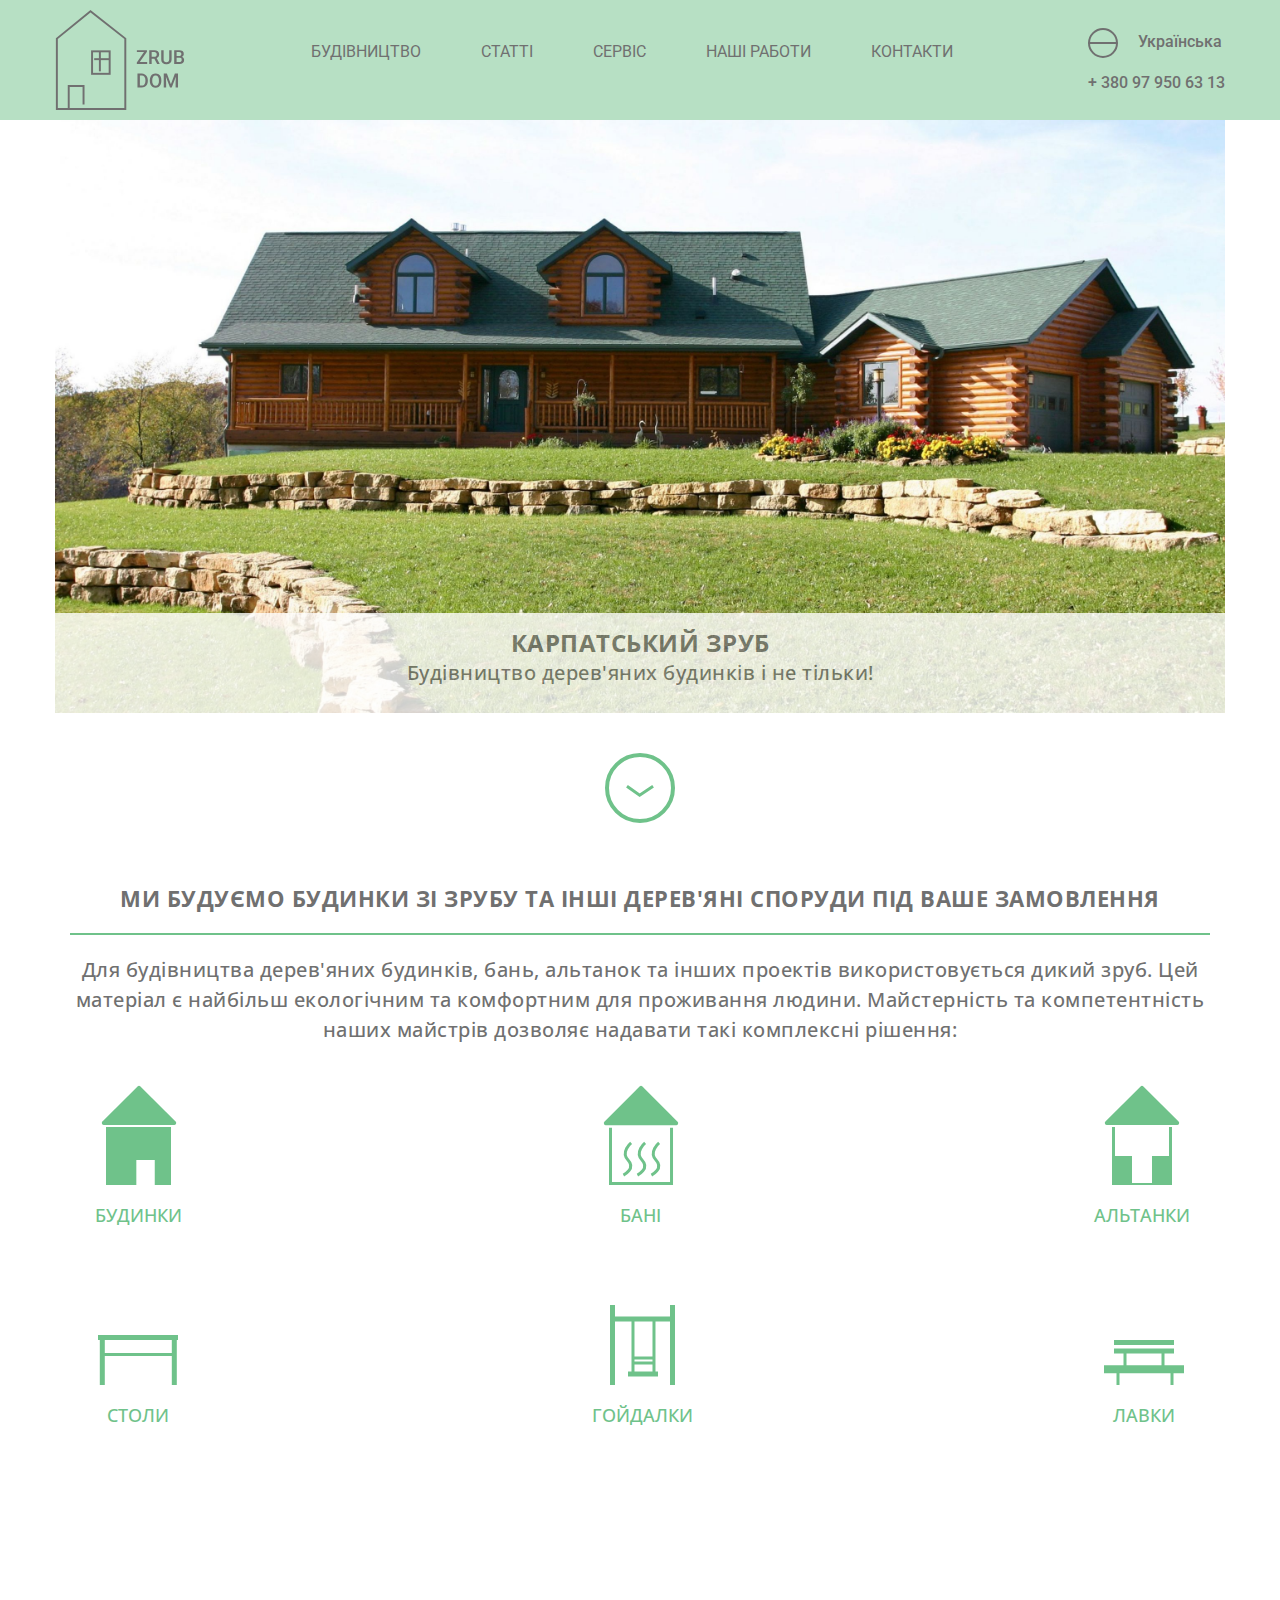
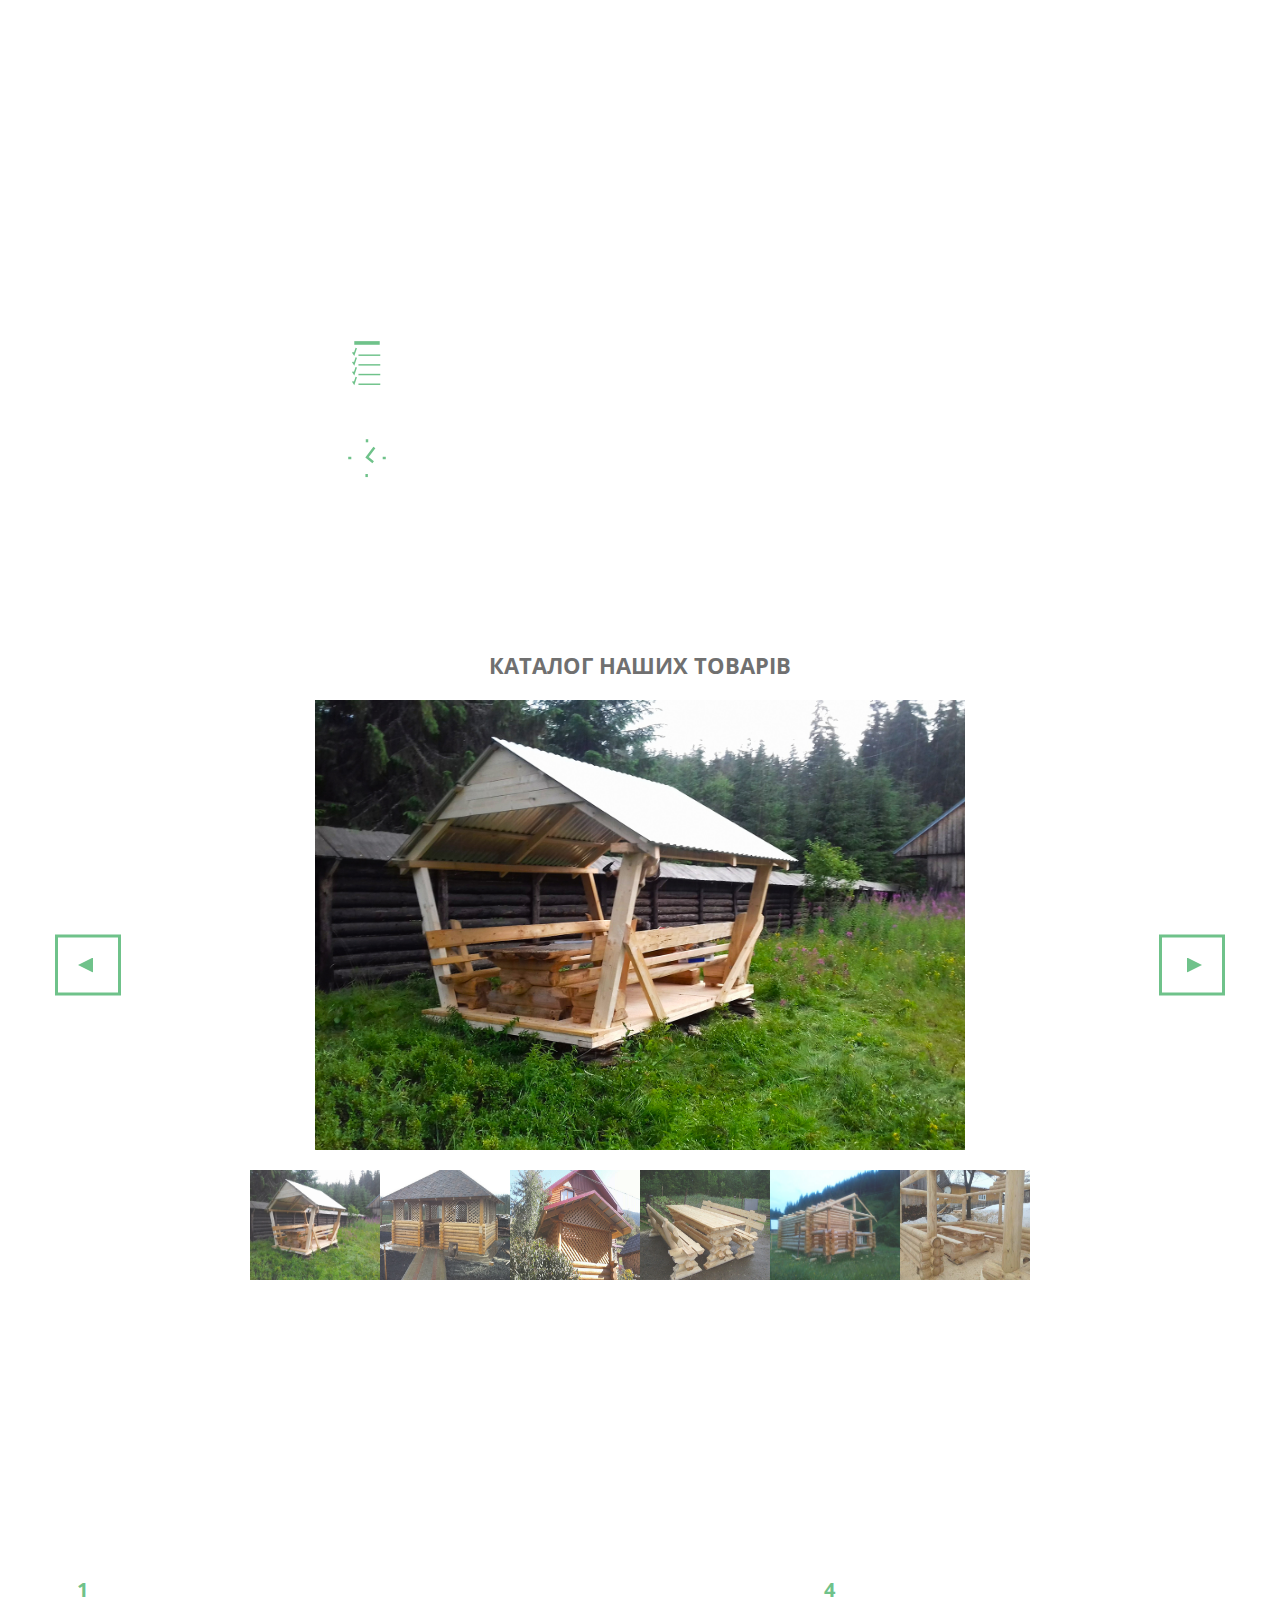
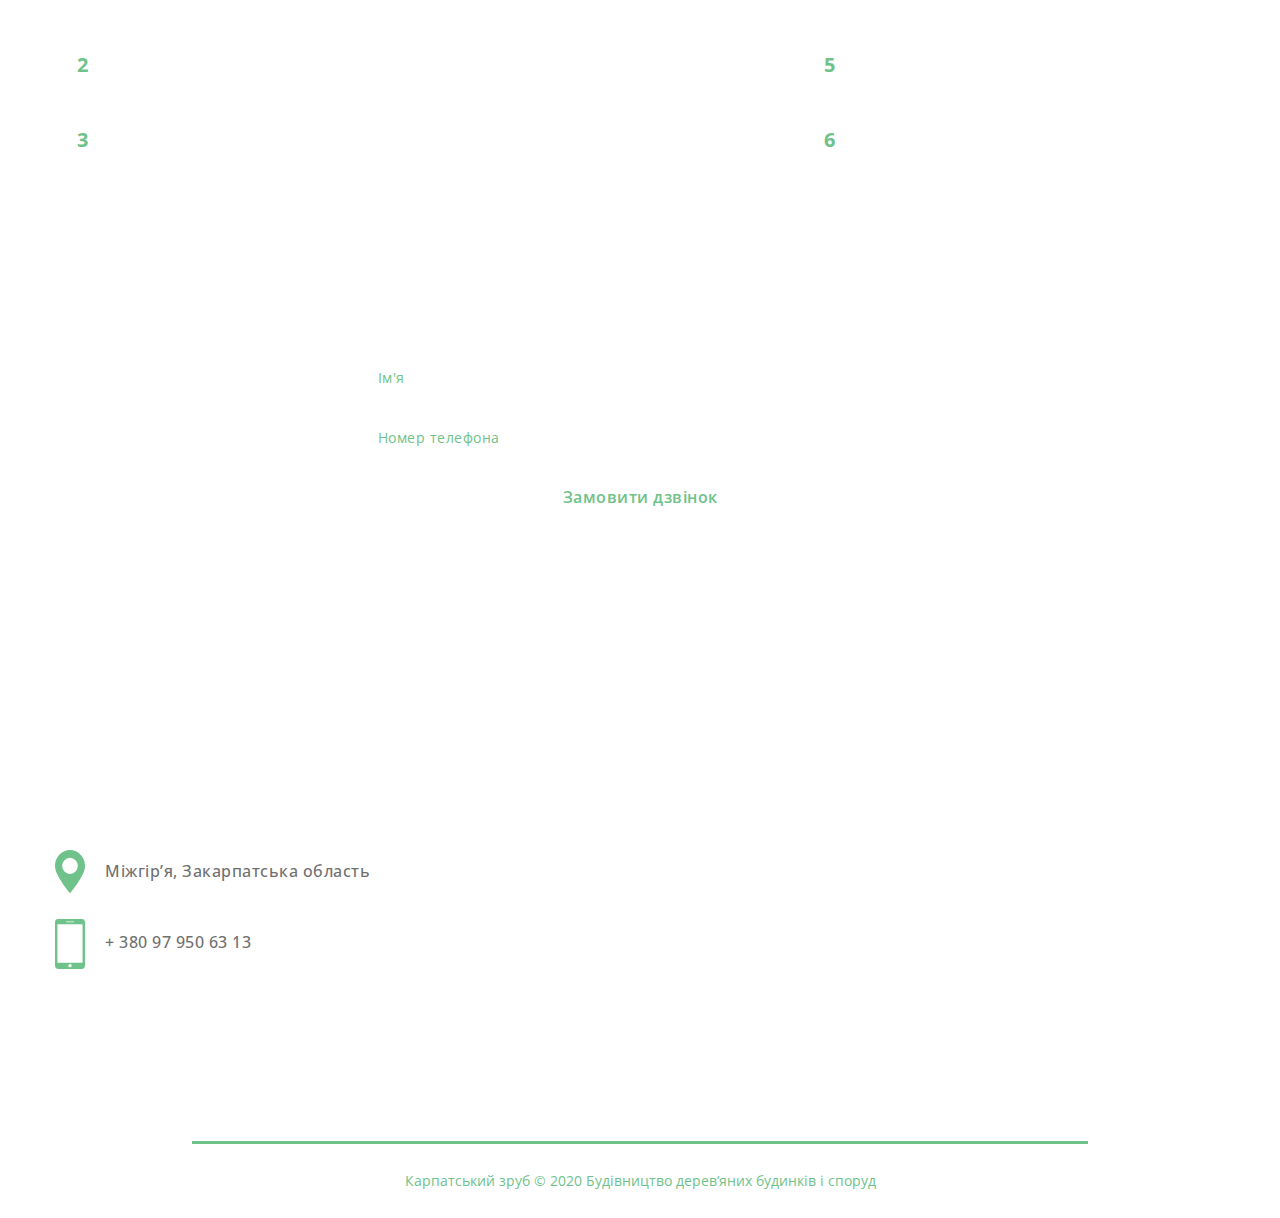
<file: index.html>
<!doctype html>
<html lang="uk-UA" prefix="og: http://ogp.me/ns#">
  <head>
  <link rel="shortcut icon" href="img/favicon.ico" type="image/x-icon">
 
    <meta charset="utf-8">
	  <meta http-equiv="X-UA-Compatible" content="ie=edge">
    <meta name="viewport" content="width=device-width, initial-scale=1, shrink-to-fit=no">
	<title>Карпатський зруб. Будинок зі зрубу. Будівництво дерев'яних будинків</title>
	<meta name="description" Content="Будівництво дерев'яних споруд під ваше замовлення. Дерев'яні будинки, бані та альтанки, лавки та столи із дикого зрубу">
	
	<meta name="keywords" content ="зруб, дикий зруб, будівництво будинків зі зрубу, будинки зі дикого зрубу, альтанки з дикого зрубу, баня з дикого зрубу, столи з дикого зрубу, лавки з дикого зрубу, дерев'яний будинок, дерев'яна баня, баня із дерева, хата зі зрубу, дерев'яна хата, хижа зі зрубу, альтанка, баня, лавка, стіл, лавиця, будівництво будинків в Міжгір'ї, проекти із дикого зрубу, сруб, Карпатський зруб">
	<meta name="owner" content="zrubdom@gmail.com"/>
	<meta name="author" content="Bilanyn"/>
		<meta name="theme-color" content="#6fc28a">
		
<link rel="shortcut icon" href="img/favicon.ico">
	
	<link rel="apple-touch-icon-precomposed" href="img/apple-logo.png"/>

<link rel="apple-touch-icon" sizes="152x152" href="img/apple-logo.png">
<link rel="apple-touch-icon" sizes="180x180" href="img/apple-logo.png">
<link rel="apple-touch-icon" sizes="167x167" href="img/apple-logo.png">

	<meta name="robots" content="index,follow">
	
	
	
	<!-- Разметка JSON-LD, созданная Мастером разметки структурированных данных Google. -->
<script type="application/ld+json">
{
  "@context" : "http://schema.org",
  "@type" : "LocalBusiness",
  "name" : "Карпатський зруб. Будинок зі зрубу. Будівництво деревянних будинків",
  "image" : "https://zrub-dom.com.ua/img/logo.png",
  "telephone" : [ "+(380) 97 950 63 13", "+ 380 95 841 87 52" ],
  "email" : "zrubdom@gmail.com",
  "address" : {
    "@type" : "PostalAddress",
    "addressLocality" : "Міжгір'я",
    "addressRegion" : "Закарпатська область",
    "addressCountry" : "Україна",
    "postalCode" : "90000"
  }
}
</script>
	
	 <meta property="og:title" content="Карпатський зруб. Будинок зі зрубу. Будівництво дерев'яних будинків">
    <meta property="og:type" content="website">
    <meta property="og:url" content="https://zrub-dom.com.ua/">
    <meta property="og:description" content="Будівництво дерев'яних споруд під ваше замовлення. Дерев'яні будинки, бані та альтанки, лавки та столи із дикого зрубу">
	<meta property="og:image" content="https://zrub-dom.com.ua/img/logo.png">



    <!-- Bootstrap CSS -->
    <link rel="stylesheet" href="https://stackpath.bootstrapcdn.com/bootstrap/4.3.1/css/bootstrap.min.css" integrity="sha384-ggOyR0iXCbMQv3Xipma34MD+dH/1fQ784/j6cY/iJTQUOhcWr7x9JvoRxT2MZw1T" crossorigin="anonymous">
	<link rel="stylesheet" href="css/style.css">
	


    
  </head>
  
  
  <body>
  
  
   <header class="header">
        <div class="header-inner">
            <div class="header-wrapper">
                <div class="header-logo">
                    <a class="header-logo-link" href="index.html">
                        <span class="logo logo-desktop"></span>
                        <span class="logo logo-mobile"></span>
                    </a>
                </div>
                <nav class="header-menu">
                    <ul class="header-menu-list">
                        <li>
                            <ul class="header-burger-menu-lang">
                                <li>
                                    <div class="header-language"><a href="rus/index.html"
                                            class="header-language-link_ua">УКР</a></div>
                                </li>
                            </ul>
                        </li>
                        <li> <a href="#why-zrub" class="header-menu-list-link">Будівництво</a></li>
                        <li> <a href="#articles" class="header-menu-list-link">Статті</a></li>
                        <li> <a href="#why-us" class="header-menu-list-link">Сервіс</a></li>
                        <li> <a href="#catalogue" class="header-menu-list-link">Наші работи</a></li>
                        <li> <a href="#contacts" class="header-menu-list-link">Контакти</a></li>
                    </ul>
                </nav>
                <div class="header-additional">
                    <div class="header-language" id="lang">
                        <a href="rus/index.html" class="header-language-link_ua">Українська</a>
                    </div>
                    <div class="header-contact">
                        <a href="tel:+380979506313" class="header-contact-link">+ 380 97 950 63 13</a>
                    </div>
                </div>
                <div class="header-burger">
                    <span class="icon-burger"></span>
                </div>

            </div>
        </div>
    </header>

 

<div class="main-page-title-inner">
        <div class="main-page-title">
            <img src="img/title/title-image.jpg" alt="Title image">
            <div class="main-page-title-content">
                <h2 class="main-page-title-header">Карпатський зруб</h2>
                <p class="main-page-title-text">Будівництво дерев'яних будинків і не тільки!</p>
            </div>
        </div>
        <a href="#articles" class="main-page-title arrow-to-down"></a>
    </div>

    <div class="main-page-presentation-inner" id="articles">
        <div class="main-page-presentation">
            <div class="main-page-presentation-header">МИ БУДУЄМО БУДИНКИ ЗІ ЗРУБУ ТА ІНШІ ДЕРЕВ'ЯНІ СПОРУДИ ПІД ВАШЕ ЗАМОВЛЕННЯ
</div>
            <div class="main-page-presentation-text">Для будівництва дерев'яних будинків, бань, альтанок та інших
                проектів використовується дикий зруб. Цей
                матеріал є найбільш екологічним та комфортним для проживання людини. Майстерність та
                компетентність наших
                майстрів дозволяє надавати такі комплексні рішення:</div>
            <div class="main-page-presentation-products">
                <div class="main-page-presentation-products-row">
                    <div class="products-item">
                        <a href="zrub" class="products-item-link icon-house">Будинки</a>
                    </div>
                    <div class="products-item">
                        <a href="banya" class="products-item-link icon-bath">Бані</a>
                    </div>
                    <div class="products-item">
                        <a href="altanky" class="products-item-link icon-garden">Альтанки</a>
                    </div>
                </div>
                <div class="main-page-presentation-products-row">
                    <div class="products-item">
                        <a href="stil" class="products-item-link icon-table">Столи</a>
                    </div>
                    <div class="products-item">
                        <a href="goydalka" class="products-item-link icon-swing">Гойдалки</a>
                    </div>
                    <div class="products-item">
                        <a href="lavky" class="products-item-link icon-bench">Лавки</a>
                    </div>
                </div>
            </div>
        </div>
    </div>




<div id = "why-zrub" class="service">
<div  class="serviceh1"><h2>Чому саме дикий зруб?</h2>
</div>
<div class="service-info">
<div class="service-ico">
<img  src="img/icon-pinetree.svg" width="40" height="70" alt="tree">
<p>Будівництво із дикого зрубу передбачає використання соснових порід дерева. Використання натурального дерева забезпечує екологічність та експлуатаційну стійкість такого будинку.</p>
</div>

<div class="service-ico">
<img  src="img/icon-money.png" width="40" height="75" alt="money">
<p>Використання такого матеріалу суттєво знижує витрати на будівництво. Готовий проект із дикого зруба обійдеться дешевше ніж при використанні інших матеріалів.</p>
</div>

<div class="service-ico">
<img  src="img/icon-table.svg" width="40" height="53" alt="table">
<p>Термін будівництва проекту із дикого зрубу не займає значних втрат часу. Це коротший термін як будівництво аналогічного проекту із інших матеріалів.</p>
</div>

<div class="service-ico">
<img  src="img/icon-clock.svg" width="40" height="40" alt="clock">
<p>Термін експлуатаціх таких проектів має необмежений характер. При правильному догляді, будинок служить довговічно.</p>
</div>
</div>

</div>



<div class="main-page-slider-inner">
        <div class="main-page-slider" id="catalogue">
            <div class="main-page-slider-title">Каталог наших товарів</div>
            <div class="main-page-slider-items">
                <div class="slider-items sliderItems"><img src="img/slider/slides1.jpg" alt="Slides photography"></div>
                <div class="slider-items sliderItems"><img src="img/slider/slides2.jpg" alt="Slides photography"></div>
                <div class="slider-items sliderItems"><img src="img/slider/slides3.jpg" alt="Slides photography"></div>
                <div class="slider-items sliderItems"><img src="img/slider/slides4.jpg" alt="Slides photography"></div>
                <div class="slider-items sliderItems"><img src="img/slider/slides5.jpg" alt="Slides photography"></div>
                <div class="slider-items sliderItems"><img src="img/slider/slides6.jpg" alt="Slides photography"></div>
                <a class="prev-btn prevBtn"></a>
                <a class="next-btn nextBtn"></a>
            </div>
            <div class="main-page-slider-gallery sliderGallery">
                <div class="gallery-items"><img src="img/slider/slides1.jpg" alt="Slides photography" id="1"></div>
                <div class="gallery-items"><img src="img/slider/slides2.jpg" alt="Slides photography" id="2"></div>
                <div class="gallery-items"><img src="img/slider/slides3.jpg" alt="Slides photography" id="3"></div>
                <div class="gallery-items"><img src="img/slider/slides4.jpg" alt="Slides photography" id="4"></div>
                <div class="gallery-items"><img src="img/slider/slides5.jpg" alt="Slides photography" id="5"></div>
                <div class="gallery-items"><img src="img/slider/slides6.jpg" alt="Slides photography" id="6"></div>
            </div>
            <div class="main-page-slider-dots sliderDots">
                <span class="dot-items" id="1"></span>
                <span class="dot-items" id="2"></span>
                <span class="dot-items" id="3"></span>
                <span class="dot-items" id="4"></span>
                <span class="dot-items" id="5"></span>
                <span class="dot-items" id="6"></span>

            </div>
        </div>
    </div>



<div id = "contact" class="contact">      
<div class="main-page-us-inner">
            <div class="main-page-us-title">
                <h2 class="main-page-us-title-header">Що ви отримуєте при виборі нашого проекту?</h2>
            </div>
            <div class="main-page-us-items">
                <ol class="main-page-us-items-list-left">
                    <li class="list-us-items">Індивідуальний підхід
                        до кожного клієнта</li>
                    <li class="list-us-items">Дотримання домовлених термінів</li>
                    <li class="list-us-items">Досвід та професіоналізм</li>
                </ol>
                <ol class="main-page-us-items-list-right">
                    <li class="list-us-items">Висока якість виконання проекту</li>
                    <li class="list-us-items">Ціни, які відповідають умовам на ринку</li>
                    <li class="list-us-items">Відповідальність за виконану роботу</li>
                </ol>
            </div>
            <div class="main-page-us-form">
                <div class="main-page-us-form-title">Виникли питання?<br>Ми передзвонимо вам протягом 30 хвилин!</div>
                <div class="main-page-us-form-description"></div>
                <form id="form" method="POST">
                    <div class="main-page-us-form-items">
                        <div class="form-error-name"></div>
                        <div class="form-items"><input type="text" placeholder="Ім'я" name="name"
                                class="form-items-name"></div>
                        <div class="form-error-phone"></div>
                        <div class="form-items"><input type="tel" placeholder="Номер телефона" name="phone"
                                class="form-items-phone"></div>
                        <div class="form-items"><input type="submit" value="Замовити дзвінок"></div>
                    </div>
					<div id="snackbar">Ваша заявка обробляється, очікуйте дзвінка</div>
                </form>
            </div>
        </div>

</div>


</div>


 <div class="main-page-contacts-wrapper" id="contacts">
        <div class="main-page-contacts-inner">
            <div class="main-page-contacts">
                <div class="main-page-contacts-items">
                    <div class="contacts-item">
                        <div class="icon icon-geoposition"></div>
                        <div class="contacts-item-geoposition">Міжгір’я, Закарпатська область</div>
                    </div>
                    <div class="contacts-item">
                        <a href="tel:+380664126181" class="contacts-items-phone">+ 380 97 950 63 13</a>
                    </div>
                </div>
                <iframe
                    src="https://www.google.com/maps/embed?pb=!1m18!1m12!1m3!1d337914.0467662834!2d23.233557231266964!3d48.57243958472667!2m3!1f0!2f0!3f0!3m2!1i1024!2i768!4f13.1!3m3!1m2!1s0x4739e7f22aa3d929%3A0x3eed3dfe187132ae!2z0JzRltC20LPRltGA0YHRjNC60LjQuSDRgNCw0LnQvtC9LCDQl9Cw0LrQsNGA0L_QsNGC0YHRjNC60LAg0L7QsdC70LDRgdGC0Yw!5e0!3m2!1suk!2sua!4v1581441345807!5m2!1suk!2sua"
                    width="600" height="350" style="border:0;" allowfullscreen=""></iframe>
            </div>
        </div>
    </div>
 


<footer> Карпатський зруб © 2020   Будівництво дерев’яних будинків і споруд </footer>


 


    <script src="https://ajax.googleapis.com/ajax/libs/jquery/3.4.1/jquery.min.js"></script>
    <script src="script/script.js"></script>
	<script src="js/mailer.js"> </script>



  </body>
</html>
</file>
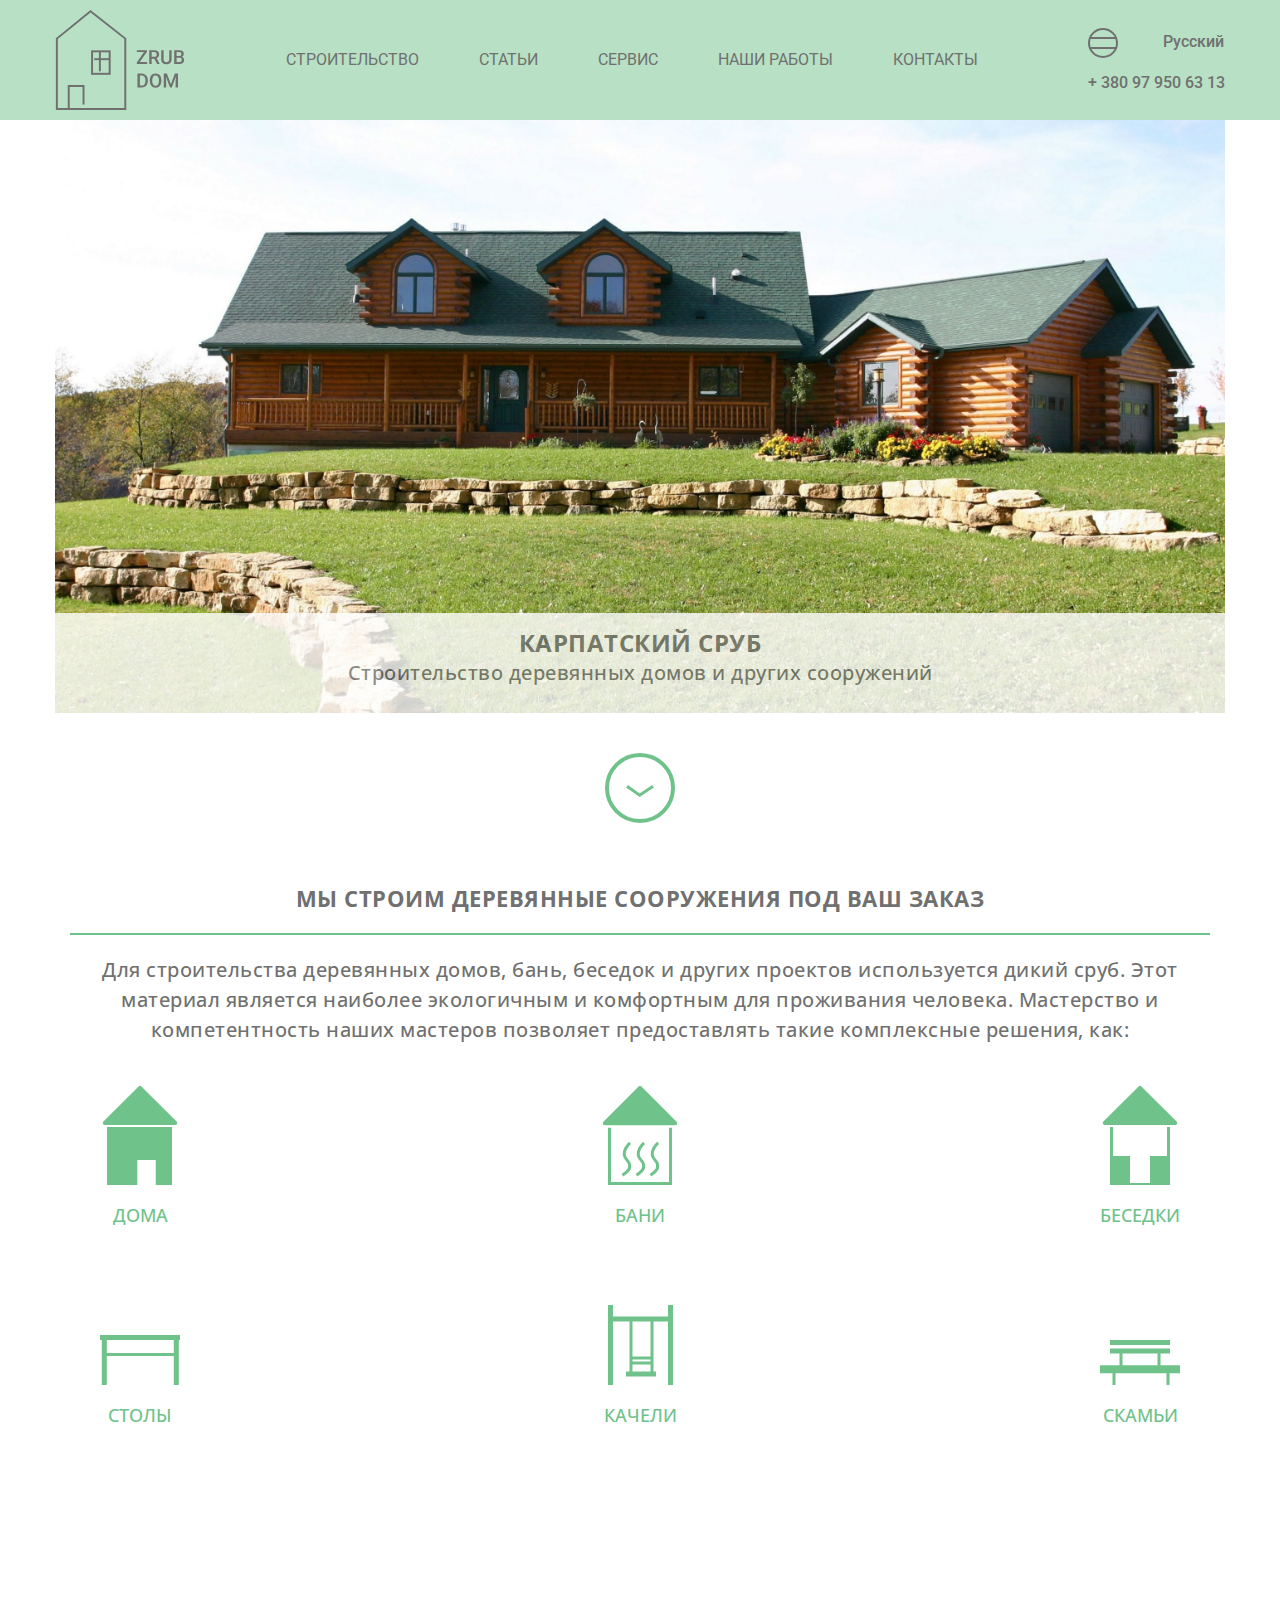
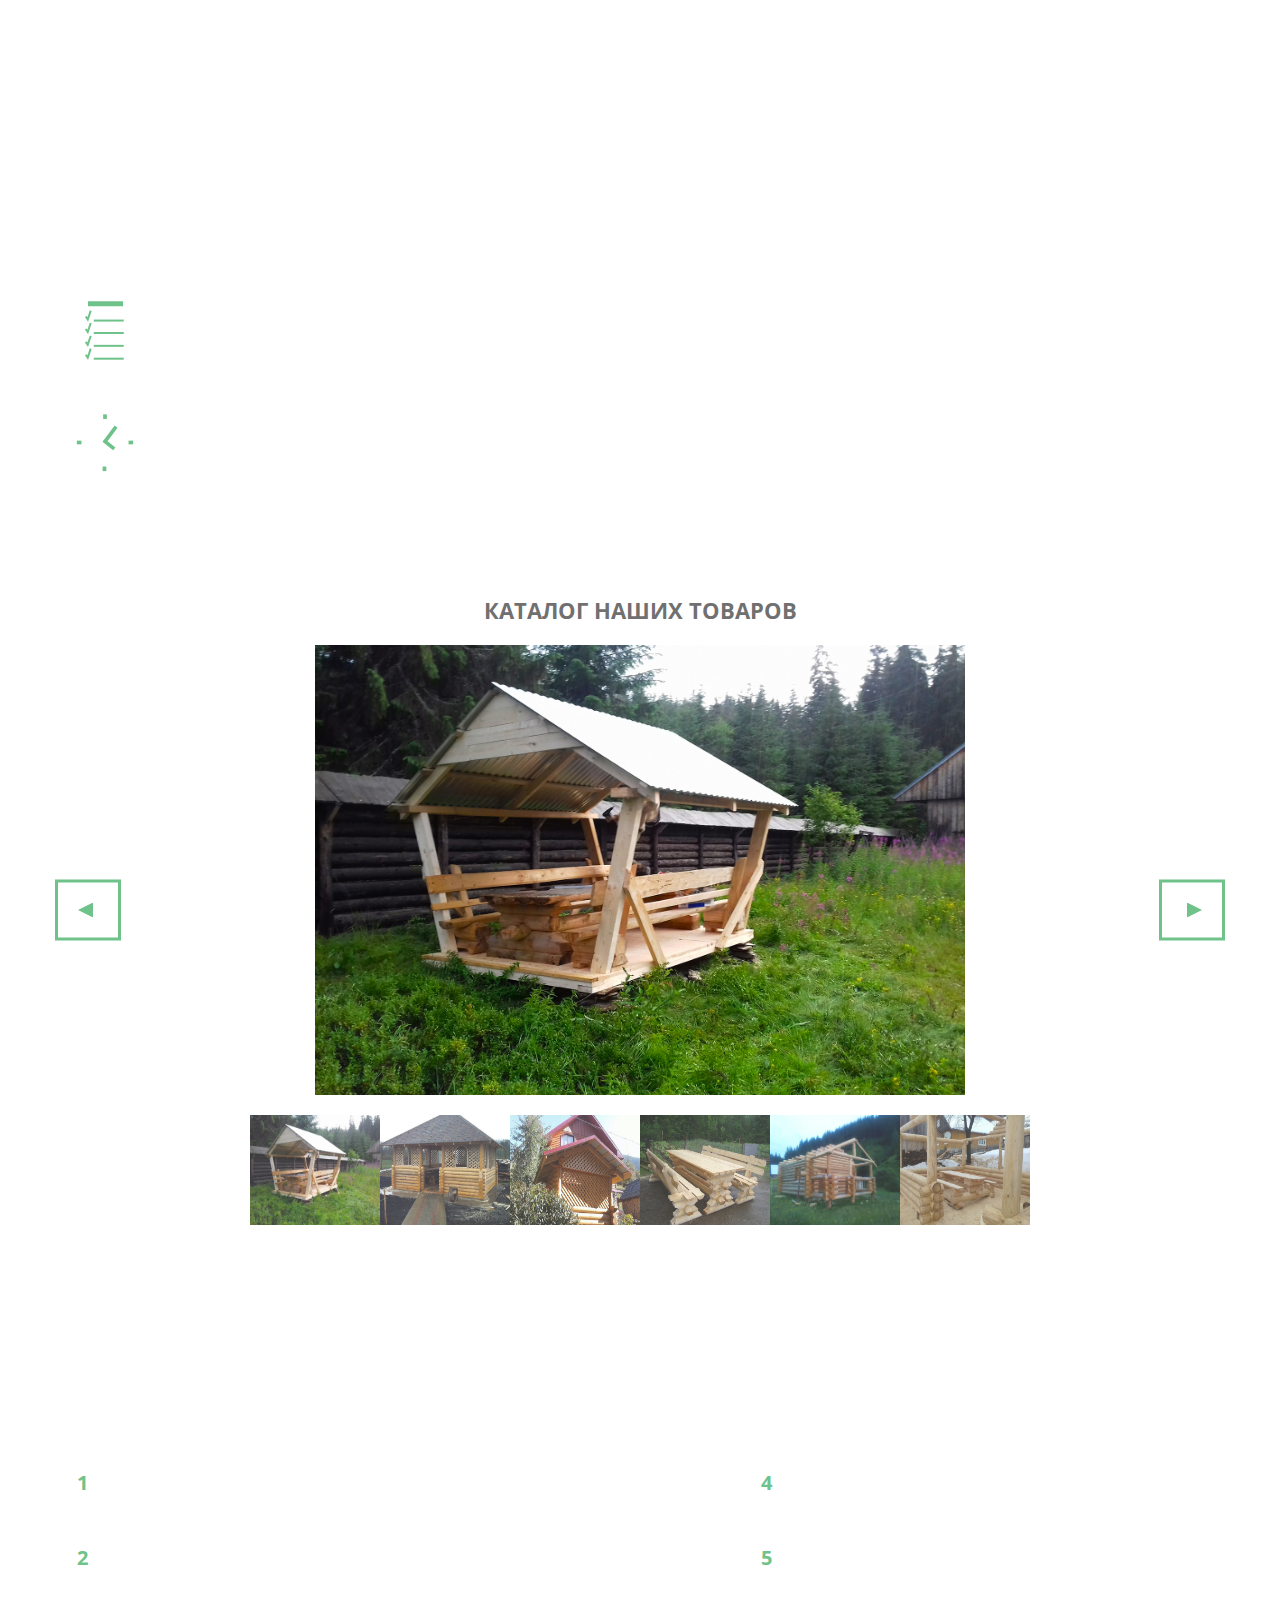
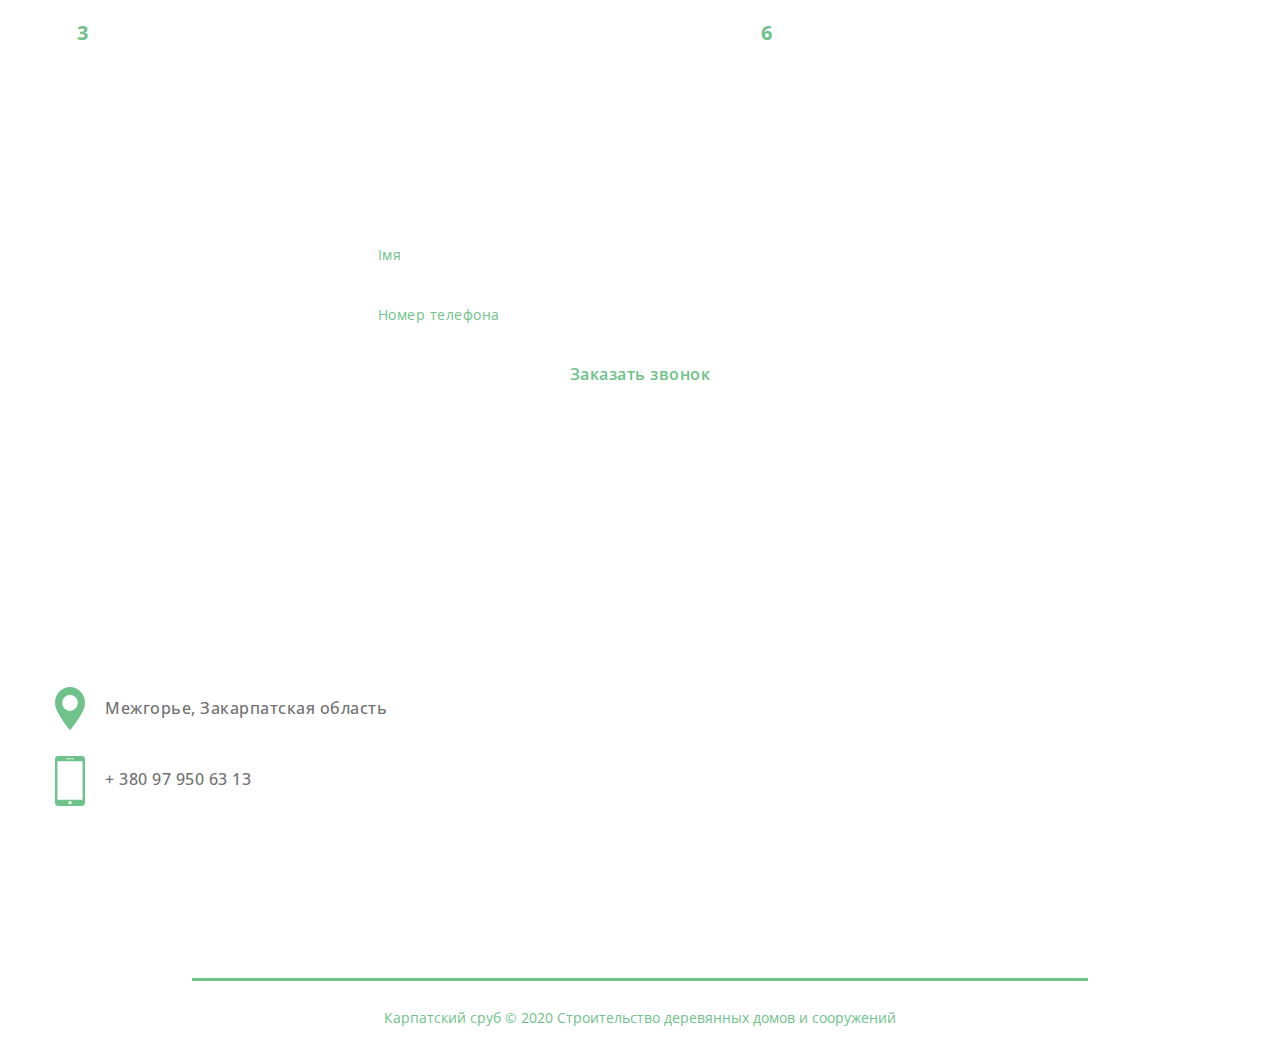
<file: rus/index.html>
<!DOCTYPE html>
<html lang="ua" prefix="og: http://ogp.me/ns#">

<head>
    <title>"Строительство проектов с дикого сруба"</title>
    <meta charset="UTF-8">
    <meta name="viewport" content="width=device-width, initial-scale=1.0">
    <meta http-equiv="X-UA-Compatible" content="ie=edge">
    <meta name="description"
        content="Ми будуємо деревянні споруди під ваше замовлення. Будинки, бані та альтанки, лавки та столи із дикого зрубу.">
    <meta name="keyword"
        content="Проекти із дикого зрубу. Будинки із дикого зрубу. Бані та альтанки із дикого зрубу. Лавки, столи та садовий декор із дикого зрубу.">
    <meta property="og:title" content="Будівництво проектів із дикого зрубу">
    <meta property="og:type" content="website">
    <meta property="og:url" content="http://woodenhouses.com.ua/">
    <meta property="og:description"
        content="Ми будуємо деревянні споруди під ваше замовлення. Будинки, бані та альтанки, лавки та столи із дикого зрубу.">

    <link rel="shortcut icon" type="image/x-icon" href="../img/favicon.png">
    <link rel="stylesheet" href="../css/style.css">
</head>

<body>
    <header class="header">
        <div class="header-inner">
            <div class="header-wrapper">
                <div class="header-logo">
                    <a class="header-logo-link" href="index.html">
                        <span class="logo logo-desktop"></span>
                        <span class="logo logo-mobile"></span>
                    </a>
                </div>
                <nav class="header-menu">
                    <ul class="header-menu-list">
                        <li>
                            <ul class="header-burger-menu-lang">
                                <li>
                                    <div class="header-language"><a href="../index.html"
                                            class="header-language-link_ru">РУС</a></div>
                                </li>
                            </ul>
                        </li>
                        <li> <a href="#why-zrub" class="header-menu-list-link">Строительство</a></li>
                        <li> <a href="#articles" class="header-menu-list-link">Статьи</a></li>
                        <li> <a href="#why-us" class="header-menu-list-link">Сервис</a></li>
                        <li> <a href="#catalogue" class="header-menu-list-link">Наши работы</a></li>
                        <li> <a href="#contacts" class="header-menu-list-link">Контакты</a></li>
                    </ul>
                </nav>
                <div class="header-additional">
                    <div class="header-language" id="lang">
                        <a href="../index.html" class="header-language-link_ru">Русский</a>
                    </div>
                    <div class="header-contact">
                        <a href="tel:+380979506313" class="header-contact-link">+ 380 97 950 63 13</a>
                    </div>
                </div>
                <div class="header-burger">
                    <span class="icon-burger"></span>
                </div>

            </div>
        </div>
    </header>

    <div class="main-page-title-inner">
        <div class="main-page-title">
            <img src="../img/title/title-image.jpg" alt="Title image">
            <div class="main-page-title-content">
                <h2 class="main-page-title-header">Карпатский сруб</h2>
                <p class="main-page-title-text">Строительство деревянных домов и других сооружений</p>
            </div>
        </div>
        <a href="#articles" class="main-page-title arrow-to-down"></a>
    </div>

    <div class="main-page-presentation-inner" id="articles">
        <div class="main-page-presentation">
            <div class="main-page-presentation-header">Мы строим деревянные сооружения под ваш заказ
            </div>
            <div class="main-page-presentation-text">Для строительства деревянных домов, бань, беседок и других проектов
                используется дикий сруб. Этот материал является наиболее экологичным и комфортным для проживания
                человека. Мастерство и компетентность наших мастеров позволяет предоставлять такие комплексные решения,
                как:</div>
            <div class="main-page-presentation-products">
                <div class="main-page-presentation-products-row ru">
                    <div class="products-item">
                        <a href="articles/zrub-dom.html" class="products-item-link icon-house">Дома</a>
                    </div>
                    <div class="products-item">
                        <a href="articles/zrub-banya.html" class="products-item-link icon-bath">Бани</a>
                    </div>
                    <div class="products-item">
                        <a href="articles/zrub-besedka.html" class="products-item-link icon-garden">Беседки</a>
                    </div>
                </div>
                <div class="main-page-presentation-products-row ru">
                    <div class="products-item">
                        <a href="articles/zrub-stol.html" class="products-item-link icon-table">Столы</a>
                    </div>
                    <div class="products-item">
                        <a href="articles/zrub-kachelya.html" class="products-item-link icon-swing">Качели</a>
                    </div>
                    <div class="products-item">
                        <a href="articles/zrub-lavka.html" class="products-item-link icon-bench">Скамьи</a>
                    </div>
                </div>
            </div>
        </div>
    </div>
    <div class="main-page-zrub-wrapper" id="why-zrub">
        <div class="main-page-zrub">
            <div class="main-page-zrub-inner">
                <div class="main-page-zrub-title">
                    <h2 class="main-page-zrub-title-header">Почему именно дикий сруб?</h2>
                </div>
                <div class="main-page-zrub-benefits">
                    <div class="icon icon-tree"></div>
                    <div class="main-page-zrub-benefits-text">Строительство из дикого сруба предполагает использование
                        сосновых пород дерева. Натуральное дерево обеспечивает экологичность и эксплуатационную
                        устойчивость такого дома.</div>
                </div>
                <div class="main-page-zrub-benefits">
                    <div class="icon icon-money"></div>
                    <div class="main-page-zrub-benefits-text">Использование такого материала существенно снижает затраты
                        на строительство. Готовый проект из дикого сруба обойдется дешевле чем при использовании других
                        материалов.
                    </div>
                </div>
                <div class="main-page-zrub-benefits">
                    <div class="icon icon-timetable"></div>
                    <div class="main-page-zrub-benefits-text">Срок строительства проекта из дикого сруба занимает от 6
                        до 9 месяцев. Это короткий срок, нежели строительство аналогичного проекта с других материалов.
                    </div>
                </div>
                <div class="main-page-zrub-benefits">
                    <div class="icon icon-clock"></div>
                    <div class="main-page-zrub-benefits-text">Срок эксплуатации таких проектов имеет неограниченный
                        характер. При правильном уходе дом служит долговечно.</div>
                </div>
            </div>
        </div>
    </div>

    <div class="main-page-slider-inner">
        <div class="main-page-slider" id="catalogue">
            <div class="main-page-slider-title">
                Каталог наших товаров</div>
            <div class="main-page-slider-items">
                <div class="slider-items sliderItems"><img src="../img/slider/slides1.jpg" alt="Slides photography">
                </div>
                <div class="slider-items sliderItems"><img src="../img/slider/slides2.jpg" alt="Slides photography">
                </div>
                <div class="slider-items sliderItems"><img src="../img/slider/slides3.jpg" alt="Slides photography">
                </div>
                <div class="slider-items sliderItems"><img src="../img/slider/slides4.jpg" alt="Slides photography">
                </div>
                <div class="slider-items sliderItems"><img src="../img/slider/slides5.jpg" alt="Slides photography">
                </div>
                <div class="slider-items sliderItems"><img src="../img/slider/slides6.jpg" alt="Slides photography">
                </div>
                <a class="prev-btn prevBtn"></a>
                <a class="next-btn nextBtn"></a>
            </div>
            <div class="main-page-slider-gallery sliderGallery">
                <div class="gallery-items"><img src="../img/slider/slides1.jpg" alt="Slides photography" id="1"></div>
                <div class="gallery-items"><img src="../img/slider/slides2.jpg" alt="Slides photography" id="2"></div>
                <div class="gallery-items"><img src="../img/slider/slides3.jpg" alt="Slides photography" id="3"></div>
                <div class="gallery-items"><img src="../img/slider/slides4.jpg" alt="Slides photography" id="4"></div>
                <div class="gallery-items"><img src="../img/slider/slides5.jpg" alt="Slides photography" id="5"></div>
                <div class="gallery-items"><img src="../img/slider/slides6.jpg" alt="Slides photography" id="6"></div>
            </div>
            <div class="main-page-slider-dots sliderDots">
                <span class="dot-items" id="1"></span>
                <span class="dot-items" id="2"></span>
                <span class="dot-items" id="3"></span>
                <span class="dot-items" id="4"></span>
                <span class="dot-items" id="5"></span>
                <span class="dot-items" id="6"></span>

            </div>
        </div>
    </div>

    <div class="main-page-us" id="why-us">
        <div class="main-page-us-inner">
            <div class="main-page-us-title">
                <h2 class="main-page-us-title-header">Что вы получаете при выборе нашего проекта?</h2>
            </div>
            <div class="main-page-us-items">
                <ol class="main-page-us-items-list-left">
                    <li class="list-us-items">Индивидуальный подход к каждому клиенту</li>
                    <li class="list-us-items">Соблюдение оговоренных сроков</li>
                    <li class="list-us-items">Опыт и профессионализм</li>
                </ol>
                <ol class="main-page-us-items-list-right">
                    <li class="list-us-items">Высокое качество выполнения проекта</li>
                    <li class="list-us-items">Цены, которые соответствуют условиям рынка</li>
                    <li class="list-us-items">Ответственность за выполненную работу</li>
                </ol>
            </div>
            <div class="main-page-us-form">
                <div class="main-page-us-form-title">Возникли вопросы?<br>Мы перезвоним вам в течение 30 минут!</div>
                <div class="main-page-us-form-description"></div>
                <form id="form" method="POST">
                    <div class="main-page-us-form-items">
                        <div class="form-error-name"></div>
                        <div class="form-items"><input type="text" placeholder="Імя" name="name" class="form-items-name">
                        </div>
                        <div class="form-error-phone"></div>
                        <div class="form-items"><input type="tel" placeholder="Номер телефона" name="phone"
                                class="form-items-phone"></div>
                        <div class="form-items"><input type="submit" value="Заказать звонок"></div>
                    </div>
                </form>
            </div>
        </div>
    </div>

    <div class="main-page-contacts-wrapper" id="contacts">
        <div class="main-page-contacts-inner">
            <div class="main-page-contacts">
                <div class="main-page-contacts-items">
                    <div class="contacts-item">
                        <div class="icon icon-geoposition"></div>
                        <div class="contacts-item-geoposition">Межгорье, Закарпатская область</div>
                    </div>
                    <div class="contacts-item">
                        <a href="tel:+380979506313" class="contacts-items-phone">+ 380 97 950 63 13</a>
                    </div>
                </div>
                <iframe
                    src="https://www.google.com/maps/embed?pb=!1m18!1m12!1m3!1d337914.0467662834!2d23.233557231266964!3d48.57243958472667!2m3!1f0!2f0!3f0!3m2!1i1024!2i768!4f13.1!3m3!1m2!1s0x4739e7f22aa3d929%3A0x3eed3dfe187132ae!2z0JzRltC20LPRltGA0YHRjNC60LjQuSDRgNCw0LnQvtC9LCDQl9Cw0LrQsNGA0L_QsNGC0YHRjNC60LAg0L7QsdC70LDRgdGC0Yw!5e0!3m2!1suk!2sua!4v1581441345807!5m2!1suk!2sua"
                    width="600" height="350" style="border:0;" allowfullscreen=""></iframe>
            </div>
        </div>
    </div>
   
<footer> Карпатский сруб © 2020 Строительство деревянных домов и сооружений </footer>


    <script src="https://ajax.googleapis.com/ajax/libs/jquery/3.4.1/jquery.min.js"></script>
    <script src="../script/mail.js"></script>
    <script src="../script/script.js"></script>
</body>

</html>
</file>
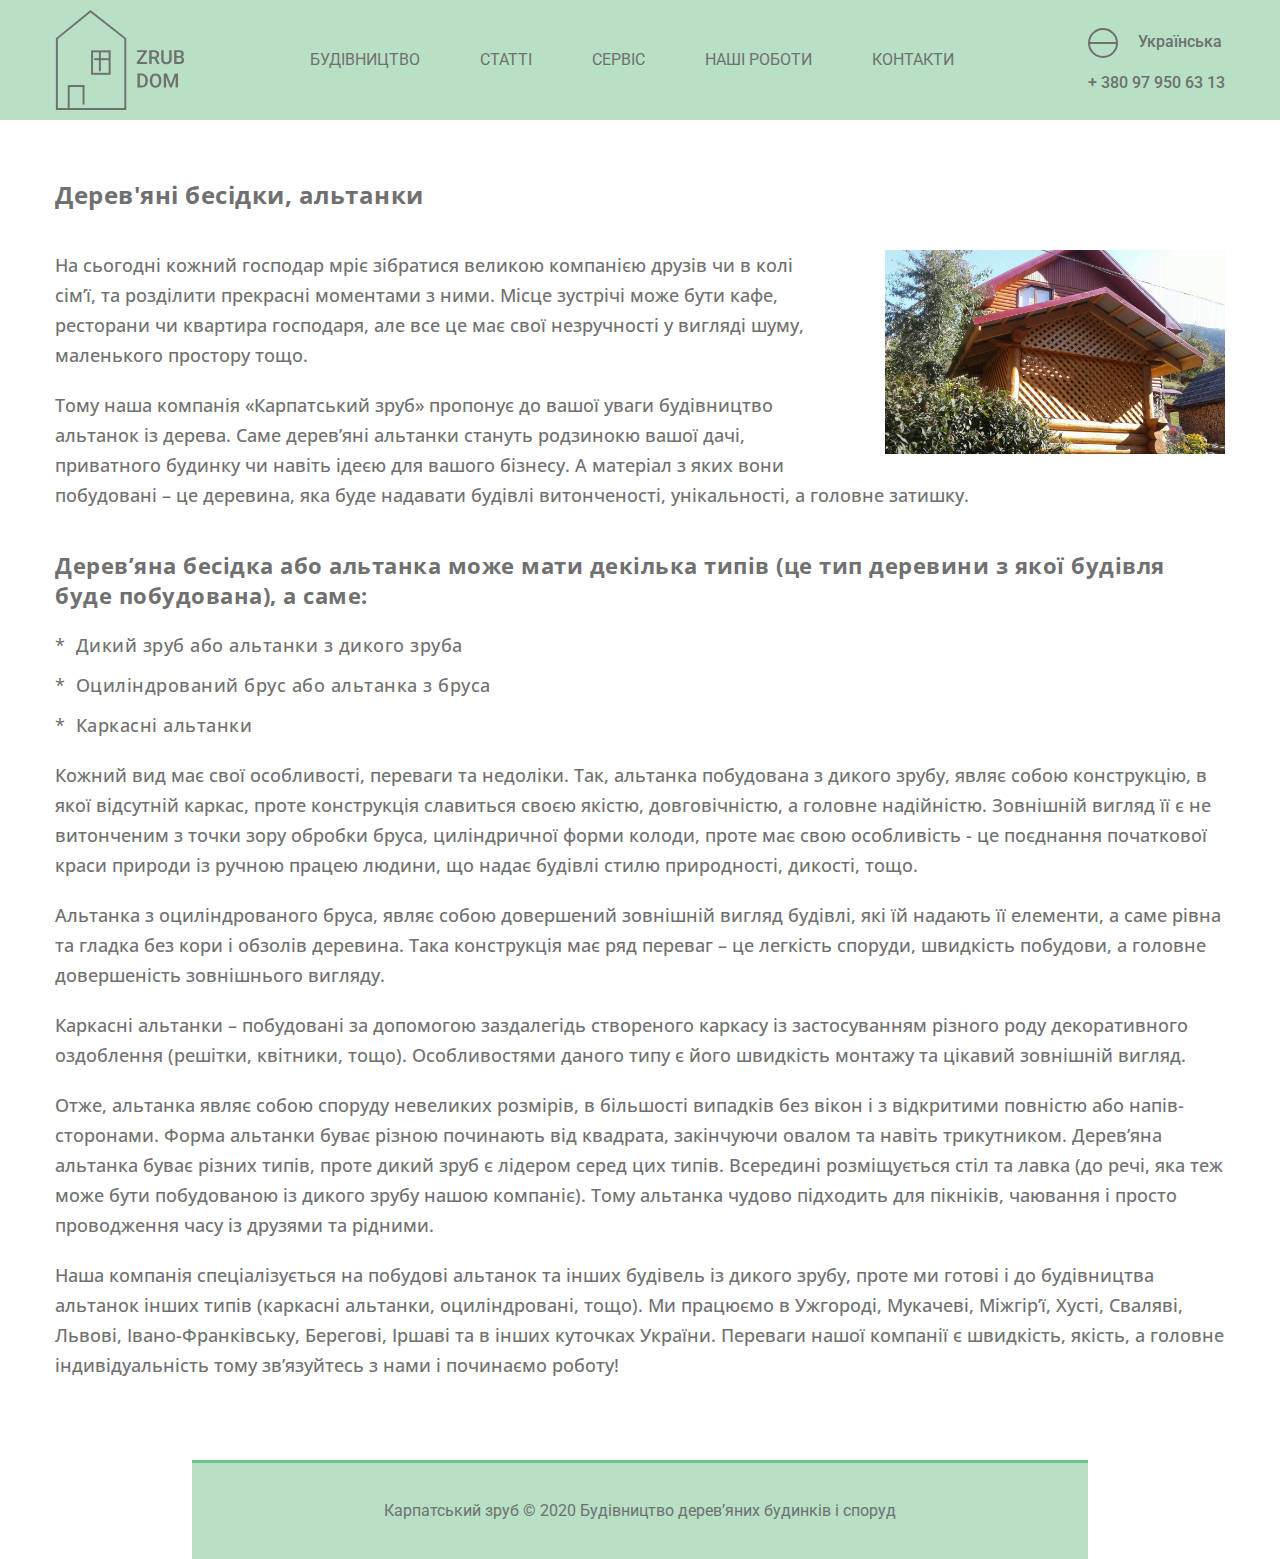
<file: altanky.html>
<!doctype html>
<html lang="ua" prefix="og: http://ogp.me/ns#">
  <head>
  <link rel="shortcut icon" href="img/favicon.ico" type="image/x-icon">
 
    <meta charset="utf-8">
    <meta name="viewport" content="width=device-width, initial-scale=1, shrink-to-fit=no">
	<meta http-equiv="X-UA-Compatible" content="ie=edge">
	<meta name="description" Content="Ми будуємо альтанки, бесідки із дикого зрубу, з оциліндрованого брусу та з каркасу">
	<meta name="keywords" Content ="зруб, будинки із дикого зрубу, бані та альтанки із дикого зрубу, дикий зруб, дервяний будинок, сруб, дервяний зруб, бидинок, хата, будинок із зрубу, деревяна хата, хижа, хижа із зрубу, ціна, дерево, альтанка, баня, лавка, стіл, стул, стол, лавиця, міжгіря, бидинки міжгіря, недорого, проекти із дикого зрубу, лавки столи та садовий декор із дикого зрубу">
	<meta name="robots" content="Index,follow">
	
	 <meta property="og:title" content="Альтанки, бесідки з дерева. Будівництво деревяних альтанків із дикого зрубу">
    <meta property="og:type" content="website">
    <meta property="og:url" content="zrub-dom.com.ua/altanky">
    <meta property="og:description" content="Ми будуємо альтанки, бесідки із дикого зрубу, з оциліндрованого брусу та з каркасу">
	<meta property="og:image" content="img/logo.png">

	<link rel="stylesheet" href="css/style.css">


    <title>Альтанки, бесідки з дерева. Будівництво дерев’яних бесідок</title>
  </head>
  
  
  <body>

 <header class="header">
        <div class="header-inner">
            <div class="header-wrapper">
                <div class="header-logo">
                    <a class="header-logo-link" href="../index.html">
                        <span class="logo logo-desktop"></span>
                        <span class="logo logo-mobile"></span>
                    </a>
                </div>
                <nav class="header-menu">
                    <ul class="header-menu-list">
                        <li>
                            <ul class="header-burger-menu-lang">
                                <li>
                                    <div class="header-language"><a href="../rus/articles/zrub-besedka.html"
                                            class="header-language-link_ua">УКР</a></div>
                                </li>
                            </ul>
                        </li>
                        <li> <a href="../index.html#why-zrub" class="header-menu-list-link">Будівництво</a></li>
                        <li> <a href="../index.html#articles" class="header-menu-list-link">Статті</a></li>
                        <li> <a href="../index.html#why-us" class="header-menu-list-link">Сервіс</a></li>
                        <li> <a href="../index.html/#catalogue" class="header-menu-list-link">Наші роботи</a></li>
                        <li> <a href="../index.html/#contacts" class="header-menu-list-link">Контакти</a></li>
                    </ul>
                </nav>
                <div class="header-additional">
                    <div class="header-language" id="lang">
                        <a href="../rus/articles/zrub-besedka.html" class="header-language-link_ua">Українська</a>
                    </div>
                    <div class="header-contact">
                        <a href="tel:+380979506313" class="header-contact-link">+ 380 97 950 63 13</a>
                    </div>
                </div>
                <div class="header-burger">
                    <span class="icon-burger"></span>
                </div>

            </div>
        </div>
    </header>
    <div class="article-page">
        <div class="article-page-inner">
            <h1 class="article-page-title">
                Дерев'яні бесідки, альтанки
            </h1>
            <img src="../img/article/zrub-altanka-1.jpg" alt="Article's picture" class="article-page-img-right">
            <p class="article-page-text">
                На сьогодні кожний господар мріє зібратися великою компанією друзів чи в колі сім’ї, та розділити
                прекрасні моментами з ними. Місце зустрічі може бути кафе, ресторани чи квартира господаря, але все це
                має свої незручності у вигляді шуму, маленького простору тощо.
            </p>
            <p class="article-page-text">
                Тому наша компанія «Карпатський зруб» пропонує до вашої уваги будівництво альтанок із дерева. Саме
                дерев’яні альтанки стануть родзинокю вашої дачі, приватного будинку чи навіть ідеєю для вашого бізнесу.
                А матеріал з яких вони побудовані – це деревина, яка буде надавати будівлі витонченості, унікальності, а
                головне затишку.
            </p>
            <h2 class="article-page-header">Дерев’яна бесідка або альтанка може мати декілька типів (це тип деревини з якої будівля
                буде побудована), а саме:</h2>
            <ul class="article-page-list">
                <li class="article-page-list-item">Дикий зруб або альтанки з дикого зруба</li>
                <li class="article-page-list-item">Оциліндрований брус або альтанка з бруса</li>
                <li class="article-page-list-item">Каркасні альтанки </li>
            </ul>
            <p class="article-page-text">
                Кожний вид має свої особливості, переваги та недоліки. Так, альтанка побудована з дикого зрубу, являє
                собою конструкцію, в якої відсутній каркас, проте конструкція славиться своєю якістю, довговічністю, а
                головне надійністю. Зовнішній вигляд її є не витонченим з точки зору обробки бруса, циліндричної форми
                колоди, проте має свою особливість - це поєднання початкової краси природи із ручною працею людини, що
                надає будівлі стилю природності, дикості, тощо.
            </p>
            <p class="article-page-text">
                Альтанка з оциліндрованого бруса, являє собою довершений зовнішній вигляд будівлі, які їй надають її
                елементи, а саме рівна та гладка без кори і обзолів деревина. Така конструкція має ряд переваг – це
                легкість споруди, швидкість побудови, а головне довершеність зовнішнього вигляду.
            </p>
            <p class="article-page-text">
                Каркасні альтанки – побудовані за допомогою заздалегідь створеного каркасу із застосуванням різного роду
                декоративного оздоблення (решітки, квітники, тощо). Особливостями даного типу є його швидкість монтажу
                та цікавий зовнішній вигляд.
            </p>
            <p class="article-page-text">
                Отже, альтанка являє собою споруду невеликих розмірів, в більшості випадків без вікон і з відкритими
                повністю або напів-сторонами. Форма альтанки буває різною починають від квадрата, закінчуючи овалом та
                навіть трикутником. Дерев’яна альтанка буває різних типів, проте дикий зруб є лідером серед цих типів.
                Всередині розміщується стіл та лавка (до речі, яка теж може бути побудованою із дикого зрубу нашою
                компаніє). Тому альтанка чудово підходить для пікніків, чаювання і просто проводження часу із друзями та
                рідними.
            </p>
            <p class="article-page-text">
                Наша компанія спеціалізується на побудові альтанок та інших будівель із дикого зрубу, проте ми готові і
                до будівництва альтанок інших типів (каркасні альтанки, оциліндровані, тощо). Ми працюємо в Ужгороді,
                Мукачеві, Міжгір’ї, Хусті, Сваляві, Львові, Івано-Франківську, Берегові, Іршаві та в інших куточках
                України. Переваги нашої компанії є швидкість, якість, а головне індивідуальність тому зв’язуйтесь з нами
                і починаємо роботу!
            </p>
        </div>
    </div>
    <footer class="footer">
        <div class="footer-wrapper">
            <div class="footer-inner">
                <div>Карпатський зруб © 2020 Будівництво дерев’яних будинків і споруд</div>
            </div>
        </div>
    </footer>
    <script src="../../script/script.js"></script>
</body>
 
</html>
</file>
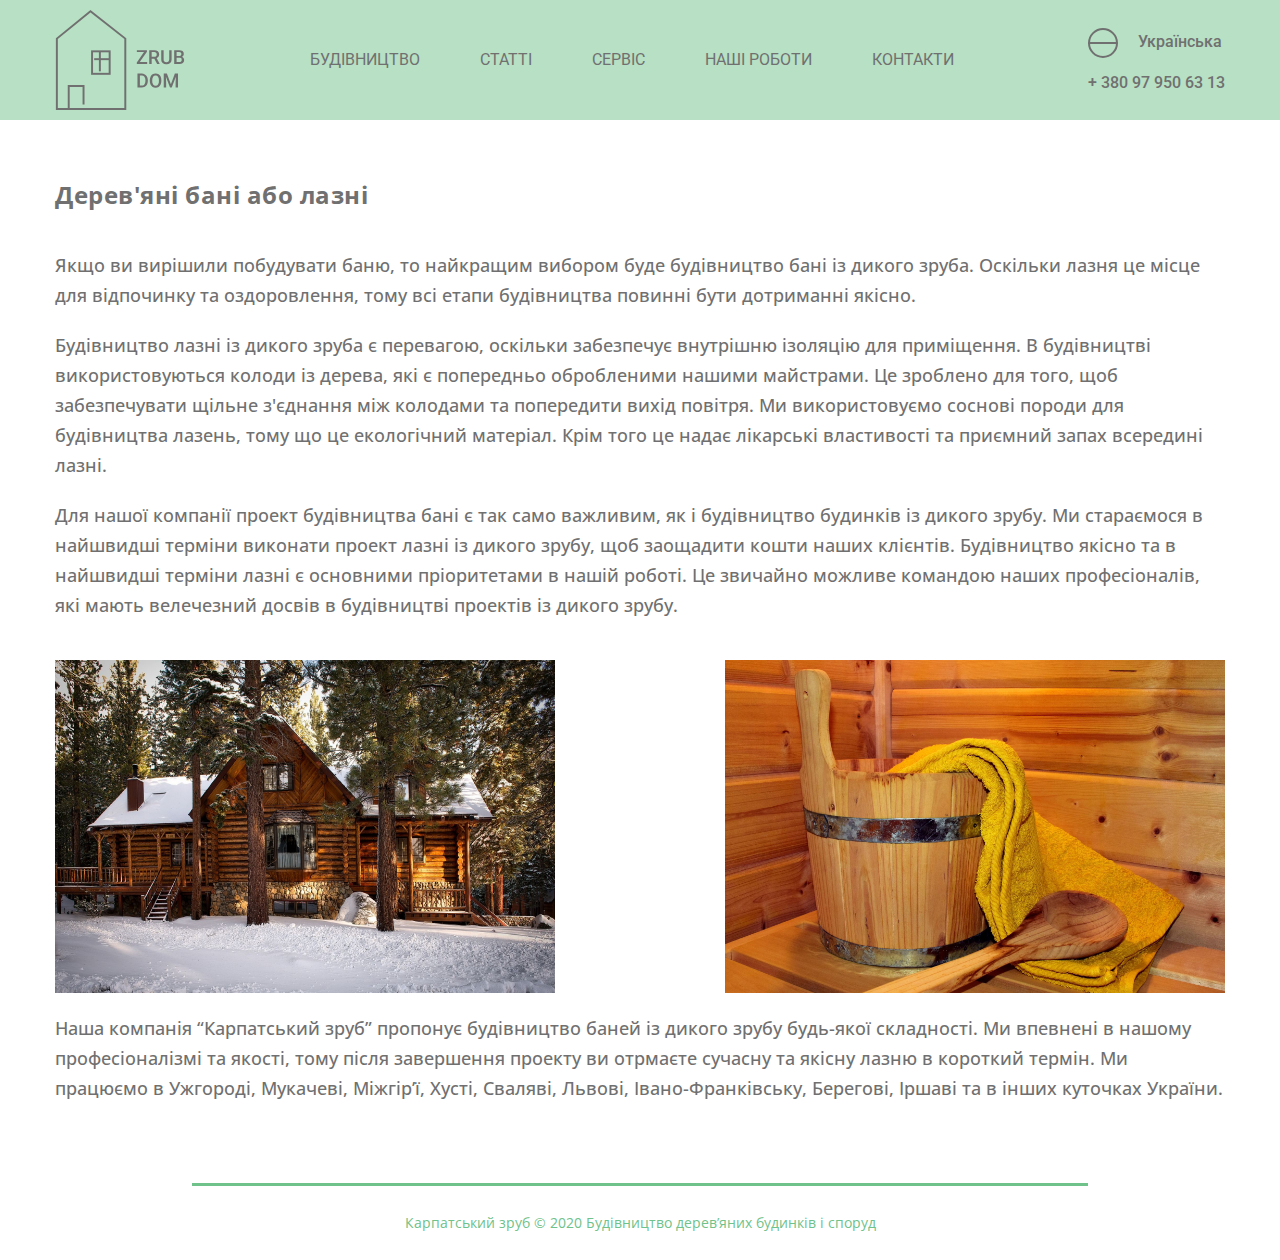
<file: banya.html>
<!doctype html>
<html lang="ua" prefix="og: http://ogp.me/ns#">
  <head>
  <link rel="shortcut icon" href="img/favicon.ico" type="image/x-icon">
 
    <meta charset="utf-8">
	<meta http-equiv="X-UA-Compatible" content="ie=edge">
    <meta name="viewport" content="width=device-width, initial-scale=1, shrink-to-fit=no">
	<meta name="description" Content="Цікавлять дерев’яні бані в Ужгороді, Мукачеві, Міжгір’ї і в будь якій точці Закарпаття - тоді Вам до нас">
	<meta name="keywords" Content ="зруб, будинки із дикого зрубу, бані та альтанки із дикого зрубу, дикий зруб, дервяний будинок, сруб, дервяний зруб, бидинок, хата, будинок із зрубу, деревяна хата, хижа, хижа із зрубу, ціна, дерево, альтанка, баня, лавка, стіл, стул, стол, лавиця, міжгіря, бидинки міжгіря, недорого, проекти із дикого зрубу, лавки столи та садовий декор із дикого зрубу">
	<meta name="robots" content="Index,follow">
	
	 <meta property="og:title" content="Дерев'яні бані. Будівництво бані із дикого зруба. Дерев'яні лазні">
    <meta property="og:type" content="website">
    <meta property="og:url" content="zrub-dom.com.ua/">
    <meta property="og:description" content="Цікавлять дерев’яні бані в Ужгороді, Мукачеві, Міжгір’ї і в будь якій точці Закарпаття - тоді Вам до нас">
	<meta property="og:image" content="img/logo.png">



	<link rel="stylesheet" href="css/style.css">



    <title>Дерев'яні бані. Будівництво бані із дикого зруба. Дерев'яні лазні </title>
  </head>
  
  
<body>

    <header class="header">
        <div class="header-inner">
            <div class="header-wrapper">
                <div class="header-logo">
                    <a class="header-logo-link" href="../index.html">
                        <span class="logo logo-desktop"></span>
                        <span class="logo logo-mobile"></span>
                    </a>
                </div>
                <nav class="header-menu">
                    <ul class="header-menu-list">
                        <li>
                            <ul class="header-burger-menu-lang">
                                <li>
                                    <div class="header-language"><a href="../rus/articles/zrub-banya.html"
                                            class="header-language-link_ua">УКР</a></div>
                                </li>
                            </ul>
                        </li>
                        <li> <a href="../index.html#why-zrub" class="header-menu-list-link">Будівництво</a></li>
                        <li> <a href="../index.html#articles" class="header-menu-list-link">Статті</a></li>
                        <li> <a href="../index.html#why-us" class="header-menu-list-link">Сервіс</a></li>
                        <li> <a href="../index.html/#catalogue" class="header-menu-list-link">Наші роботи</a></li>
                        <li> <a href="../index.html/#contacts" class="header-menu-list-link">Контакти</a></li>
                    </ul>
                </nav>
                <div class="header-additional">
                    <div class="header-language" id="lang">
                        <a href="../rus/articles/zrub-banya.html" class="header-language-link_ua">Українська</a>
                    </div>
                    <div class="header-contact">
                        <a href="tel:+380979506313" class="header-contact-link">+ 380 97 950 63 13</a>
                    </div>
                </div>
                <div class="header-burger">
                    <span class="icon-burger"></span>
                </div>

            </div>
        </div>
    </header>
    <div class="article-page">
        <div class="article-page-inner">
            <h1 class="article-page-title">
                Дерев'яні бані або лазні
            </h1>
            <p class="article-page-text">
                Якщо ви вирішили побудувати баню, то найкращим вибором буде будівництво бані із дикого зруба. Оскільки
                лазня це місце для відпочинку та оздоровлення, тому всі етапи будівництва повинні бути дотриманні
                якісно.
            </p>
            <p class="article-page-text">
                Будівництво лазні із дикого зруба є перевагою, оскільки забезпечує внутрішню ізоляцію для приміщення. В
                будівництві використовуються колоди із дерева, які є попередньо обробленими нашими майстрами. Це
                зроблено для того, щоб забезпечувати щільне з'єднання між колодами та попередити вихід повітря. Ми
                використовуємо соснові породи для будівництва лазень, тому що це екологічний матеріал. Крім того це
                надає лікарські властивості та приємний запах всередині лазні.
            </p>
            <p class="article-page-text">
                Для нашої компанії проект будівництва бані є так само важливим, як і будівництво будинків із дикого
                зрубу. Ми стараємося в найшвидші терміни виконати проект лазні із дикого зрубу, щоб заощадити кошти
                наших клієнтів. Будівництво якісно та в найшвидші терміни лазні є основними пріоритетами в нашій роботі.
                Це звичайно можливе командою наших професіоналів, які мають велечезний досвів в будівництві проектів із
                дикого зрубу.
            </p>
            <div class="article-page-img-wrapper">
                <img src="../img/article/zrub-banya-1.jpg" alt="Article's picture" class="article-page-img">
                <img src="../img/article/zrub-banya-2.jpg" alt="Article's picture" class="article-page-img">
            </div>
            <p class="article-page-text">
                Наша компанія “Карпатський зруб” пропонує будівництво баней із дикого зрубу будь-якої складності. Ми
                впевнені в нашому професіоналізмі та якості, тому після завершення проекту ви отрмаєте сучасну та якісну
                лазню в короткий термін. Ми працюємо в Ужгороді, Мукачеві, Міжгір’ї, Хусті, Сваляві, Львові,
                Івано-Франківську, Берегові, Іршаві та в інших куточках України.
            </p>
        </div>
    </div>



<footer> Карпатський зруб © 2020 Будівництво дерев’яних будинків і споруд </footer>

<a class="scroll-top" href="#top">  <i class="fas fa-arrow-up"></i></a>

  <script src="../script/script.js"></script>



  </body>
</html>
</file>
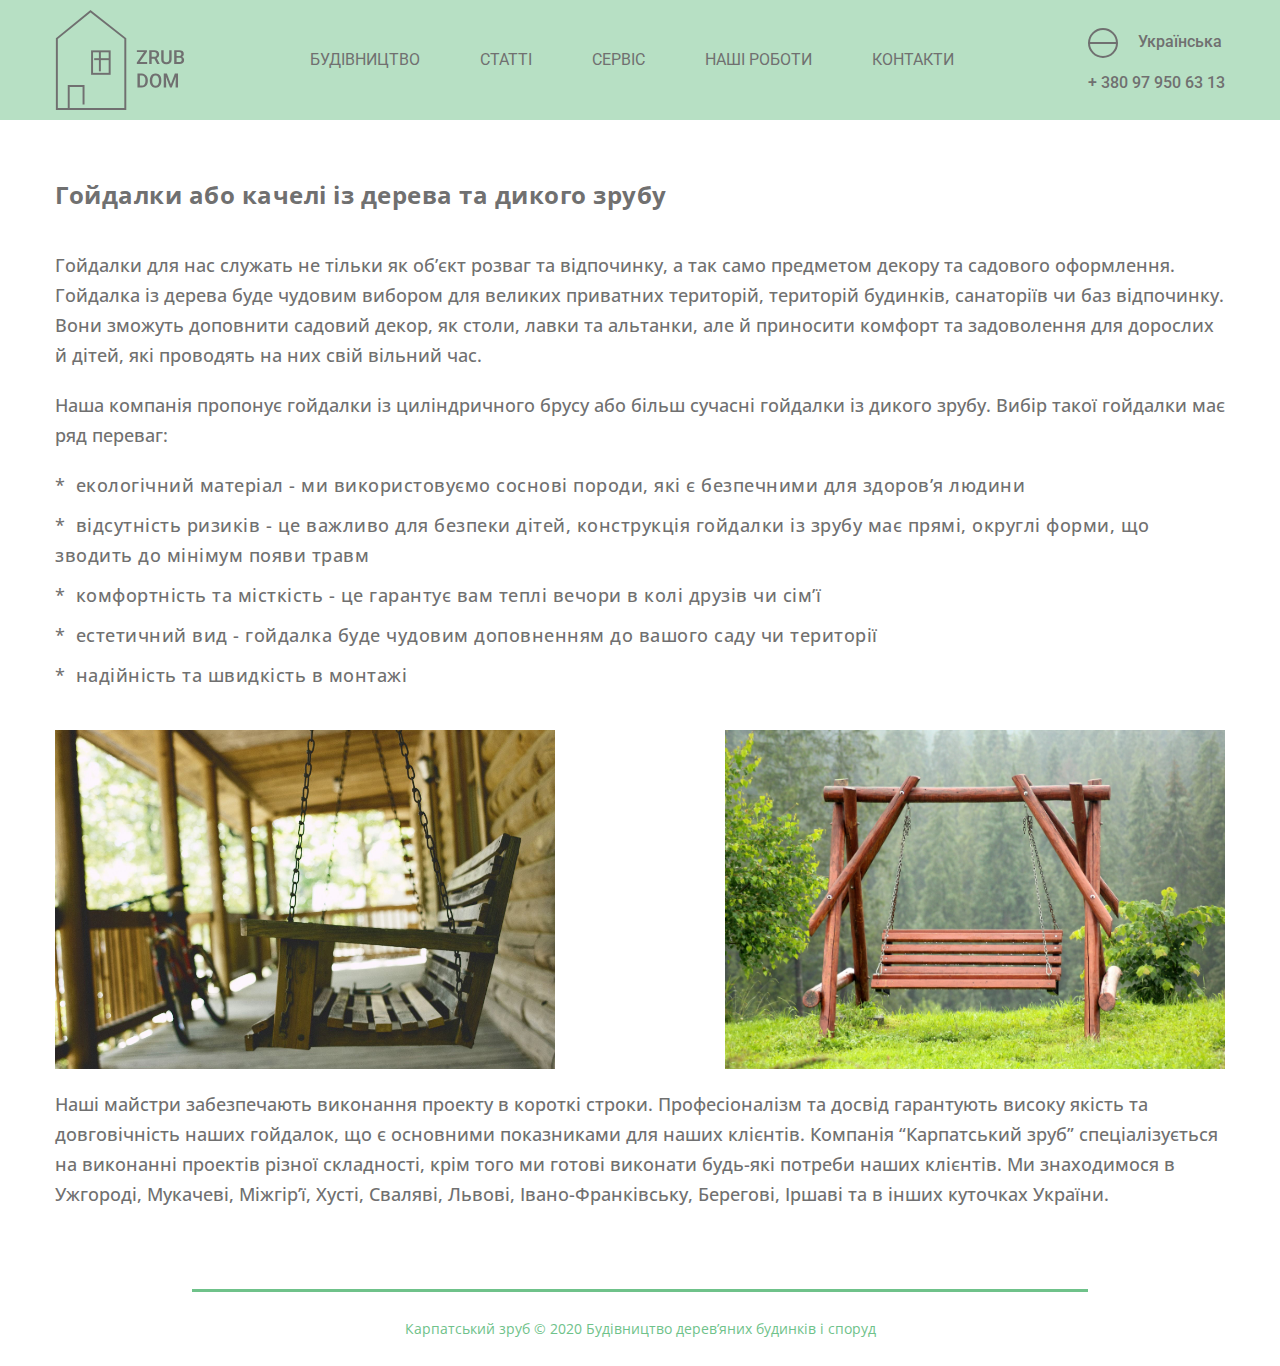
<file: goydalka.html>
<!doctype html>
<html lang="ua" prefix="og: http://ogp.me/ns#">
  <head>
  <link rel="shortcut icon" href="img/favicon.ico" type="image/x-icon">
 
    <meta charset="utf-8">
	<meta http-equiv="X-UA-Compatible" content="ie=edge">
    <meta name="viewport" content="width=device-width, initial-scale=1, shrink-to-fit=no">
	<meta name="description" Content="Бажаєте в своєму саду гойдалку? Тоді звертайтеся до нас">
	<meta name="keywords" Content ="зруб, будинки із дикого зрубу, бані та альтанки із дикого зрубу, дикий зруб, дервяний будинок, сруб, дервяний зруб, бидинок, хата, будинок із зрубу, деревяна хата, хижа, хижа із зрубу, ціна, дерево, альтанка, баня, лавка, стіл, стул, стол, лавиця, міжгіря, бидинки міжгіря, недорого, проекти із дикого зрубу, лавки столи та садовий декор із дикого зрубу">
	<meta name="robots" content="Index,follow">
	
	 <meta property="og:title" content="Гойдалки із дерева. Дерев’яні качелі">
    <meta property="og:type" content="website">
    <meta property="og:url" content="http://zrub-dom.com.ua/">
    <meta property="og:description" content="Бажаєте в своєму саду гойдалку? Тоді звертайтеся до нас">
	<meta property="og:image" content="img/logo.png">

    <title>Гойдалки із дерева. Дерев’яні качелі</title>
	<link rel="stylesheet" href="css/style.css">
  </head>
  
  
  <body>

  <header class="header">
        <div class="header-inner">
            <div class="header-wrapper">
                <div class="header-logo">
                    <a class="header-logo-link" href="../index.html">
                        <span class="logo logo-desktop"></span>
                        <span class="logo logo-mobile"></span>
                    </a>
                </div>
                <nav class="header-menu">
                    <ul class="header-menu-list">
                        <li>
                            <ul class="header-burger-menu-lang">
                                <li>
                                    <div class="header-language"><a href="../rus/articles/zrub-kachelya.html"
                                            class="header-language-link_ua">УКР</a></div>
                                </li>
                            </ul>
                        </li>
                        <li> <a href="../index.html#why-zrub" class="header-menu-list-link">Будівництво</a></li>
                        <li> <a href="../index.html#articles" class="header-menu-list-link">Статті</a></li>
                        <li> <a href="../index.html#why-us" class="header-menu-list-link">Сервіс</a></li>
                        <li> <a href="../index.html/#catalogue" class="header-menu-list-link">Наші роботи</a></li>
                        <li> <a href="../index.html/#contacts" class="header-menu-list-link">Контакти</a></li>
                    </ul>
                </nav>
                <div class="header-additional">
                    <div class="header-language" id="lang">
                        <a href="../rus/articles/zrub-kachelya.html" class="header-language-link_ua">Українська</a>
                    </div>
                    <div class="header-contact">
                        <a href="tel:+380979506313" class="header-contact-link">+ 380 97 950 63 13</a>
                    </div>
                </div>
                <div class="header-burger">
                    <span class="icon-burger"></span>
                </div>

            </div>
        </div>
    </header>
    <div class="article-page">
        <div class="article-page-inner">
            <h1 class="article-page-title">
                Гойдалки або качелі із дерева та дикого зрубу
            </h1>
            <p class="article-page-text">
                Гойдалки для нас служать не тільки як об’єкт розваг та відпочинку, а так само предметом декору та
                садового оформлення. Гойдалка із дерева буде чудовим вибором для великих приватних територій, територій
                будинків, санаторіїв чи баз відпочинку. Вони зможуть доповнити садовий декор, як столи, лавки та
                альтанки, але й приносити комфорт та задоволення для дорослих й дітей, які проводять на них свій вільний
                час.
            </p>
            <p class="article-page-text">
                Наша компанія пропонує гойдалки із циліндричного брусу або більш сучасні гойдалки із дикого зрубу. Вибір
                такої гойдалки має ряд переваг:
            </p>
            <ul class="article-page-list">
                <li class="article-page-list-item">екологічний матеріал - ми використовуємо соснові породи, які є
                    безпечними для здоров’я людини</li>
                <li class="article-page-list-item">відсутність ризиків - це важливо для безпеки дітей, конструкція
                    гойдалки із зрубу має прямі, округлі форми, що зводить до мінімум появи травм</li>
                <li class="article-page-list-item">комфортність та місткість - це гарантує вам теплі вечори в колі
                    друзів чи сім’ї</li>
                <li class="article-page-list-item">естетичний вид - гойдалка буде чудовим доповненням до вашого саду
                    чи території</li>
                <li class="article-page-list-item">надійність та швидкість в монтажі</li>
            </ul>
            <div class="article-page-img-wrapper">
                <img src="../img/article/zrub-kachelya-1.jpg" alt="Article's picture" class="article-page-img">
                <img src="../img/article/zrub-kachelya-2.jpg" alt="Article's picture" class="article-page-img">
            </div>
            <p class="article-page-text">
                Наші майстри забезпечають виконання проекту в короткі строки. Професіоналізм та досвід гарантують високу
                якість та довговічність наших гойдалок, що є основними показниками для наших клієнтів.
                Компанія “Карпатський зруб” спеціалізується на виконанні проектів різної складності, крім того ми готові
                виконати будь-які потреби наших клієнтів. Ми знаходимося в Ужгороді, Мукачеві, Міжгір’ї, Хусті, Сваляві,
                Львові, Івано-Франківську, Берегові, Іршаві та в інших куточках України.
            </p>
        </div>
    </div>




<footer>Карпатський зруб © 2020 Будівництво дерев’яних будинків і споруд</footer>

<a class="scroll-top" href="#top">  <i class="fas fa-arrow-up"></i></a>

     <script src="../script/script.js"></script>


  </body>
</html>
</file>
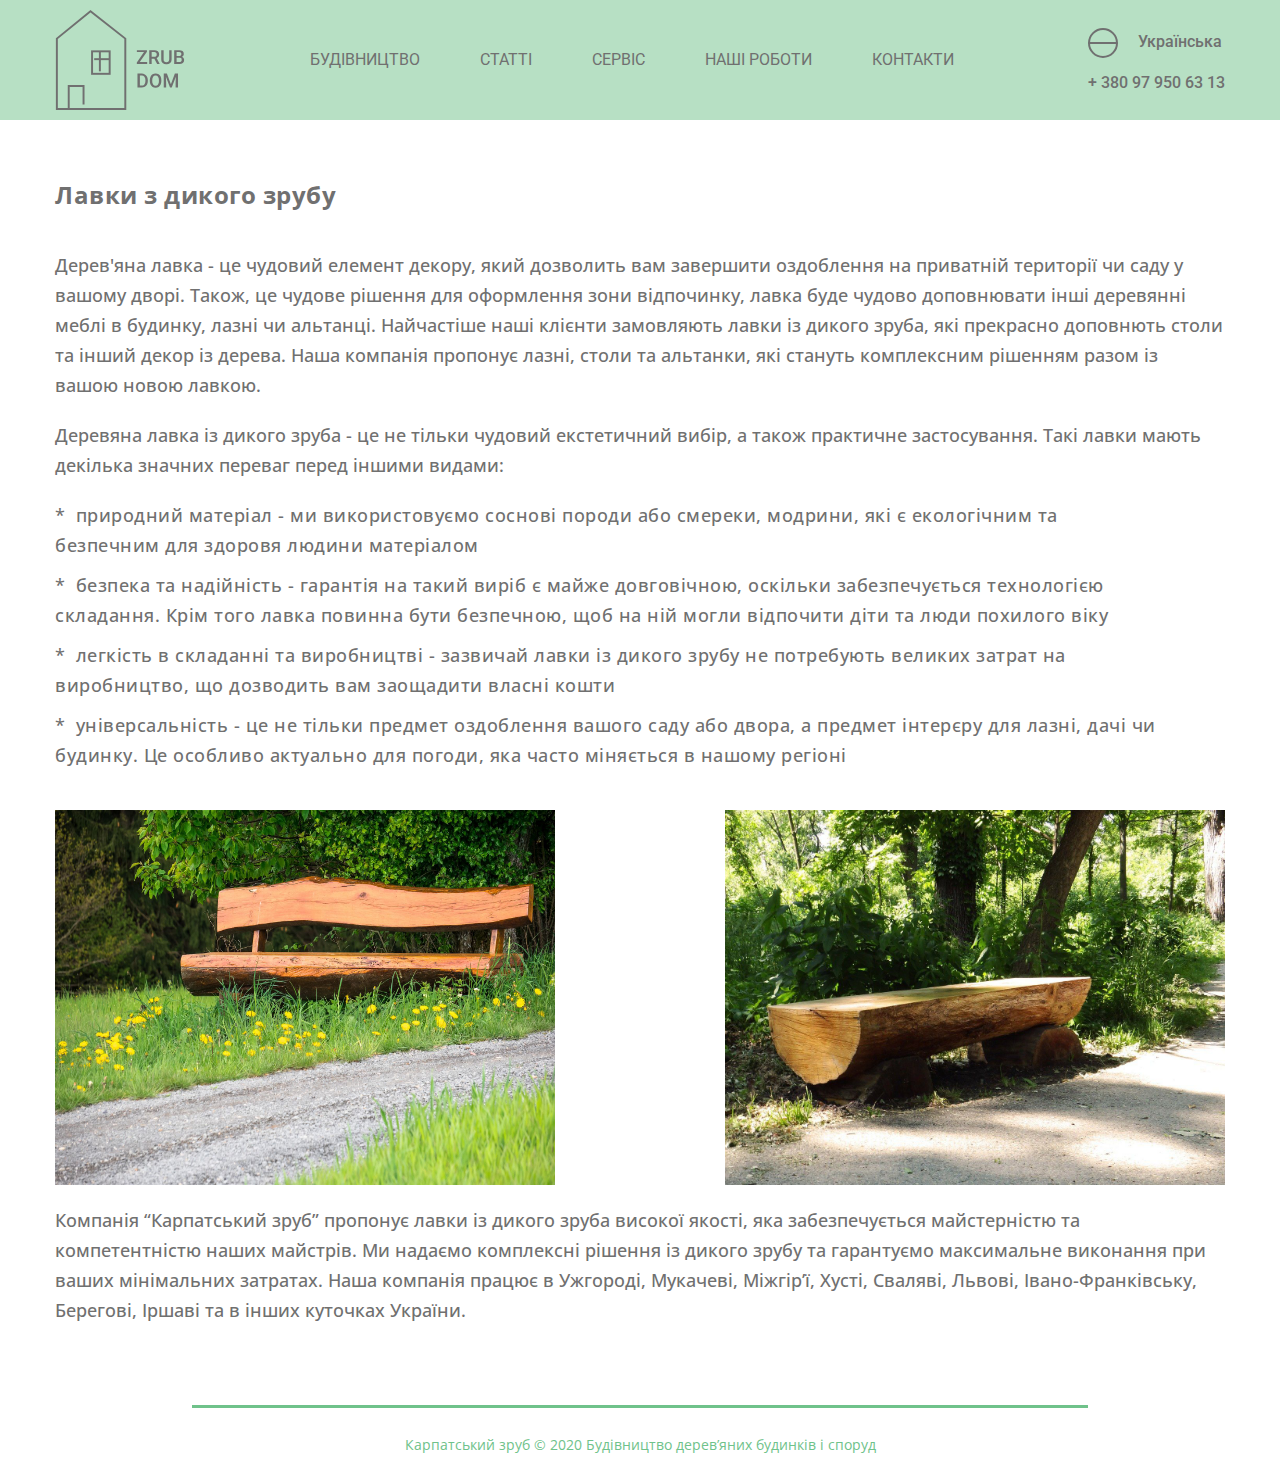
<file: lavky.html>
<!doctype html>
<html lang="ua" prefix="og: http://ogp.me/ns#">
  <head>
  <link rel="shortcut icon" href="img/favicon.ico" type="image/x-icon">
 
    <meta charset="utf-8">
	<meta http-equiv="X-UA-Compatible" content="ie=edge">
    <meta name="viewport" content="width=device-width, initial-scale=1, shrink-to-fit=no">
	<meta name="description" Content="Дерев’яні лавки чудовий вибір за хорошу ціну, а дикий зруб є саме тим матеріалом який додасть унікальності вашому інтерєру">
	<meta name="keywords" Content ="зруб, будинки із дикого зрубу, бані та альтанки із дикого зрубу, дикий зруб, дервяний будинок, сруб, дервяний зруб, бидинок, хата, будинок із зрубу, деревяна хата, хижа, хижа із зрубу, ціна, дерево, альтанка, баня, лавка, стіл, стул, стол, лавиця, міжгіря, бидинки міжгіря, недорого, проекти із дикого зрубу, лавки столи та садовий декор із дикого зрубу">
	<meta name="robots" content="Index,follow">
	
	 <meta property="og:title" content="Лавки із дикого зрубу. Дерев’яні лавки">
    <meta property="og:type" content="website">
    <meta property="og:url" content="zrub-dom.com.ua/">
    <meta property="og:description" content="Дерев’яні лавки чудовий вибір за хорошу ціну, а дикий зруб є саме тим матеріалом який додасть унікальності вашому інтерєру">
	<meta property="og:image" content="img/logo.png">

	<link rel="stylesheet" href="css/style.css">


    <title>Лавки із дикого зрубу. Дерев’яні лавки</title>
  </head>
  
  
  <body>

 <header class="header">
        <div class="header-inner">
            <div class="header-wrapper">
                <div class="header-logo">
                    <a class="header-logo-link" href="../index.html">
                        <span class="logo logo-desktop"></span>
                        <span class="logo logo-mobile"></span>
                    </a>
                </div>
                <nav class="header-menu">
                    <ul class="header-menu-list">
                        <li>
                            <ul class="header-burger-menu-lang">
                                <li>
                                    <div class="header-language"><a href="../rus/articles/zrub-lavka.html"
                                            class="header-language-link_ua">УКР</a></div>
                                </li>
                            </ul>
                        </li>
                        <li> <a href="../index.html#why-zrub" class="header-menu-list-link">Будівництво</a></li>
                        <li> <a href="../index.html#articles" class="header-menu-list-link">Статті</a></li>
                        <li> <a href="../index.html#why-us" class="header-menu-list-link">Сервіс</a></li>
                        <li> <a href="../index.html/#catalogue" class="header-menu-list-link">Наші роботи</a></li>
                        <li> <a href="../index.html/#contacts" class="header-menu-list-link">Контакти</a></li>
                    </ul>
                </nav>
                <div class="header-additional">
                    <div class="header-language" id="lang">
                        <a href="../rus/articles/zrub-lavka.html" class="header-language-link_ua">Українська</a>
                    </div>
                    <div class="header-contact">
                        <a href="tel:+380979506313" class="header-contact-link">+ 380 97 950 63 13</a>
                    </div>
                </div>
                <div class="header-burger">
                    <span class="icon-burger"></span>
                </div>

            </div>
        </div>
    </header>
    <div class="article-page">
        <div class="article-page-inner">
            <h1 class="article-page-title">
                Лавки з дикого зрубу
            </h1>
            <p class="article-page-text">
                Дерев'яна лавка - це чудовий елемент декору, який дозволить вам завершити оздоблення на приватній
                території чи саду у вашому дворі. Також, це чудове рішення для оформлення зони відпочинку, лавка буде
                чудово доповнювати інші деревянні меблі в будинку, лазні чи альтанці. Найчастіше наші клієнти замовляють
                лавки із дикого зруба, які прекрасно доповнють столи та інший декор із дерева. Наша компанія пропонує
                лазні, столи та альтанки, які стануть комплексним рішенням разом із вашою новою лавкою.
            </p>
            <p class="article-page-text">
                Деревяна лавка із дикого зруба - це не тільки чудовий екстетичний вибір, а також практичне застосування. Такі
                лавки мають декілька значних переваг перед іншими видами:
            </p>
            <ul class="article-page-list">
                <li class="article-page-list-item">природний матеріал - ми використовуємо соснові породи або смереки,
                    модрини, які є екологічним та безпечним для здоровя людини матеріалом</li>
                <li class="article-page-list-item">безпека та надійність - гарантія на такий виріб є майже
                    довговічною, оскільки забезпечується технологією складання. Крім того лавка повинна бути безпечною,
                    щоб на ній могли відпочити діти та люди похилого віку</li>
                <li class="article-page-list-item">легкість в складанні та виробництві - зазвичай лавки із дикого
                    зрубу не потребують великих затрат на виробництво, що дозводить вам заощадити власні кошти</li>
                <li class="article-page-list-item">універсальність - це не тільки предмет оздоблення вашого саду або
                    двора, а предмет інтерєру для лазні, дачі чи будинку. Це особливо актуально для погоди, яка часто
                    міняється в нашому регіоні</li>
            </ul>
            <div class="article-page-img-wrapper">
                <img src="../img/article/zrub-lavka-2.jpg" alt="Article's picture" class="article-page-img">
                <img src="../img/article/zrub-lavka-3.jpg" alt="Article's picture" class="article-page-img">
            </div>
            <p class="article-page-text">
                Компанія “Карпатський зруб” пропонує лавки із дикого зруба високої якості, яка забезпечується
                майстерністю та компетентністю наших майстрів. Ми надаємо комплексні рішення із дикого зрубу та
                гарантуємо максимальне виконання при ваших мінімальних затратах.
                Наша компанія працює в Ужгороді, Мукачеві, Міжгір’ї, Хусті, Сваляві, Львові, Івано-Франківську,
                Берегові, Іршаві та в інших куточках України.
            </p>
        </div>
    </div>




<footer> Карпатський зруб © 2020 Будівництво дерев’яних будинків і споруд</footer>

<a class="scroll-top" href="#top">  <i class="fas fa-arrow-up"></i></a>

<script src="../script/script.js"></script>

  </body>
</html>
</file>
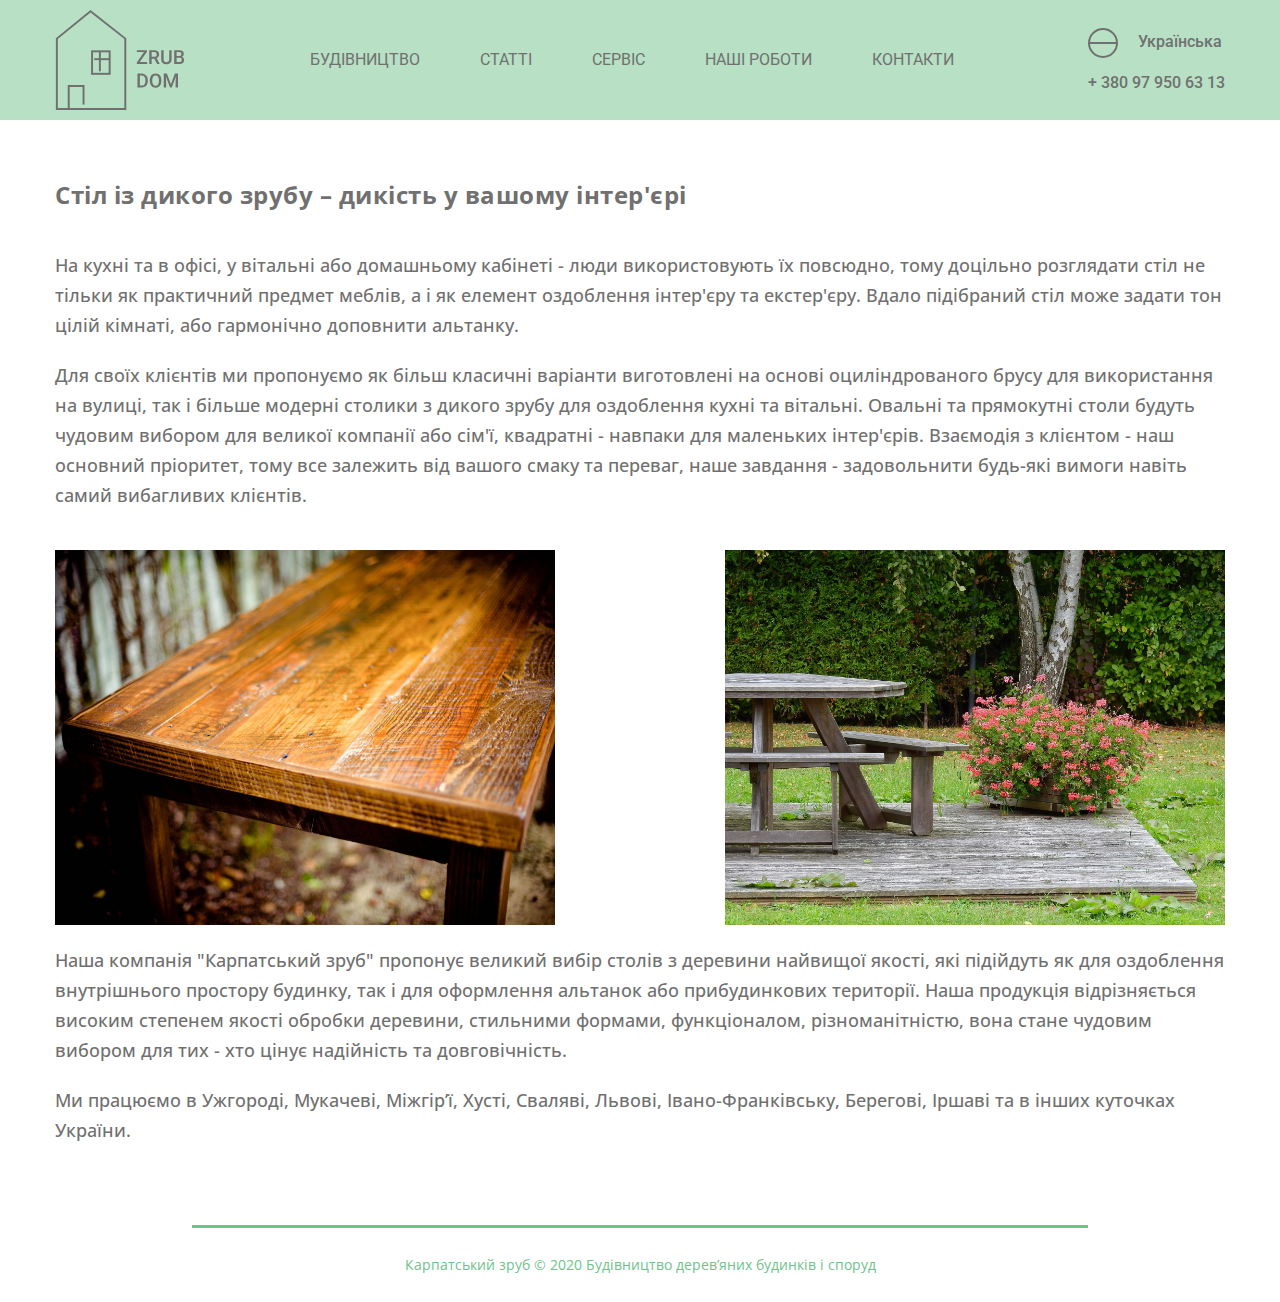
<file: stil.html>
<!doctype html>
<html lang="ua" prefix="og: http://ogp.me/ns#">
  <head>
  <link rel="shortcut icon" href="img/favicon.ico" type="image/x-icon">
 
    <meta charset="utf-8">
	 <meta http-equiv="X-UA-Compatible" content="ie=edge">
    <meta name="viewport" content="width=device-width, initial-scale=1, shrink-to-fit=no">
	<meta name="description" Content="Цікавлять дерев’яні столи в Ужгороді, Мукачеві, Міжгір’ї і в будь якій точці Закарпаття - тоды Вам до нас">
	<meta name="keywords" Content ="зруб, будинки із дикого зрубу, бані та альтанки із дикого зрубу, дикий зруб, дервяний будинок, сруб, дервяний зруб, бидинок, хата, будинок із зрубу, деревяна хата, хижа, хижа із зрубу, ціна, дерево, альтанка, баня, лавка, стіл, стул, стол, лавиця, міжгіря, бидинки міжгіря, недорого, проекти із дикого зрубу, лавки столи та садовий декор із дикого зрубу">
	<meta name="robots" content="Index,follow">
	
	 <meta property="og:title" content="Столи із дикого зрубу. Дерев’яні столи">
    <meta property="og:type" content="website">
    <meta property="og:url" content="zrub-dom.com.ua/">
    <meta property="og:description" content="Цікавлять дерев’яні столи в Ужгороді, Мукачеві, Міжгір’ї і в будь якій точці Закарпаття - тоды Вам до нас">
	<meta property="og:image" content="img/logo.png">

	<link rel="stylesheet" href="css/style.css">


    <title>Столи із дикого зрубу. Дерев’яні столи</title>
  </head>
  
  
  <body>

  <header class="header">
        <div class="header-inner">
            <div class="header-wrapper">
                <div class="header-logo">
                    <a class="header-logo-link" href="../index.html">
                        <span class="logo logo-desktop"></span>
                        <span class="logo logo-mobile"></span>
                    </a>
                </div>
                <nav class="header-menu">
                    <ul class="header-menu-list">
                        <li>
                            <ul class="header-burger-menu-lang">
                                <li>
                                    <div class="header-language"><a href="../rus/articles/zrub-stol.html"
                                            class="header-language-link_ua">УКР</a></div>
                                </li>
                            </ul>
                        </li>
                        <li> <a href="../index.html#why-zrub" class="header-menu-list-link">Будівництво</a></li>
                        <li> <a href="../index.html#articles" class="header-menu-list-link">Статті</a></li>
                        <li> <a href="../index.html#why-us" class="header-menu-list-link">Сервіс</a></li>
                        <li> <a href="../index.html/#catalogue" class="header-menu-list-link">Наші роботи</a></li>
                        <li> <a href="../index.html/#contacts" class="header-menu-list-link">Контакти</a></li>
                    </ul>
                </nav>
                <div class="header-additional">
                    <div class="header-language" id="lang">
                        <a href="../rus/articles/zrub-stol.html" class="header-language-link_ua">Українська</a>
                    </div>
                    <div class="header-contact">
                        <a href="tel:+380979506313" class="header-contact-link">+ 380 97 950 63 13</a>
                    </div>
                </div>
                <div class="header-burger">
                    <span class="icon-burger"></span>
                </div>

            </div>
        </div>
    </header>
    <div class="article-page">
        <div class="article-page-inner">
            <h1 class="article-page-title">
                Стіл із дикого зрубу – дикість у вашому інтер'єрі
            </h1>
            <p class="article-page-text">
                На кухні та в офісі, у вітальні або домашньому кабінеті - люди використовують їх повсюдно, тому доцільно
                розглядати стіл не тільки як практичний предмет меблів, а і як елемент оздоблення інтер'єру та
                екстер'єру. Вдало підібраний стіл може задати тон цілій кімнаті, або гармонічно доповнити альтанку.
            </p>
            <p class="article-page-text">
                Для своїх клієнтів ми пропонуємо як більш класичні варіанти виготовлені на основі оциліндрованого брусу
                для використання на вулиці, так і більше модерні столики з дикого зрубу для оздоблення кухні та
                вітальні. Овальні та прямокутні столи будуть чудовим вибором для великої компанії або сім'ї, квадратні -
                навпаки для маленьких інтер'єрів. Взаємодія з клієнтом - наш основний пріоритет, тому все залежить від
                вашого смаку та переваг, наше завдання - задовольнити будь-які вимоги навіть самий вибагливих клієнтів.
            </p>
            <div class="article-page-img-wrapper">
                <img src="../img/article/zrub-stol-1.jpg" alt="Article's picture" class="article-page-img">
                <img src="../img/article/zrub-stol-2.jpg" alt="Article's picture" class="article-page-img">
            </div>
            <p class="article-page-text">
                Наша компанія "Карпатський зруб" пропонує великий вибір столів з деревини найвищої якості, які підійдуть
                як для оздоблення внутрішнього простору будинку, так і для оформлення альтанок або прибудинкових
                території. Наша продукція відрізняється високим степенем якості обробки деревини, стильними формами,
                функціоналом, різноманітністю, вона стане чудовим вибором для тих - хто цінує надійність та
                довговічність.
            </p>
            <p class="article-page-text">
                Ми працюємо в Ужгороді, Мукачеві, Міжгір’ї, Хусті, Сваляві, Львові, Івано-Франківську, Берегові, Іршаві
                та в інших куточках України.
            </p>
        </div>
    </div>







<footer> Карпатський зруб © 2020 Будівництво дерев’яних будинків і споруд </footer>

<a class="scroll-top" href="#top">  <i class="fas fa-arrow-up"></i></a>

 


<script src="../script/script.js"></script>



  </body>
</html>
</file>
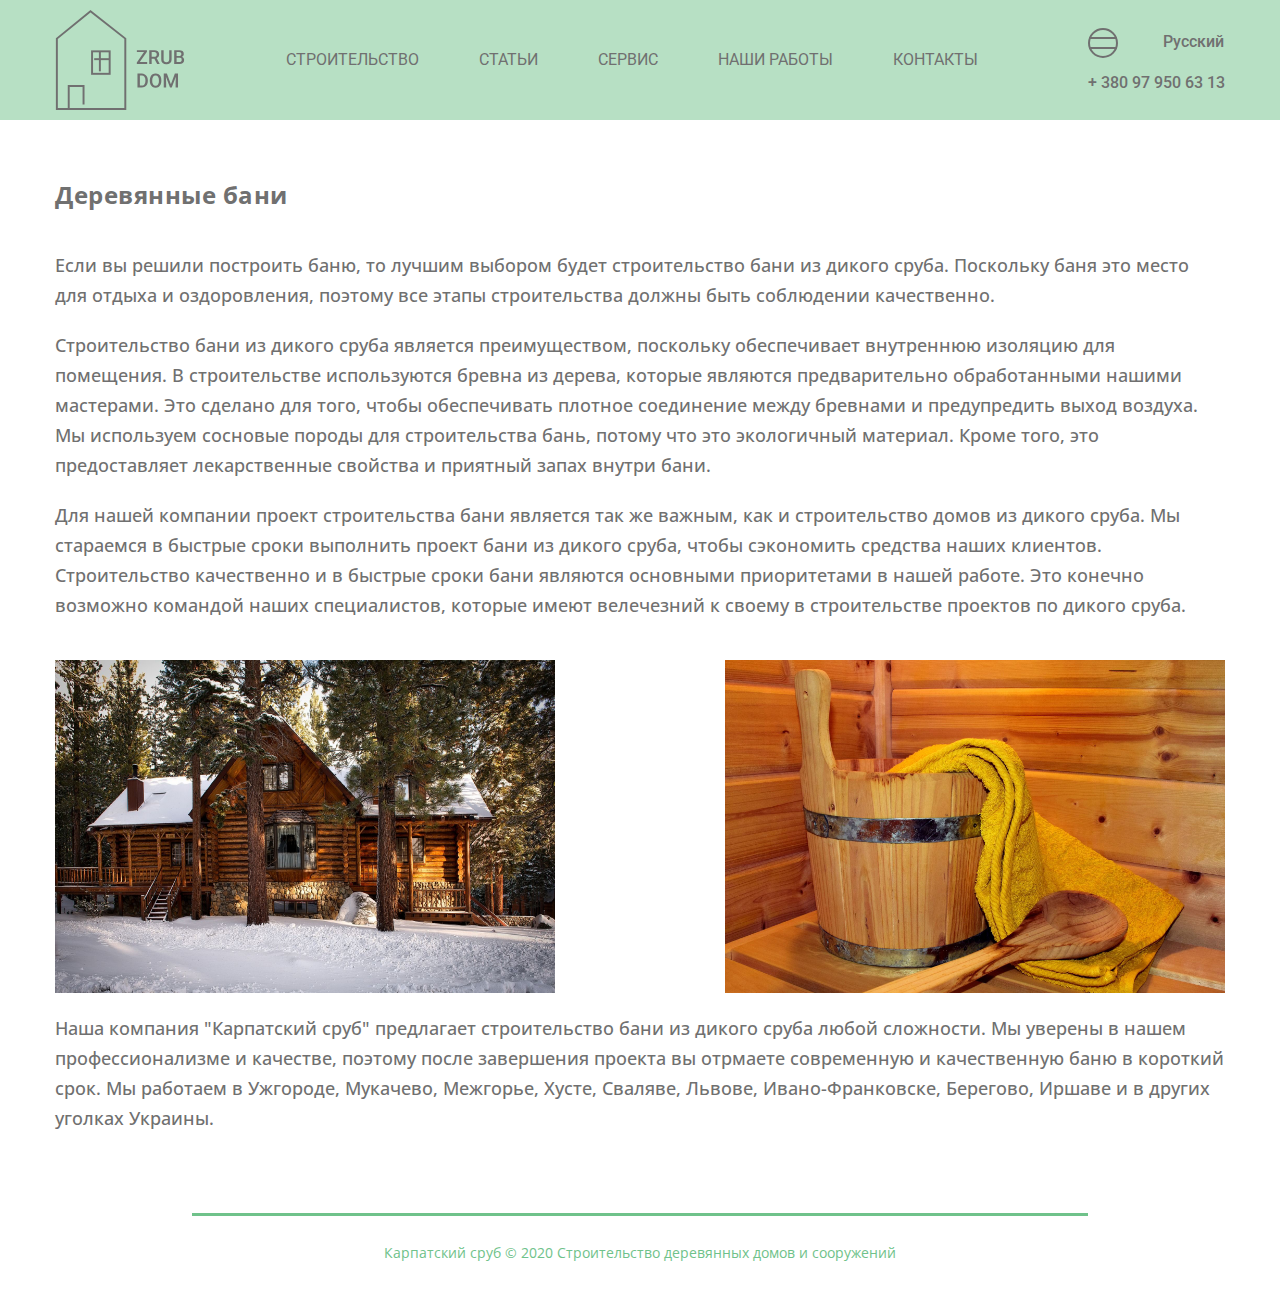
<file: rus/articles/zrub-banya.html>
<!DOCTYPE html>
<html lang="ua" prefix="og: http://ogp.me/ns#">

<head>
    <title>"Строительство проектов из дикого сруба"</title>
    <meta charset="UTF-8">
    <meta name="viewport" content="width=device-width, initial-scale=1.0">
    <meta http-equiv="X-UA-Compatible" content="ie=edge">
    <meta name="description"
        content="Ми будуємо деревянні споруди під ваше замовлення. Будинки, бані та альтанки, лавки та столи із дикого зрубу.">
    <meta name="keyword"
        content="Проекти із дикого зрубу. Будинки із дикого зрубу. Бані та альтанки із дикого зрубу. Лавки, столи та садовий декор із дикого зрубу.">
    <meta property="og:title" content="Будівництво проектів із дикого зрубу">
    <meta property="og:type" content="website">
    <meta property="og:url" content="http://woodenhouses.com.ua/">
    <meta property="og:description"
        content="Ми будуємо деревянні споруди під ваше замовлення. Будинки, бані та альтанки, лавки та столи із дикого зрубу.">

    <link rel="shortcut icon" type="image/x-icon" href="../../img/favicon.png">
    <link rel="stylesheet" href="../../css/style.css">
</head>

<body>
    <header class="header">
        <div class="header-inner">
            <div class="header-wrapper">
                <div class="header-logo">
                    <a class="header-logo-link" href="../index.html">
                        <span class="logo logo-desktop"></span>
                        <span class="logo logo-mobile"></span>
                    </a>
                </div>
                <nav class="header-menu">
                    <ul class="header-menu-list">
                        <li>
                            <ul class="header-burger-menu-lang">
                                <li>
                                    <div class="header-language"><a href="../../banya"
                                            class="header-language-link_ru">РУС</a></div>
                                </li>
                            </ul>
                        </li>
                        <li> <a href="../index.html#why-zrub" class="header-menu-list-link">Строительство</a></li>
                        <li> <a href="../index.html#articles" class="header-menu-list-link">Статьи</a></li>
                        <li> <a href="../index.html#why-us" class="header-menu-list-link">Сервис</a></li>
                        <li> <a href="../index.html#catalogue" class="header-menu-list-link">Наши работы</a></li>
                        <li> <a href="../index.html#contacts" class="header-menu-list-link">Контакты</a></li>
                    </ul>
                </nav>
                <div class="header-additional">
                    <div class="header-language" id="lang">
                        <a href="../../banya" class="header-language-link_ru">Русский</a>
                    </div>
                    <div class="header-contact">
                        <a href="tel:+380979506313" class="header-contact-link">+ 380 97 950 63 13</a>
                    </div>
                </div>
                <div class="header-burger">
                    <span class="icon-burger"></span>
                </div>

            </div>
        </div>
    </header>
    <div class="article-page">
        <div class="article-page-inner">
            <h1 class="article-page-title">
                Деревянные бани
            </h1>
            <p class="article-page-text">
                Если вы решили построить баню, то лучшим выбором будет строительство бани из дикого сруба. Поскольку
                баня это место для отдыха и оздоровления, поэтому все этапы строительства должны быть соблюдении
                качественно.
            </p>
            <p class="article-page-text">
                Строительство бани из дикого сруба является преимуществом, поскольку обеспечивает внутреннюю изоляцию
                для помещения. В строительстве используются бревна из дерева, которые являются предварительно
                обработанными нашими мастерами. Это сделано для того, чтобы обеспечивать плотное соединение между
                бревнами и предупредить выход воздуха. Мы используем сосновые породы для строительства бань, потому что
                это экологичный материал. Кроме того, это предоставляет лекарственные свойства и приятный запах внутри
                бани.
            </p>
            <p class="article-page-text">
                Для нашей компании проект строительства бани является так же важным, как и строительство домов из дикого
                сруба. Мы стараемся в быстрые сроки выполнить проект бани из дикого сруба, чтобы сэкономить средства
                наших клиентов. Строительство качественно и в быстрые сроки бани являются основными приоритетами в нашей
                работе. Это конечно возможно командой наших специалистов, которые имеют велечезний к своему в
                строительстве проектов по дикого сруба.
            </p>
            <div class="article-page-img-wrapper">
                <img src="../../img/article/zrub-banya-1.jpg" alt="Article's picture" class="article-page-img">
                <img src="../../img/article/zrub-banya-2.jpg" alt="Article's picture" class="article-page-img">
            </div>
            <p class="article-page-text">
                Наша компания "Карпатский сруб" предлагает строительство бани из дикого сруба любой сложности. Мы
                уверены в нашем профессионализме и качестве, поэтому после завершения проекта вы отрмаете современную и
                качественную баню в короткий срок. Мы работаем в Ужгороде, Мукачево, Межгорье, Хусте, Сваляве, Львове,
                Ивано-Франковске, Берегово, Иршаве и в других уголках Украины.
            </p>
        </div>
    </div>
  
<footer> Карпатский сруб © 2020   Строительство деревянных домов и сооружений </footer>

    <script src="../../script/script.js"></script>
</body>

</html>
</file>
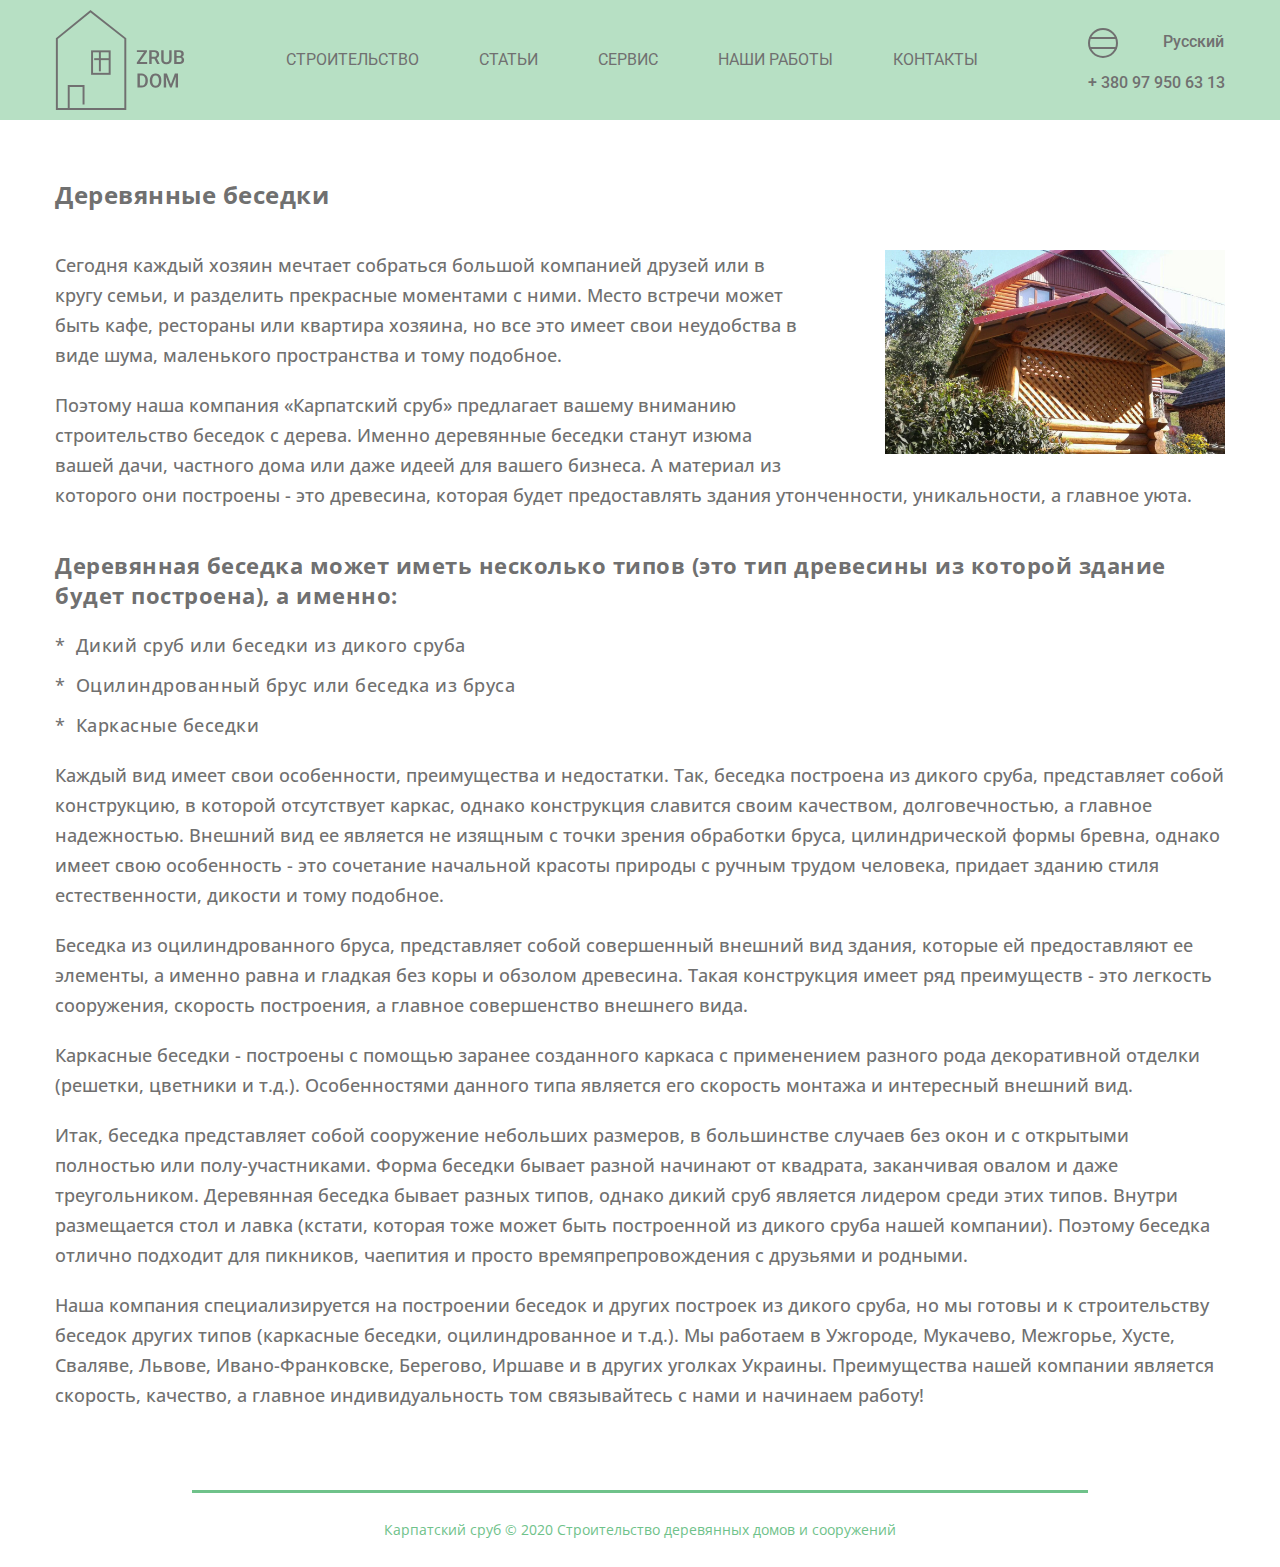
<file: rus/articles/zrub-besedka.html>
<!DOCTYPE html>
<html lang="ua" prefix="og: http://ogp.me/ns#">

<head>
    <title>"Строительство проектов из дикого сруба"</title>
    <meta charset="UTF-8">
    <meta name="viewport" content="width=device-width, initial-scale=1.0">
    <meta http-equiv="X-UA-Compatible" content="ie=edge">
    <meta name="description"
        content="Ми будуємо деревянні споруди під ваше замовлення. Будинки, бані та альтанки, лавки та столи із дикого зрубу.">
    <meta name="keyword"
        content="Проекти із дикого зрубу. Будинки із дикого зрубу. Бані та альтанки із дикого зрубу. Лавки, столи та садовий декор із дикого зрубу.">
    <meta property="og:title" content="Будівництво проектів із дикого зрубу">
    <meta property="og:type" content="website">
    <meta property="og:url" content="http://woodenhouses.com.ua/">
    <meta property="og:description"
        content="Ми будуємо деревянні споруди під ваше замовлення. Будинки, бані та альтанки, лавки та столи із дикого зрубу.">

    <link rel="shortcut icon" type="image/x-icon" href="../../img/favicon.png">
    <link rel="stylesheet" href="../../css/style.css">
</head>

<body>
    <header class="header">
        <div class="header-inner">
            <div class="header-wrapper">
                <div class="header-logo">
                    <a class="header-logo-link" href="../index.html">
                        <span class="logo logo-desktop"></span>
                        <span class="logo logo-mobile"></span>
                    </a>
                </div>
                <nav class="header-menu">
                    <ul class="header-menu-list">
                        <li>
                            <ul class="header-burger-menu-lang">
                                <li>
                                    <div class="header-language"><a href="../../altanky"
                                            class="header-language-link_ru">РУС</a></div>
                                </li>
                            </ul>
                        </li>
                        <li> <a href="../index.html#why-zrub" class="header-menu-list-link">Строительство</a></li>
                        <li> <a href="../index.html#articles" class="header-menu-list-link">Статьи</a></li>
                        <li> <a href="../index.html#why-us" class="header-menu-list-link">Сервис</a></li>
                        <li> <a href="../index.html#catalogue" class="header-menu-list-link">Наши работы</a></li>
                        <li> <a href="../index.html#contacts" class="header-menu-list-link">Контакты</a></li>
                    </ul>
                </nav>
                <div class="header-additional">
                    <div class="header-language" id="lang">
                        <a href="../../altanky" class="header-language-link_ru">Русский</a>
                    </div>
                    <div class="header-contact">
                        <a href="tel:+380979506313" class="header-contact-link">+ 380 97 950 63 13</a>
                    </div>
                </div>
                <div class="header-burger">
                    <span class="icon-burger"></span>
                </div>

            </div>
        </div>
    </header>
    <div class="article-page">
        <div class="article-page-inner">
            <h1 class="article-page-title">
                Деревянные беседки
            </h1>
            <img src="../../img/article/zrub-altanka-1.jpg" alt="Article's picture" class="article-page-img-right">
            <p class="article-page-text">
                Сегодня каждый хозяин мечтает собраться большой компанией друзей или в кругу семьи, и разделить
                прекрасные моментами с ними. Место встречи может быть кафе, рестораны или квартира хозяина, но все это
                имеет свои неудобства в виде шума, маленького пространства и тому подобное.
            </p>

            <p class="article-page-text">
                Поэтому наша компания «Карпатский сруб» предлагает вашему вниманию строительство беседок с дерева.
                Именно деревянные беседки станут изюма вашей дачи, частного дома или даже идеей для вашего бизнеса. А
                материал из которого они построены - это древесина, которая будет предоставлять здания утонченности,
                уникальности, а главное уюта.
            </p>
            <h2 class="article-page-header">Деревянная беседка может иметь несколько типов (это тип древесины из которой
                здание будет построена), а именно:</h2>
            <ul class="article-page-list">
                <li class="article-page-list-item">Дикий сруб или беседки из дикого сруба</li>
                <li class="article-page-list-item">Оцилиндрованный брус или беседка из бруса</li>
                <li class="article-page-list-item">Каркасные беседки</li>
            </ul>
            <p class="article-page-text">
                Каждый вид имеет свои особенности, преимущества и недостатки. Так, беседка построена из дикого сруба,
                представляет собой конструкцию, в которой отсутствует каркас, однако конструкция славится своим
                качеством, долговечностью, а главное надежностью. Внешний вид ее является не изящным с точки зрения
                обработки бруса, цилиндрической формы бревна, однако имеет свою особенность - это сочетание начальной
                красоты природы с ручным трудом человека, придает зданию стиля естественности, дикости и тому подобное.
            </p>
            <p class="article-page-text">
                Беседка из оцилиндрованного бруса, представляет собой совершенный внешний вид здания, которые ей
                предоставляют ее элементы, а именно равна и гладкая без коры и обзолом древесина. Такая конструкция
                имеет ряд преимуществ - это легкость сооружения, скорость построения, а главное совершенство внешнего
                вида.
            </p>
            <p class="article-page-text">
                Каркасные беседки - построены с помощью заранее созданного каркаса с применением разного рода
                декоративной отделки (решетки, цветники и т.д.). Особенностями данного типа является его скорость
                монтажа и интересный внешний вид.
            </p>
            <p class="article-page-text">
                Итак, беседка представляет собой сооружение небольших размеров, в большинстве случаев без окон и с
                открытыми полностью или полу-участниками. Форма беседки бывает разной начинают от квадрата, заканчивая
                овалом и даже треугольником. Деревянная беседка бывает разных типов, однако дикий сруб является лидером
                среди этих типов. Внутри размещается стол и лавка (кстати, которая тоже может быть построенной из дикого
                сруба нашей компании). Поэтому беседка отлично подходит для пикников, чаепития и просто
                времяпрепровождения с друзьями и родными.
            </p>
            <p class="article-page-text">
                Наша компания специализируется на построении беседок и других построек из дикого сруба, но мы готовы и к
                строительству беседок других типов (каркасные беседки, оцилиндрованное и т.д.). Мы работаем в Ужгороде,
                Мукачево, Межгорье, Хусте, Сваляве, Львове, Ивано-Франковске, Берегово, Иршаве и в других уголках
                Украины. Преимущества нашей компании является скорость, качество, а главное индивидуальность том
                связывайтесь с нами и начинаем работу!
            </p>
        </div>
    </div>
   <footer> Карпатский сруб © 2020   Строительство деревянных домов и сооружений </footer>

    <script src="../../script/script.js"></script>
</body>

</html>
</file>
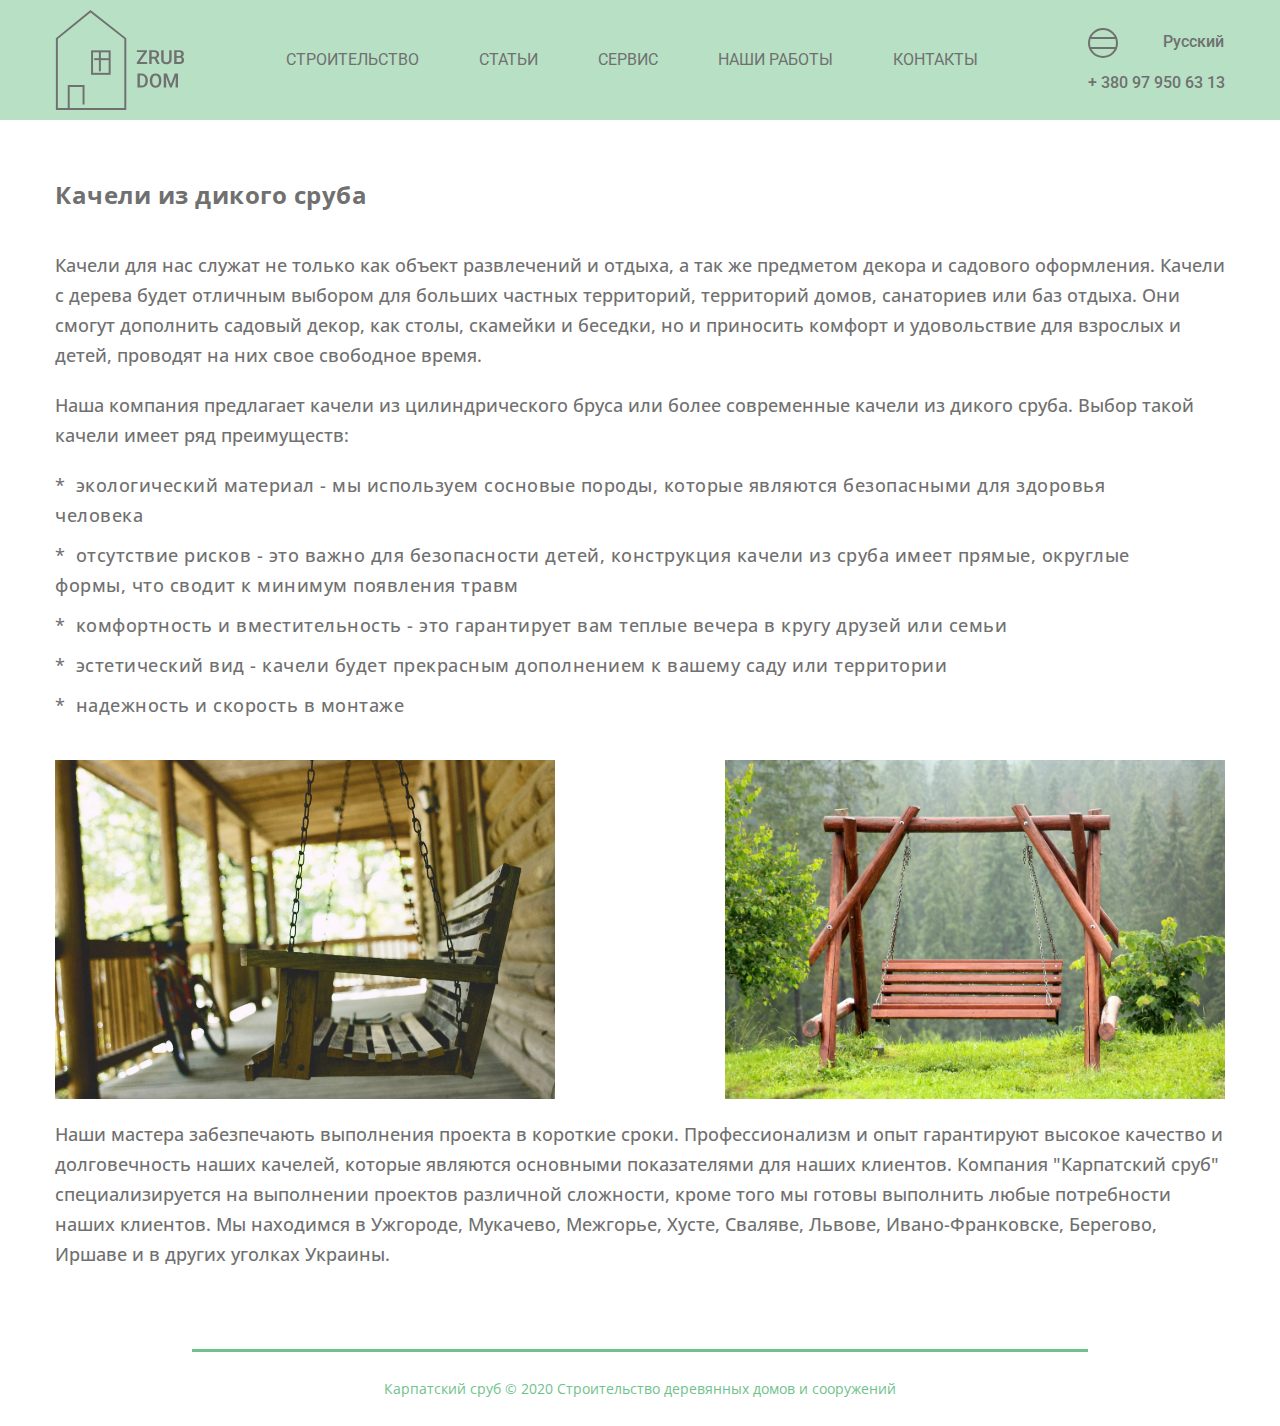
<file: rus/articles/zrub-kachelya.html>
<!DOCTYPE html>
<html lang="ua" prefix="og: http://ogp.me/ns#">

<head>
    <title>"Строительство проектов из дикого сруба"</title>
    <meta charset="UTF-8">
    <meta name="viewport" content="width=device-width, initial-scale=1.0">
    <meta http-equiv="X-UA-Compatible" content="ie=edge">
    <meta name="description"
        content="Ми будуємо деревянні споруди під ваше замовлення. Будинки, бані та альтанки, лавки та столи із дикого зрубу.">
    <meta name="keyword"
        content="Проекти із дикого зрубу. Будинки із дикого зрубу. Бані та альтанки із дикого зрубу. Лавки, столи та садовий декор із дикого зрубу.">
    <meta property="og:title" content="Будівництво проектів із дикого зрубу">
    <meta property="og:type" content="website">
    <meta property="og:url" content="http://woodenhouses.com.ua/">
    <meta property="og:description"
        content="Ми будуємо деревянні споруди під ваше замовлення. Будинки, бані та альтанки, лавки та столи із дикого зрубу.">

    <link rel="shortcut icon" type="image/x-icon" href="../../img/favicon.png">
    <link rel="stylesheet" href="../../css/style.css">
</head>

<body>
    <header class="header">
        <div class="header-inner">
            <div class="header-wrapper">
                <div class="header-logo">
                    <a class="header-logo-link" href="../index.html">
                        <span class="logo logo-desktop"></span>
                        <span class="logo logo-mobile"></span>
                    </a>
                </div>
                <nav class="header-menu">
                    <ul class="header-menu-list">
                        <li>
                            <ul class="header-burger-menu-lang">
                                <li>
                                    <div class="header-language"><a href="../../goydalka"
                                            class="header-language-link_ru">РУС</a></div>
                                </li>
                            </ul>
                        </li>
                        <li> <a href="../index.html#why-zrub" class="header-menu-list-link">Строительство</a></li>
                        <li> <a href="../index.html#articles" class="header-menu-list-link">Статьи</a></li>
                        <li> <a href="../index.html#why-us" class="header-menu-list-link">Сервис</a></li>
                        <li> <a href="../index.html#catalogue" class="header-menu-list-link">Наши работы</a></li>
                        <li> <a href="../index.html#contacts" class="header-menu-list-link">Контакты</a></li>
                    </ul>
                </nav>
                <div class="header-additional">
                    <div class="header-language" id="lang">
                        <a href="../../goydalka" class="header-language-link_ru">Русский</a>
                    </div>
                    <div class="header-contact">
                        <a href="tel:+380979506313" class="header-contact-link">+ 380 97 950 63 13</a>
                    </div>
                </div>
                <div class="header-burger">
                    <span class="icon-burger"></span>
                </div>

            </div>
        </div>
    </header>
    <div class="article-page">
        <div class="article-page-inner">
            <h1 class="article-page-title">
                Качели из дикого сруба
            </h1>
            <p class="article-page-text">
                Качели для нас служат не только как объект развлечений и отдыха, а так же предметом декора и садового
                оформления. Качели с дерева будет отличным выбором для больших частных территорий, территорий домов,
                санаториев или баз отдыха. Они смогут дополнить садовый декор, как столы, скамейки и беседки, но и
                приносить комфорт и удовольствие для взрослых и детей, проводят на них свое свободное время.
            </p>
            <p class="article-page-text">
                Наша компания предлагает качели из цилиндрического бруса или более современные качели из дикого сруба.
                Выбор такой качели имеет ряд преимуществ:
            </p>
            <ul class="article-page-list">
                <li class="article-page-list-item">экологический материал - мы используем сосновые породы, которые
                    являются безопасными для здоровья человека</li>
                <li class="article-page-list-item">отсутствие рисков - это важно для безопасности детей, конструкция
                    качели из сруба имеет прямые, округлые формы, что сводит к минимум появления травм</li>
                <li class="article-page-list-item">комфортность и вместительность - это гарантирует вам теплые вечера в
                    кругу друзей или семьи</li>
                <li class="article-page-list-item">эстетический вид - качели будет прекрасным дополнением к вашему саду
                    или территории</li>
                <li class="article-page-list-item">надежность и скорость в монтаже</li>
            </ul>
            <div class="article-page-img-wrapper">
                <img src="../../img/article/zrub-kachelya-1.jpg" alt="Article's picture" class="article-page-img">
                <img src="../../img/article/zrub-kachelya-2.jpg" alt="Article's picture" class="article-page-img">
            </div>
            <p class="article-page-text">
                Наши мастера забезпечають выполнения проекта в короткие сроки. Профессионализм и опыт гарантируют
                высокое качество и долговечность наших качелей, которые являются основными показателями для наших
                клиентов.
                Компания "Карпатский сруб" специализируется на выполнении проектов различной сложности, кроме того мы
                готовы выполнить любые потребности наших клиентов. Мы находимся в Ужгороде, Мукачево, Межгорье, Хусте,
                Сваляве, Львове, Ивано-Франковске, Берегово, Иршаве и в других уголках Украины.
            </p>
        </div>
    </div>
<footer> Карпатский сруб © 2020   Строительство деревянных домов и сооружений </footer>

    <script src="../../script/script.js"></script>
</body>

</html>
</file>
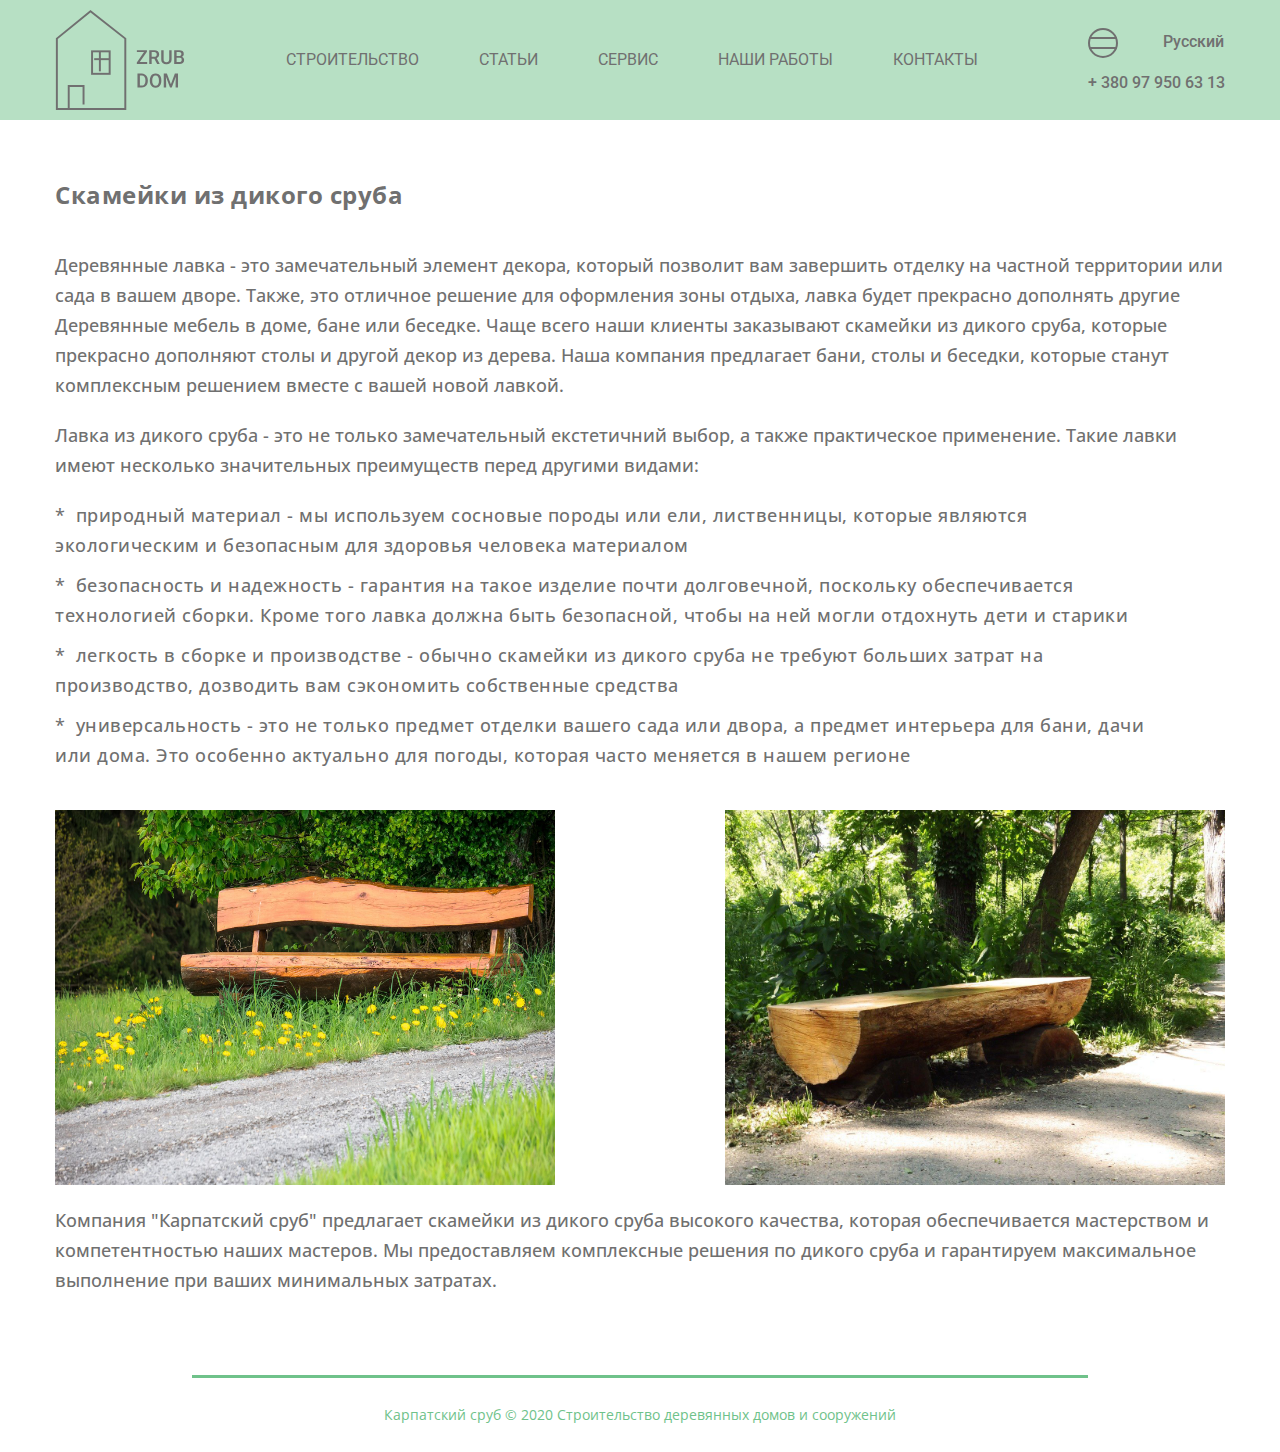
<file: rus/articles/zrub-lavka.html>
<!DOCTYPE html>
<html lang="ua" prefix="og: http://ogp.me/ns#">

<head>
    <title>"Строительство проектов из дикого сруба"</title>
    <meta charset="UTF-8">
    <meta name="viewport" content="width=device-width, initial-scale=1.0">
    <meta http-equiv="X-UA-Compatible" content="ie=edge">
    <meta name="description"
        content="Ми будуємо деревянні споруди під ваше замовлення. Будинки, бані та альтанки, лавки та столи із дикого зрубу.">
    <meta name="keyword"
        content="Проекти із дикого зрубу. Будинки із дикого зрубу. Бані та альтанки із дикого зрубу. Лавки, столи та садовий декор із дикого зрубу.">
    <meta property="og:title" content="Будівництво проектів із дикого зрубу">
    <meta property="og:type" content="website">
    <meta property="og:url" content="http://woodenhouses.com.ua/">
    <meta property="og:description"
        content="Ми будуємо деревянні споруди під ваше замовлення. Будинки, бані та альтанки, лавки та столи із дикого зрубу.">

    <link rel="shortcut icon" type="image/x-icon" href="../../img/favicon.png">
    <link rel="stylesheet" href="../../css/style.css">
</head>

<body>
    <header class="header">
        <div class="header-inner">
            <div class="header-wrapper">
                <div class="header-logo">
                    <a class="header-logo-link" href="../index.html">
                        <span class="logo logo-desktop"></span>
                        <span class="logo logo-mobile"></span>
                    </a>
                </div>
                <nav class="header-menu">
                    <ul class="header-menu-list">
                        <li>
                            <ul class="header-burger-menu-lang">
                                <li>
                                    <div class="header-language"><a href="../../lavky"
                                            class="header-language-link_ru">РУС</a></div>
                                </li>
                            </ul>
                        </li>
                        <li> <a href="../index.html#why-zrub" class="header-menu-list-link">Строительство</a></li>
                        <li> <a href="../index.html#articles" class="header-menu-list-link">Статьи</a></li>
                        <li> <a href="../index.html#why-us" class="header-menu-list-link">Сервис</a></li>
                        <li> <a href="../index.html#catalogue" class="header-menu-list-link">Наши работы</a></li>
                        <li> <a href="../index.html#contacts" class="header-menu-list-link">Контакты</a></li>
                    </ul>
                </nav>
                <div class="header-additional">
                    <div class="header-language" id="lang">
                        <a href="../../lavky" class="header-language-link_ru">Русский</a>
                    </div>
                    <div class="header-contact">
                        <a href="tel:+380979506313" class="header-contact-link">+ 380 97 950 63 13</a>
                    </div>
                </div>
                <div class="header-burger">
                    <span class="icon-burger"></span>
                </div>

            </div>
        </div>
    </header>
    <div class="article-page">
        <div class="article-page-inner">
            <h1 class="article-page-title">
                Скамейки из дикого сруба
            </h1>
            <p class="article-page-text">
                Деревянные лавка - это замечательный элемент декора, который позволит вам завершить отделку на частной
                территории или сада в вашем дворе. Также, это отличное решение для оформления зоны отдыха, лавка будет
                прекрасно дополнять другие Деревянные мебель в доме, бане или беседке. Чаще всего наши клиенты
                заказывают скамейки из дикого сруба, которые прекрасно дополняют столы и другой декор из дерева. Наша
                компания предлагает бани, столы и беседки, которые станут комплексным решением вместе с вашей новой
                лавкой.
            </p>
            <p class="article-page-text">
                Лавка из дикого сруба - это не только замечательный екстетичний выбор, а также практическое применение.
                Такие лавки имеют несколько значительных преимуществ перед другими видами:
            </p>
            <ul class="article-page-list">
                <li class="article-page-list-item">природный материал - мы используем сосновые породы или ели,
                    лиственницы, которые являются экологическим и безопасным для здоровья человека материалом</li>
                <li class="article-page-list-item">безопасность и надежность - гарантия на такое изделие почти
                    долговечной, поскольку обеспечивается технологией сборки. Кроме того лавка должна быть безопасной,
                    чтобы на ней могли отдохнуть дети и старики</li>
                <li class="article-page-list-item">легкость в сборке и производстве - обычно скамейки из дикого сруба не
                    требуют больших затрат на производство, дозводить вам сэкономить собственные средства</li>
                <li class="article-page-list-item">универсальность - это не только предмет отделки вашего сада или
                    двора, а предмет интерьера для бани, дачи или дома. Это особенно актуально для погоды, которая часто
                    меняется в нашем регионе</li>
            </ul>
            <div class="article-page-img-wrapper">
                <img src="../../img/article/zrub-lavka-2.jpg" alt="Article's picture" class="article-page-img">
                <img src="../../img/article/zrub-lavka-3.jpg" alt="Article's picture" class="article-page-img">
            </div>
            <p class="article-page-text">
                Компания "Карпатский сруб" предлагает скамейки из дикого сруба высокого качества, которая обеспечивается
                мастерством и компетентностью наших мастеров. Мы предоставляем комплексные решения по дикого сруба и
                гарантируем максимальное выполнение при ваших минимальных затратах.
            </p>
        </div>
    </div>
<footer> Карпатский сруб © 2020   Строительство деревянных домов и сооружений </footer>

    <script src="../../script/script.js"></script>
</body>

</html>
</file>
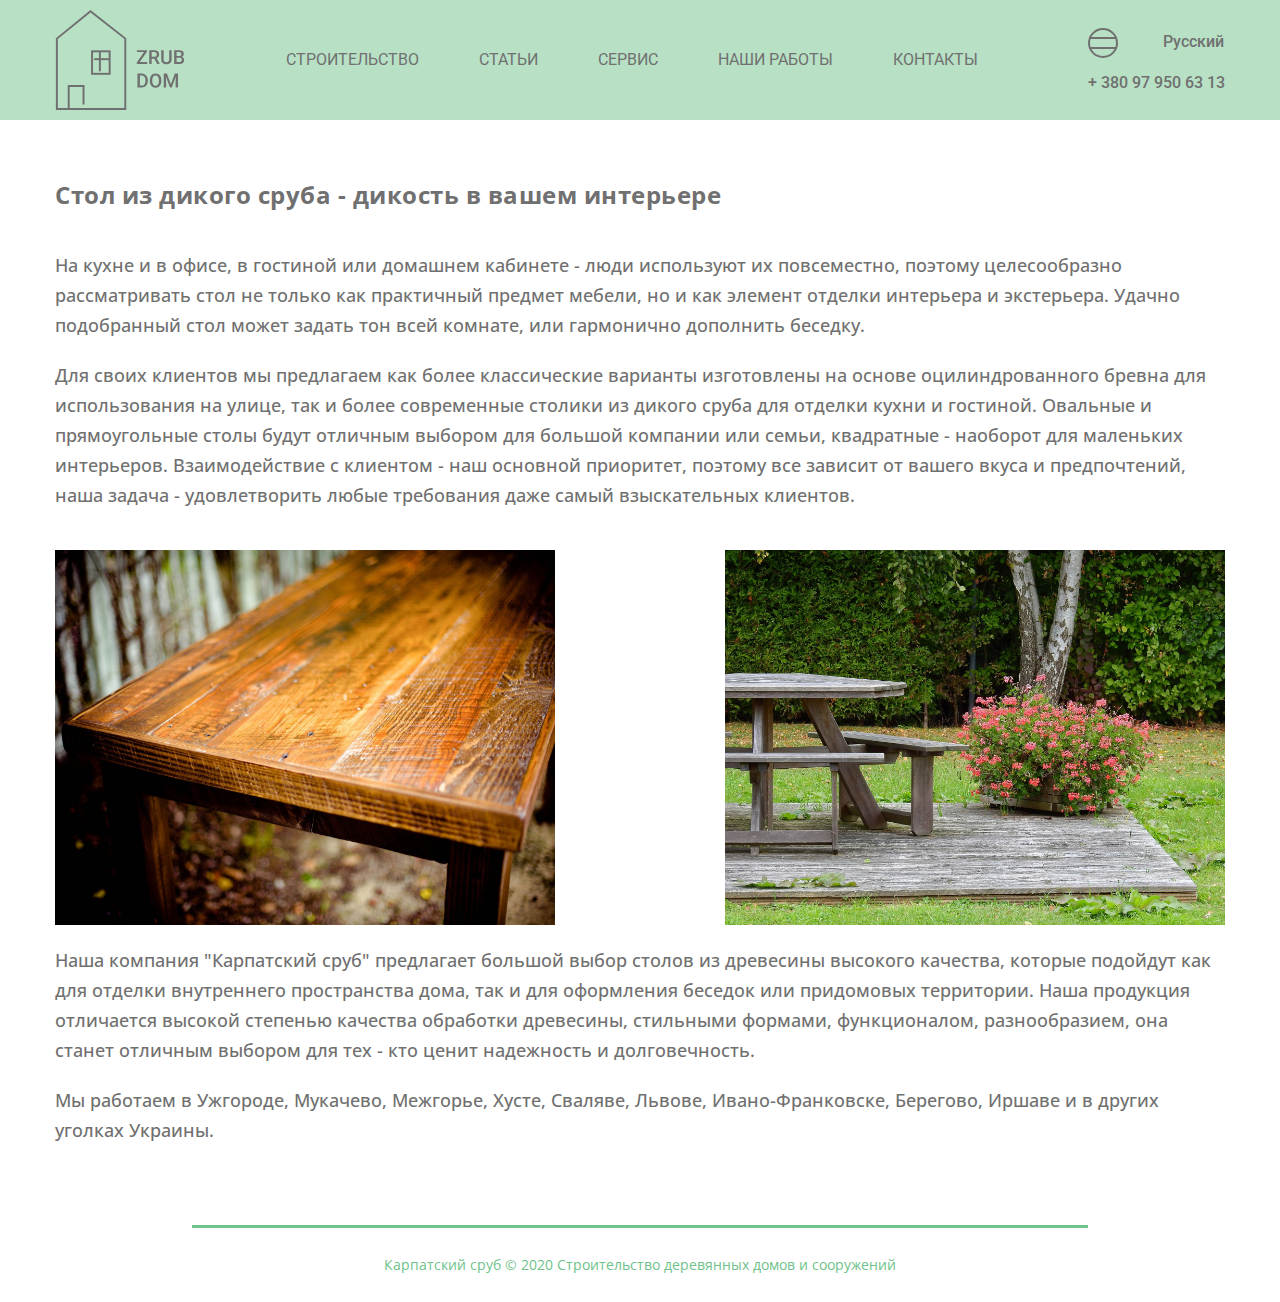
<file: rus/articles/zrub-stol.html>
<!DOCTYPE html>
<html lang="ua" prefix="og: http://ogp.me/ns#">

<head>
    <title>"Будівництво проектів з дикого зрубу"</title>
    <meta charset="UTF-8">
    <meta name="viewport" content="width=device-width, initial-scale=1.0">
    <meta http-equiv="X-UA-Compatible" content="ie=edge">
    <meta name="description"
        content="Ми будуємо деревянні споруди під ваше замовлення. Будинки, бані та альтанки, лавки та столи із дикого зрубу.">
    <meta name="keyword"
        content="Проекти із дикого зрубу. Будинки із дикого зрубу. Бані та альтанки із дикого зрубу. Лавки, столи та садовий декор із дикого зрубу.">
    <meta property="og:title" content="Будівництво проектів із дикого зрубу">
    <meta property="og:type" content="website">
    <meta property="og:url" content="http://woodenhouses.com.ua/">
    <meta property="og:description"
        content="Ми будуємо деревянні споруди під ваше замовлення. Будинки, бані та альтанки, лавки та столи із дикого зрубу.">

    <link rel="shortcut icon" type="image/x-icon" href="../../img/favicon.png">
    <link rel="stylesheet" href="../../css/style.css">
</head>

<body>
    <header class="header">
        <div class="header-inner">
            <div class="header-wrapper">
                <div class="header-logo">
                    <a class="header-logo-link" href="../index.html">
                        <span class="logo logo-desktop"></span>
                        <span class="logo logo-mobile"></span>
                    </a>
                </div>
                <nav class="header-menu">
                    <ul class="header-menu-list">
                        <li>
                            <ul class="header-burger-menu-lang">
                                <li>
                                    <div class="header-language"><a href="../../stil"
                                            class="header-language-link_ru">РУС</a></div>
                                </li>
                            </ul>
                        </li>
                        <li> <a href="../index.html#why-zrub" class="header-menu-list-link">Строительство</a></li>
                        <li> <a href="../index.html#articles" class="header-menu-list-link">Статьи</a></li>
                        <li> <a href="../index.html#why-us" class="header-menu-list-link">Сервис</a></li>
                        <li> <a href="../index.html#catalogue" class="header-menu-list-link">Наши работы</a></li>
                        <li> <a href="../index.html#contacts" class="header-menu-list-link">Контакты</a></li>
                    </ul>
                </nav>
                <div class="header-additional">
                    <div class="header-language" id="lang">
                        <a href="../../stil" class="header-language-link_ru">Русский</a>
                    </div>
                    <div class="header-contact">
                        <a href="tel:+380979506313" class="header-contact-link">+ 380 97 950 63 13</a>
                    </div>
                </div>
                <div class="header-burger">
                    <span class="icon-burger"></span>
                </div>

            </div>
        </div>
    </header>
    <div class="article-page">
        <div class="article-page-inner">
            <h1 class="article-page-title">
                Стол из дикого сруба - дикость в вашем интерьере
            </h1>
            <p class="article-page-text">
                На кухне и в офисе, в гостиной или домашнем кабинете - люди используют их повсеместно, поэтому
                целесообразно рассматривать стол не только как практичный предмет мебели, но и как элемент отделки
                интерьера и экстерьера. Удачно подобранный стол может задать тон всей комнате, или гармонично дополнить
                беседку.
            </p>
            <p class="article-page-text">
                Для своих клиентов мы предлагаем как более классические варианты изготовлены на основе оцилиндрованного
                бревна для использования на улице, так и более современные столики из дикого сруба для отделки кухни и
                гостиной. Овальные и прямоугольные столы будут отличным выбором для большой компании или семьи,
                квадратные - наоборот для маленьких интерьеров. Взаимодействие с клиентом - наш основной приоритет,
                поэтому все зависит от вашего вкуса и предпочтений, наша задача - удовлетворить любые требования даже
                самый взыскательных клиентов.
            </p>
            <div class="article-page-img-wrapper">
                <img src="../../img/article/zrub-stol-1.jpg" alt="Article's picture" class="article-page-img">
                <img src="../../img/article/zrub-stol-2.jpg" alt="Article's picture" class="article-page-img">
            </div>
            <p class="article-page-text">
                Наша компания "Карпатский сруб" предлагает большой выбор столов из древесины высокого качества, которые
                подойдут как для отделки внутреннего пространства дома, так и для оформления беседок или придомовых
                территории. Наша продукция отличается высокой степенью качества обработки древесины, стильными формами,
                функционалом, разнообразием, она станет отличным выбором для тех - кто ценит надежность и долговечность.
            </p>
            <p class="article-page-text">
                Мы работаем в Ужгороде, Мукачево, Межгорье, Хусте, Сваляве, Львове, Ивано-Франковске, Берегово, Иршаве и
                в других уголках Украины.
            </p>
        </div>
    </div>
 <footer> Карпатский сруб © 2020   Строительство деревянных домов и сооружений </footer>

    <script src="../../script/script.js"></script>
</body>

</html>
</file>
<file: css/style.css>
@import url('https://fonts.googleapis.com/css?family=Roboto&display=swap');@import url("https://fonts.googleapis.com/css?family=Open+Sans:400,600,700&display=swap&subset=cyrillic-ext");

* {
  padding: 0px;
  margin: 0px;
  border: 0px;
}

*,
*:before,
*:after {
  -webkit-box-sizing: border-box;
  box-sizing: border-box;
}

:focus,
:active {
  outline: none;
}

a:focus,
a:active {
  outline: none;
}

aside,
nav,
footer,
header,
section {
  display: block;
}

html,
body {
  height: 100%;
  margin: 0;
  padding: 0;
  position: relative;
  width: 100%;
  color: #000;
  scroll-behavior: smooth;
}

body {
  font-size: 100%;
  line-height: 1;
  font-size: 14px;
  font-family: "Open Sans";
  -ms-text-size-adjust: 100%;
  -moz-text-size-adjust: 100%;
  -webkit-text-size-adjust: 100%;
}

input,
button,
textarea {
  font-family: "Open Sans";
}

input::-ms-clear {
  display: none;
}

button {
  cursor: pointer;
}

button::-moz-focus-inner {
  padding: 0;
  border: 0;
}

a,
a:visited {
  text-decoration: none;
}

a:hover {
  text-decoration: none;
}

ul li {
  list-style: none;
}

img {
  vertical-align: top;
}

h1,
h2,
h3,
h4,
h5,
h6 {
  font-weight: inherit;
  font-size: inherit;
}


   .header {
  background-color: #B7E0C4;
  padding: 10px 15px;
}

.header-inner {
  max-width: 1170px;
  width: 100%;
  margin: 0px auto;
}

.header-wrapper {
  display: -webkit-box;
  display: -ms-flexbox;
  display: flex;
  -webkit-box-pack: justify;
  -ms-flex-pack: justify;
  justify-content: space-between;
  -webkit-box-align: center;
  -ms-flex-align: center;
  align-items: center;
  position: relative;
}

.header-logo-link .logo {
  position: relative;
  display: inline-block;
  vertical-align: middle;
  background-repeat: no-repeat;
  background-position: 50%;
  background-size: contain;
}

.header-logo-link .logo-desktop {
  background: url("../img/icons/logo-zrub-dom.svg");
  width: 130px;
  height: 100px;
}

.header-logo-link .logo-mobile {
  display: none;
}

.header-menu-list {
  display: -webkit-box;
  display: -ms-flexbox;
  display: flex;
  -webkit-box-orient: horizontal;
  -webkit-box-direction: normal;
  -ms-flex-flow: row wrap;
  flex-flow: row wrap;
  -webkit-box-pack: justify;
  -ms-flex-pack: justify;
  justify-content: space-between;
  text-align: center;
}

.header-menu-list-link {
  padding: 5px 30px 5px 30px;
  font-size: 16px;
  font-family: "Roboto";
  color: #707070;
  line-height: 20px;
  text-transform: uppercase;
}

.header-menu-list-link:hover {
  text-decoration: underline;
}

.header-additional {
  display: -webkit-box;
  display: -ms-flexbox;
  display: flex;
  -webkit-box-orient: vertical;
  -webkit-box-direction: normal;
  -ms-flex-flow: column nowrap;
  flex-flow: column nowrap;
}

.header-language-link_ua {
  margin-left: 10px;
  color: #707070;
  font-family: "Roboto";
  font-size: 16px;
  font-weight: 500;
  line-height: 20px;
  text-align: right;
}

.header-language-link_ua:hover {
  text-decoration: underline;
}

.header-language-link_ua::before {
  content: "";
  background: url("../img/icons/icon-lang-ua.svg");
  width: 30px;
  height: 30px;
  display: inline-block;
  vertical-align: middle;
  margin-right: 20px;
}

.header-language-link_ru {
  margin-left: 10px;
  color: #707070;
  font-family: "Roboto";
  font-size: 16px;
  font-weight: 500;
  line-height: 20px;
  text-align: right;
}

.header-language-link_ru:hover {
  text-decoration: underline;
}

.header-language-link_ru::before {
  content: "";
  background: url("../img/icons/icon-lang-ru.svg");
  width: 30px;
  height: 30px;
  display: inline-block;
  vertical-align: middle;
  margin-right: 45px;
}

.header-contact {
  margin: 15px 0px 0px 10px;
}

.header-contact-link {
  color: #707070;
  font-family: "Roboto";
  font-size: 16px;
  font-weight: 500;
  line-height: 20px;
  text-align: right;
}

.header-contact-link:hover {
  text-decoration: underline;
}

.header-burger {
  display: none;
}

.header-burger-menu-lang {
  display: none;
}

@media (max-width: 1024px) {
  .header-menu-list-link {
    padding: 0px 10px 0px 10px;
    font-size: 14px;
  }

  .header-language-link {
    font-size: 14px;
  }

  .header-contact-link {
    font-size: 14px;
  }
}

@media (max-width: 768px) {
  .header {
    position: fixed;
    width: 100%;
    top: 0;
    left: 0;
    z-index: 50;
  }

  .header-wrapper {
    position: relative;
    height: 50px;
  }

  .header-logo {
    position: relative;
    z-index: 3;
  }

  .header-logo .logo-desktop {
    display: none;
  }

  .header-logo .logo-mobile {
    background: url("../img/icons/logo-zrub-dom-mobile.svg");
    width: 70px;
    height: 60px;
    display: block;
  }

  .header-menu {
    position: fixed;
    top: -100%;
    left: 0;
    width: 100%;
    height: 380px;
    -webkit-transition: all 0.5s ease 0s;
    -o-transition: all 0.5s ease 0s;
    transition: all 0.5s ease 0s;
    background-color: #ffffff;
    padding: 75px 0px 0px 0px;
  }

  .header-menu.active {
    top: 0;
  }

  .header-menu-list {
    display: block;
  }

  .header-menu-list li {
    padding: 15px 0px 10px 0px;
  }

  .header-language-link_ua {
    margin-left: 0px;
  }

  .header-language-link_ua::before {
    margin-right: 10px;
  }

  .header-language-link_ru {
    margin-left: 0px;
  }

  .header-language-link_ru::before {
    margin-right: 10px;
  }

  .header-burger {
    display: block;
    position: relative;
    width: 30px;
    height: 20px;
    z-index: 3;
  }

  .header-burger::before,
  .header-burger::after {
    content: "";
    background-color: #707070;
    position: absolute;
    width: 100%;
    height: 2px;
    left: 0;
    -webkit-transition: all 0.3s ease 0s;
    -o-transition: all 0.3s ease 0s;
    transition: all 0.3s ease 0s;
  }

  .header-burger::before {
    top: 0;
  }

  .header-burger::after {
    bottom: 0;
  }

  .header-burger.active .icon-burger {
    -webkit-transform: scale(0);
    -ms-transform: scale(0);
    transform: scale(0);
  }

  .header-burger.active::before {
    -webkit-transform: rotate(45deg);
    -ms-transform: rotate(45deg);
    transform: rotate(45deg);
    top: 9px;
  }

  .header-burger.active::after {
    -webkit-transform: rotate(-45deg);
    -ms-transform: rotate(-45deg);
    transform: rotate(-45deg);
    bottom: 9px;
  }

  .header-burger .icon-burger {
    background-color: #707070;
    position: absolute;
    left: 0;
    width: 100%;
    height: 2px;
    top: 9px;
    -webkit-transition: all 0.3s ease 0s;
    -o-transition: all 0.3s ease 0s;
    transition: all 0.3s ease 0s;
  }

  .header-additional {
    display: none;
  }

  .header-burger-menu-lang {
    display: block;
    background-color: #B7E0C4;
  }
}

.main-page-title-inner {
  max-width: 1170px;
  width: 100%;
  margin: 0px auto;
}

.main-page-title {
  position: relative;
}

.main-page-title img {
  width: 100%;
  max-width: 1170px;
  height: auto;
}

.main-page-title-content {
  position: absolute;
  left: 0;
  bottom: 0;
  padding: 20px 5px;
  background-color: #ffffff;
  opacity: 0.8;
  width: 100%;
  height: 100px;
  text-align: center;
}

.main-page-title-header {
  margin-bottom: 10px;
  color: #707070;
  font-family: "Open Sans";
  font-size: 24px;
  font-weight: 700;
  line-height: 20px;
  letter-spacing: 0.5px;
  text-transform: uppercase;
}

.main-page-title-text {
  color: #707070;
  font-family: "Open Sans";
  font-size: 20px;
  font-weight: 500;
  line-height: 20px;
  letter-spacing: 0.5px;
}

.main-page-title.arrow-to-down {
  position: relative;
  width: 70px;
  height: 70px;
  display: block;
  margin: 40px auto;
  border-radius: 50%;
  border: 4px solid #6FC28A;
}

.main-page-title.arrow-to-down::after {
  content: "";
  background: url("../img/icons/arrow-to-down.svg");
  position: absolute;
  width: 35px;
  height: 12px;
  top: 35%;
  left: 50%;
  -webkit-transform: translate(-50%, 50%);
  -ms-transform: translate(-50%, 50%);
  transform: translate(-50%, 50%);
}

@media (max-width: 768px) {
  :target:before {
    content: "";
    display: inline-block;
    height: 60px;
    margin: -60px 0 0;
  }

  .main-page-title {
    padding: 60px 0px 0px 0px;
  }

  .main-page-title-content {
    padding: 10px 5px;
    height: 80px;
  }

  .main-page-title-header {
    margin-bottom: 5px;
    font-size: 20px;
  }

  .main-page-title-text {
    font-size: 16px;
  }

  .main-page-title.arrow-to-down {
    margin: 40px auto 0px;
  }
}

.main-page-presentation-inner {
  max-width: 1170px;
  width: 100%;
  margin: 0px auto;
}

.main-page-presentation {
  display: -webkit-box;
  display: -ms-flexbox;
  display: flex;
  -webkit-box-orient: vertical;
  -webkit-box-direction: normal;
  -ms-flex-flow: column wrap;
  flex-flow: column wrap;
  -webkit-box-pack: justify;
  -ms-flex-pack: justify;
  justify-content: space-between;
  padding: 20px 15px 60px 15px;
  text-align: center;
}

.main-page-presentation-header {
  font-family: "Open Sans";
  font-size: 22px;
  font-weight: 700;
  text-transform: uppercase;
  line-height: 30px;
  letter-spacing: 0.5px;
  color: #707070;
}

.main-page-presentation-header::after {
  content: "";
  height: 2px;
  width: 100%;
  background-color: #6FC28A;
  display: block;
  margin: 20px 0px 0px 0px;
}

.main-page-presentation-text {
  margin-top: 20px;
  font-family: "Open Sans";
  font-size: 20px;
  font-weight: 500;
  line-height: 30px;
  letter-spacing: 0.5px;
  color: #707070;
}

.main-page-presentation-products {
  margin-top: 20px;
}

.main-page-presentation-products-row.ru:last-child .products-item:nth-child(1) {
  padding: 70px 30px 20px 30px;
}

.main-page-presentation-products-row.ru:last-child .products-item:nth-child(2) {
  padding: 40px 35px 20px 35px;
}

.main-page-presentation-products-row.ru:last-child .products-item:nth-child(3) {
  padding: 75px 30px 20px 30px;
}

.main-page-presentation-products-row.ru .products-item {
  -ms-flex-item-align: end;
  align-self: flex-end;
}

.main-page-presentation-products-row.ru .products-item:nth-child(1) {
  padding: 20px 30px 20px 30px;
}

.main-page-presentation-products-row.ru .products-item:nth-child(2) {
  padding: 20px 30px 20px 30px;
}

.main-page-presentation-products-row.ru .products-item:nth-child(3) {
  padding: 20px 30px 20px 30px;
}

.main-page-presentation-products-row {
  display: -webkit-box;
  display: -ms-flexbox;
  display: flex;
  -webkit-box-pack: justify;
  -ms-flex-pack: justify;
  justify-content: space-between;
  -webkit-box-orient: horizontal;
  -webkit-box-direction: normal;
  -ms-flex-flow: row wrap;
  flex-flow: row wrap;
}

.main-page-presentation-products-row:first-child {
  margin-bottom: 20px;
}

.main-page-presentation-products-row:last-child .products-item:nth-child(1) {
  padding: 70px 28px 20px 28px;
}

.main-page-presentation-products-row:last-child .products-item:nth-child(2) {
  padding: 40px 20px 20px 20px;
}

.main-page-presentation-products-row:last-child .products-item:nth-child(3) {
  padding: 75px 26px 20px 26px;
}

.main-page-presentation-products-row .products-item {
  -ms-flex-item-align: end;
  align-self: flex-end;
}

.main-page-presentation-products-row .products-item:nth-child(1) {
  padding: 20px 25px 20px 25px;
}

.main-page-presentation-products-row .products-item:nth-child(2) {
  padding: 20px 28px 20px 28px;
}

.main-page-presentation-products-row .products-item:nth-child(3) {
  padding: 20px 20px 20px 20px;
}

.main-page-presentation-products-row .products-item:hover {
  outline: 2px solid #6FC28A;
}

.main-page-presentation-products-row .products-item-link {
  font-family: "Open Sans";
  font-size: 18px;
  font-weight: 500;
  line-height: 20px;
  color: #6FC28A;
  text-transform: uppercase;
}

.main-page-presentation-products-row .products-item-link.icon-house::before {
  content: "";
  background: url("../img/icons/icon-house.svg");
  width: 80px;
  height: 100px;
  display: block;
  margin: 0px auto 20px;
}

.main-page-presentation-products-row .products-item-link.icon-bench::before {
  content: "";
  background: url("../img/icons/icon-bench.svg");
  width: 80px;
  height: 45px;
  display: block;
  margin: 0px auto 20px;
}

.main-page-presentation-products-row .products-item-link.icon-garden::before {
  content: "";
  background: url("../img/icons/icon-garden-house.svg");
  width: 80px;
  height: 100px;
  display: block;
  margin: 0px auto 20px;
}

.main-page-presentation-products-row .products-item-link.icon-bath::before {
  content: "";
  background: url("../img/icons/icon-bath.svg");
  width: 80px;
  height: 100px;
  display: block;
  margin: 0px auto 20px;
}

.main-page-presentation-products-row .products-item-link.icon-table::before {
  content: "";
  background: url("../img/icons/icon-table.svg");
  width: 80px;
  height: 50px;
  display: block;
  margin: 0px auto 20px;
}

.main-page-presentation-products-row .products-item-link.icon-swing::before {
  content: "";
  background: url("../img/icons/icon-swing.svg");
  width: 65px;
  height: 80px;
  display: block;
  margin: 0px auto 20px;
}

@media (max-width: 768px) {
  .main-page-presentation {
    padding: 60px 15px 60px 15px;
  }

  .main-page-presentation-header {
    font-size: 20px;
  }

  .main-page-presentation-text {
    font-size: 16px;
  }

  .main-page-presentation .products-item-link {
    font-size: 16px;
  }

  .main-page-presentation-products-row .products-item:hover {
    outline: none;
  }
}

@media (max-width: 425px) {
  .main-page-presentation-products-row:first-child {
    margin-bottom: 0px;
  }

  .main-page-presentation-products-row .products-item {
    -webkit-box-flex: 0;
    -ms-flex: 0 0 100%;
    flex: 0 0 100%;
  }

  .main-page-presentation-products-row .products-item:hover {
    outline: none;
  }

  .main-page-presentation-products-row:last-child .products-item:nth-child(1) {
    padding: 20px 28px 20px 28px;
  }

  .main-page-presentation-products-row:last-child .products-item:nth-child(2) {
    padding: 20px 20px 20px 20px;
  }

  .main-page-presentation-products-row:last-child .products-item:nth-child(3) {
    padding: 20px 26px 0px 26px;
  }
}

.main-page-zrub-wrapper {
  background-image: url(../img/background/background-1.png);
  background-size: cover;
  background-attachment: fixed;
}

.main-page-zrub {
  display: -webkit-box;
  display: -ms-flexbox;
  display: flex;
  -webkit-box-orient: vertical;
  -webkit-box-direction: normal;
  -ms-flex-flow: column wrap;
  flex-flow: column wrap;
  padding: 60px 15px 60px 15px;
}

.main-page-zrub-inner {
  max-width: 1170px;
  width: 100%;
  margin: 0px auto;
}

.main-page-zrub-title {
  display: -webkit-box;
  display: -ms-flexbox;
  display: flex;
  -webkit-box-pack: center;
  -ms-flex-pack: center;
  justify-content: center;
  -webkit-box-align: center;
  -ms-flex-align: center;
  align-items: center;
  width: 100%;
  height: auto;
  margin: 0px auto 40px;
  padding: 20px 0px;
  border: 4px solid #ffffff;
}

.main-page-zrub-title-header {
  font-family: "Open Sans";
  font-size: 22px;
  font-weight: 700;
  color: #ffffff;
  text-transform: uppercase;
  text-align: center;
}

.main-page-zrub .main-page-zrub-benefits {
  display: -webkit-box;
  display: -ms-flexbox;
  display: flex;
  -webkit-box-orient: horizontal;
  -webkit-box-direction: normal;
  -ms-flex-flow: row nowrap;
  flex-flow: row nowrap;
  -webkit-box-pack: justify;
  -ms-flex-pack: justify;
  justify-content: space-between;
  -webkit-box-align: center;
  -ms-flex-align: center;
  align-items: center;
  margin-bottom: 40px;
}

.main-page-zrub .main-page-zrub-benefits:last-child {
  margin-bottom: 0;
}

.main-page-zrub .main-page-zrub-benefits .icon {
  -webkit-box-flex: 0;
  -ms-flex: 0 0 100px;
  flex: 0 0 100px;
  position: relative;
  background-repeat: no-repeat;
  background-position: 50%;
  background-size: contain;
}

.main-page-zrub .main-page-zrub-benefits .icon.icon-tree {
  background-image: url(../img/icons/icon-pinetree.svg);
  width: 40px;
  height: 70px;
}

.main-page-zrub .main-page-zrub-benefits .icon.icon-money {
  background-image: url(../img/icons/icon-money.svg);
  width: 40px;
  height: 75px;
}

.main-page-zrub .main-page-zrub-benefits .icon.icon-timetable {
  background-image: url(../img/icons/icon-timetable.svg);
  width: 55px;
  height: 70px;
}

.main-page-zrub .main-page-zrub-benefits .icon.icon-clock {
  background-image: url(../img/icons/icon-clock.svg);
  width: 60px;
  height: 65px;
}

.main-page-zrub .main-page-zrub-benefits-text {
  margin-left: 40px;
  font-family: "Open Sans";
  font-size: 18px;
  font-weight: 400;
  line-height: 30px;
  letter-spacing: 0.5px;
  color: #ffffff;
  text-align: left;
}

@media (max-width: 768px) {
  .main-page-zrub-title-header {
    font-size: 20px;
  }

  .main-page-zrub .main-page-zrub-benefits .icon {
    -webkit-box-flex: 0;
    -ms-flex: 0 0 60px;
    flex: 0 0 60px;
  }

  .main-page-zrub .main-page-zrub-benefits-text {
    margin-left: 20px;
    font-size: 16px;
  }
}

.main-page-slider-inner {
  max-width: 1170px;
  width: 100%;
  margin: 0px auto;
}

.main-page-slider {
  padding: 60px 15px 60px 15px;
  position: relative;
}

.main-page-slider-title {
  font-family: "Open Sans";
  font-size: 22px;
  font-weight: 700;
  line-height: 30px;
  color: #707070;
  text-align: center;
  text-transform: uppercase;
  margin-bottom: 20px;
}

.main-page-slider-items {
  display: -webkit-box;
  display: -ms-flexbox;
  display: flex;
  -webkit-box-pack: center;
  -ms-flex-pack: center;
  justify-content: center;
  -webkit-box-align: center;
  -ms-flex-align: center;
  align-items: center;
}

.main-page-slider-items .slider-items-active {
  display: block;
}

.main-page-slider-items img {
  max-width: 100%;
  width: 650px;
  height: 450px;
}

.prev-btn,
.next-btn {
  position: absolute;
  top: 50%;
  width: auto;
  padding: 20px 20px;
  border: 3px solid #6FC28A;
  -webkit-transform: translateY(-50%);
  -ms-transform: translateY(-50%);
  transform: translateY(-50%);
  -moz-user-select: none;
  -ms-user-select: none;
  user-select: none;
  -webkit-user-select: none;
}

.prev-btn {
  left: 0;
}

.prev-btn::before {
  content: "";
  background: url(../img/icons/slider-left.svg);
  width: 15px;
  height: 15px;
  display: block;
  margin-right: 5px;
}

.next-btn {
  right: 0;
}

.next-btn::before {
  content: "";
  background: url(../img/icons/slider-right.svg);
  width: 15px;
  height: 15px;
  display: block;
  margin-left: 5px;
}

.main-page-slider-gallery {
  display: -webkit-box;
  display: -ms-flexbox;
  display: flex;
  -webkit-box-pack: center;
  -ms-flex-pack: center;
  justify-content: center;
  -webkit-box-orient: horizontal;
  -webkit-box-direction: normal;
  -ms-flex-flow: row wrap;
  flex-flow: row wrap;
  margin: 20px 0px 0px 0px;
}

.gallery-items {
  opacity: 0.8;
}

.gallery-items img {
  width: 130px;
  max-width: 100%;
  height: 110px;
}

.gallery-items:hover {
  opacity: 1;
}

@media (max-width: 815px) {
  .main-page-slider {
    padding: 60px 0px 60px 0px;
  }

  .main-page-slider-title {
    font-size: 20px;
  }

  .main-page-slider-items img {
    max-width: 100%;
    width: 100%;
    height: auto;
  }

  .prev-btn,
  .next-btn {
    padding: 15px 15px;
    background-color: #000000;
    opacity: 0.8;
    border: none;
  }

  .main-page-slider-gallery {
    display: none;
  }

  .main-page-slider-dots {
    position: relative;
    text-align: center;
    margin-top: 20px;
  }

  .main-page-slider-dots .dot-items {
    display: inline-block;
    width: 15px;
    height: 15px;
    background-color: #6FC28A;
    margin: 0px 5px 0px 5px;
  }

  .main-page-slider-dots .dot-items.dot-items-active {
    background-color: #ffffff;
    border: 1px solid #6FC28A;
  }
}

.main-page-us {
  background-image: url(../img/background/background-2.png);
  background-size: cover;
  padding: 60px 15px 60px 15px;
  background-attachment: fixed;
}

.main-page-us-inner {
  max-width: 1170px;
  width: 100%;
  margin: 0px auto;
}

.main-page-us-title {
  display: -webkit-box;
  display: -ms-flexbox;
  display: flex;
  -webkit-box-pack: center;
  -ms-flex-pack: center;
  justify-content: center;
  -webkit-box-align: center;
  -ms-flex-align: center;
  align-items: center;
  width: 100%;
  margin: 0px 0px 40px 0px;
  height: auto;
  padding: 20px 0px 20px 0px;
  border: 4px solid #ffffff;
}

.main-page-us-title-header {
  font-family: "Open Sans";
  font-size: 22px;
  font-weight: 700;
  color: #ffffff;
  text-transform: uppercase;
  text-align: center;
}

.main-page-us-items {
  display: -webkit-box;
  display: -ms-flexbox;
  display: flex;
  -webkit-box-pack: justify;
  -ms-flex-pack: justify;
  justify-content: space-between;
  -webkit-box-orient: horizontal;
  -webkit-box-direction: normal;
  -ms-flex-flow: row wrap;
  flex-flow: row wrap;
  color: #ffffff;
  font-size: 18px;
  font-family: "Open Sans";
}

.main-page-us-items-list-left {
  counter-reset: listLeft;
}

.main-page-us-items-list-left .list-us-items {
  margin: 0px 0px 20px 0px;
  counter-increment: listLeft;
  list-style-type: none;
}

.main-page-us-items-list-left .list-us-items::before {
  content: counter(listLeft);
  background-color: #ffffff;
  width: 55px;
  height: 55px;
  display: inline-block;
  margin: 0px 20px 0px 0px;
  border-radius: 50%;
  line-height: 55px;
  color: #6FC28A;
  font-size: 20px;
  font-weight: 700;
  text-align: center;
}

.main-page-us-items-list-right {
  counter-reset: listRight 3;
}

.main-page-us-items-list-right .list-us-items {
  margin: 0px 0px 20px 0px;
  counter-increment: listRight;
  list-style-type: none;
}

.main-page-us-items-list-right .list-us-items::before {
  content: counter(listRight);
  background-color: #ffffff;
  width: 55px;
  height: 55px;
  display: inline-block;
  margin: 0px 20px 0px 0px;
  border-radius: 50%;
  line-height: 55px;
  color: #6FC28A;
  font-size: 20px;
  font-weight: 700;
  text-align: center;
}

.main-page-us-form {
  display: -webkit-box;
  display: -ms-flexbox;
  display: flex;
  -webkit-box-orient: vertical;
  -webkit-box-direction: normal;
  -ms-flex-flow: column nowrap;
  flex-flow: column nowrap;
  border: 4px solid #ffffff;
  margin: 40px 0px 0px 0px;
  padding: 40px 15px 40px 15px;
}

.main-page-us-form-title {
  font-family: "Open Sans";
  font-size: 22px;
  font-weight: 700;
  line-height: 30px;
  color: #ffffff;
  text-align: center;
  text-transform: uppercase;
}

.main-page-us-form-description {
  font-family: "Open Sans";
  font-size: 22px;
  font-weight: 700;
  line-height: 30px;
  color: #ffffff;
  text-align: center;
  text-transform: uppercase;
}

.main-page-us-form-items {
  display: -webkit-box;
  display: -ms-flexbox;
  display: flex;
  -webkit-box-orient: vertical;
  -webkit-box-direction: normal;
  -ms-flex-flow: column nowrap;
  flex-flow: column nowrap;
  -webkit-box-pack: center;
  -ms-flex-pack: center;
  justify-content: center;
  -webkit-box-align: center;
  -ms-flex-align: center;
  align-items: center;
}

.main-page-us-form-items .form-items {
  width: 100%;
  margin: 10px 0px 10px 0px;
  text-align: center;
}

.main-page-us-form-items .form-items:first-child {
  margin-top: 20px;
}

.main-page-us-form-items .form-error-name {
  display: none;
  padding: 5px 5px;
  background-color: red;
  color: #ffffff;
  opacity: 0.7;
}

.main-page-us-form-items .form-error-phone {
  display: none;
  padding: 5px 5px;
  background-color: red;
  color: #ffffff;
  opacity: 0.7;
}

.main-page-us-form-items input[type=text],
.main-page-us-form-items input[type=tel] {
  width: 100%;
  min-height: 40px;
  max-width: 565px;
  padding: 5px 0px 5px 20px;
  background: #ffffff;
  color: #6FC28A;
  font-family: "Open Sans";
  font-size: 14px;
  line-height: 30px;
  letter-spacing: 0.5px;
}

.main-page-us-form-items input[type=text]::-webkit-input-placeholder,
.main-page-us-form-items input[type=tel]::-webkit-input-placeholder {
  color: #6FC28A;
}

.main-page-us-form-items input[type=text]::-moz-placeholder,
.main-page-us-form-items input[type=tel]::-moz-placeholder {
  color: #6FC28A;
}

.main-page-us-form-items input[type=text]:-ms-input-placeholder,
.main-page-us-form-items input[type=tel]:-ms-input-placeholder {
  color: #6FC28A;
}

.main-page-us-form-items input[type=text]::-ms-input-placeholder,
.main-page-us-form-items input[type=tel]::-ms-input-placeholder {
  color: #6FC28A;
}

.main-page-us-form-items input[type=text]::placeholder,
.main-page-us-form-items input[type=tel]::placeholder {
  color: #6FC28A;
}

.main-page-us-form-items input[type=submit] {
  width: 100%;
  max-width: 250px;
  padding: 5px 20px 5px 20px;
  background: #ffffff;
  color: #6FC28A;
  font-family: "Open Sans";
  font-size: 16px;
  font-weight: 600;
  line-height: 30px;
  letter-spacing: 0.5px;
}

@media (max-width: 768px) {
  .main-page-us-title-header {
    font-size: 20px;
  }

  .main-page-us-items {
    font-size: 16px;
  }

  .main-page-us-form-title {
    font-size: 20px;
  }
}

.main-page-contacts-wrapper {
  padding: 60px 15px 60px 15px;
}

.main-page-contacts {
  display: -webkit-box;
  display: -ms-flexbox;
  display: flex;
  -webkit-box-orient: horizontal;
  -webkit-box-direction: normal;
  -ms-flex-flow: row wrap;
  flex-flow: row wrap;
  -webkit-box-pack: justify;
  -ms-flex-pack: justify;
  justify-content: space-between;
  -webkit-box-align: center;
  -ms-flex-align: center;
  align-items: center;
}

.main-page-contacts-inner {
  max-width: 1170px;
  width: 100%;
  margin: 0px auto;
}

.main-page-contacts .contacts-item:first-child {
  display: -webkit-box;
  display: -ms-flexbox;
  display: flex;
  -webkit-box-orient: horizontal;
  -webkit-box-direction: normal;
  -ms-flex-flow: row nowrap;
  flex-flow: row nowrap;
  -webkit-box-pack: justify;
  -ms-flex-pack: justify;
  justify-content: space-between;
  -webkit-box-align: center;
  -ms-flex-align: center;
  align-items: center;
  margin-bottom: 20px;
}

.main-page-contacts .contacts-item:first-child .icon {
  -webkit-box-flex: 0;
  -ms-flex: 0 0 30px;
  flex: 0 0 30px;
  position: relative;
  background-repeat: no-repeat;
  background-position: 50%;
  background-size: contain;
  margin-right: 20px;
}

.main-page-contacts .contacts-item:first-child .icon.icon-geoposition {
  background-image: url(../img/icons/icon-geoposition.svg);
  width: 30px;
  height: 55px;
}

.main-page-contacts .contacts-item:first-child .contacts-item-geoposition {
  color: #707070;
  font-family: "Open Sans";
  font-size: 16px;
  font-weight: 500;
  line-height: 30px;
  letter-spacing: 0.5px;
}

.main-page-contacts .contacts-items-phone {
  color: #707070;
  font-family: "Open Sans";
  font-size: 16px;
  font-weight: 500;
  line-height: 20px;
  letter-spacing: 0.5px;
}

.main-page-contacts .contacts-items-phone:hover {
  text-decoration: underline;
}

.main-page-contacts .contacts-items-phone::before {
  content: "";
  background: url(../img/icons/icon-call.svg);
  width: 30px;
  height: 50px;
  display: inline-block;
  vertical-align: middle;
  margin-right: 20px;
}

@media (max-width: 768px) {
  .main-page-contacts {
    -webkit-box-pack: center;
    -ms-flex-pack: center;
    justify-content: center;
  }

  .main-page-contacts .contacts-item:last-child {
    margin: 0px 0px 40px 0px;
  }
}

.article-page {
  padding: 60px 15px 60px 15px;
}

.article-page-inner {
  max-width: 1170px;
  width: 100%;
  margin: 0px auto;
}

.article-page-title {
  margin: 0px 0px 40px 0px;
  color: #707070;
  font-family: "Open Sans";
  font-size: 24px;
  font-weight: 700;
  line-height: 30px;
  letter-spacing: 0.5px;
}

.article-page-header {
  margin: 40px 0px 20px 0px;
  color: #707070;
  font-family: "Open Sans";
  font-size: 22px;
  font-weight: 700;
  line-height: 30px;
  letter-spacing: 0.5px;
}

.article-page-text {
  margin: 0px 0px 20px 0px;
  color: #707070;
  font-family: "Open Sans";
  font-size: 18px;
  font-weight: 500;
  line-height: 30px;
  letter-spacing: normal;
}

.article-page-list {
  margin: 0px 0px 20px 0px;
}

.article-page-list-item {
  margin: 0px 0px 10px 0px;
  width: 95%;
  color: #707070;
  font-family: "Open Sans";
  font-size: 18px;
  font-weight: 500;
  line-height: 30px;
  letter-spacing: 0.5px;
}

.article-page-list-item:last-child {
  padding: 0px;
  margin: 0px 0px 10px 0px;
}

.article-page-list-item::before {
  content: "*";
  margin: 0px 10px 0px 0px;
}

.article-page-img-right {
  margin: 0px 0px 0px 80px;
  float: right;
  max-width: 100%;
  width: 340px;
  height: auto;
}

.article-page .article-page-img-wrapper {
  display: -webkit-box;
  display: -ms-flexbox;
  display: flex;
  -webkit-box-pack: justify;
  -ms-flex-pack: justify;
  justify-content: space-between;
  -webkit-box-orient: horizontal;
  -webkit-box-direction: normal;
  -ms-flex-flow: row wrap;
  flex-flow: row wrap;
  padding: 20px 0px 20px 0px;
}

.article-page-img {
  width: 100%;
  max-width: 500px;
  height: auto;
}

@media (max-width: 768px) {
  .article-page {
    padding: 110px 15px 60px 15px;
  }

  .article-page-title {
    font-size: 20px;
  }

  .article-page-header {
    font-size: 20px;
  }

  .article-page-text {
    font-size: 16px;
  }

  .article-page-list-item {
    font-size: 16px;
  }

  .article-page-img-right {
    display: -webkit-box;
    display: -ms-flexbox;
    display: flex;
    margin: 0px auto 20px;
    float: none;
  }

  .article-page .article-page-img-wrapper {
    -webkit-box-orient: vertical;
    -webkit-box-direction: normal;
    -ms-flex-flow: column wrap;
    flex-flow: column wrap;
    -webkit-box-pack: center;
    -ms-flex-pack: center;
    justify-content: center;
    -webkit-box-align: center;
    -ms-flex-align: center;
    align-items: center;
  }

  .article-page-img:first-child {
    margin: 0px 0px 20px 0px;
  }
}

.footer {
  background-color: #b7e0c4;
  padding: 40px 15px 40px 15px;
}

.footer-inner {
  max-width: 1170px;
  width: 100%;
  margin: 0px auto;
}

.footer-wrapper {
  margin: 0px auto;
  color: #707070;
  font-family: "Roboto";
  font-size: 16px;
  text-align: center;
}

.feedback-page {
  position: relative;
}

.feedback-page-inner {
  position: absolute;
  left: 50%;
  top: 50%;
  max-width: 1170px;
  width: 100%;
  margin: 0px auto;
}

.feedback-page-title {
  margin: 0px 0px 40px 0px;
  color: #707070;
  font-family: "Open Sans";
  font-size: 24px;
  font-weight: 700;
  line-height: 30px;
  letter-spacing: 0.5px;
}

.feedback-page-text {
  margin: 0px 0px 20px 0px;
  color: #707070;
  font-family: "Open Sans";
  font-size: 18px;
  font-weight: 500;
  line-height: 30px;
  letter-spacing: normal;
}



.feedback-page-link {
  display: inline-block;
  padding: 20px 40px 20px 40px;
  background-color: #6FC28A;
}




/*********************************************************************************/
/* Сервіс                                                              */
/*********************************************************************************/


.service {
background: url(../img/texture1.webp);
	height: fit-content;
	   background-size: cover; /* Масштабируем фон */
	   background-repeat: no-repeat;
	       background-attachment: fixed;
	   padding: 84px 0px 84px 0px;
}


.serviceh1 {
	width: 45%;
color: #fff;
 margin-left: auto;
    margin-right: auto;
	border: 4px solid #fff;
	text-align: center;
	padding: 10px 0px;
}

.service-ico {
	display: flex;
    justify-content: center;
padding: 10px 20px;
}

.service-ico > p {
	color: #fff;
	width: 44%;
	display: inline-block;
	padding: 0px 0px 0px 31px;
	line-height: 1.3;
    font-size: 16px;
}


.service-info {
	margin-top: 60px;
}






/*********************************************************************************/
/* Контакти                                                            */
/*********************************************************************************/

.contact {
background: url(../img/texture3.webp);
	height: fit-content;
	   background-size: cover; /* Масштабируем фон */
	   background-repeat: no-repeat;
	   margin: 40px 0px;
	   background-attachment: fixed;
	   padding: 60px 0px 60px 0px;
}

#contact .name {
	    margin: 15px 0px;
}

#contact .phone {
	    margin: 0px 0px 15px 0px;
}

input {
    overflow: visible;
    width: 57%;
	color: #6FC28A;
	height: 40px;
	padding: 0px 20px;
}

button {
    overflow: visible;
    width: 30%;
	color: #6FC28A;
		height: 50px;
		border: none;
}



#contact > div.container > div > div:nth-child(n) > div:nth-child(n) > div > span
{
	    padding: 0px 0px 0px 10px;
}

#contactend > div > div > div.col-6.textcon > p {
	    display: flex;
    align-items: center;
}

::-webkit-input-placeholder { /* Chrome/Opera/Safari */
  color: #6FC28A;
}
::-moz-placeholder { /* Firefox 19+ */
 color: #6FC28A;
}
:-ms-input-placeholder { /* IE 10+ */
 color: #6FC28A;
}
:-moz-placeholder { /* Firefox 18- */
color: #6FC28A;
}

.contact .container .row {
justify-content: center;
}


.contacth1 {
	width: 60%;
color: #fff;
 margin-left: auto;
    margin-right: auto;
	border: 4px solid #fff;
	text-align: center;
	padding: 20px 0px;
}



.txtcol {
    
padding: 25px 0px;
font-family: SemiBold;
letter-spacing: 0;
color: #FFFFFF;
opacity: 1;
}

.txtnum {
	width: 45px;
height: 45px;
	letter-spacing: 0;
color: #6FC28A;
text-align: -webkit-center;
border-radius: 115px;
	display: inline-block;
background: #FFFFFF 0% 0% no-repeat padding-box;
opacity: 1;
}

.txtnum span{
position: relative;
    top: 20%;
}


.btnc {
	color: rgb(111, 194, 138);
	background-color: #fff;
}


.contactend {
	       padding: 25px 0px 65px 0px;
	
	
	
}


.contactend .row {

}


#contactend > div > div > div.col-6.textcon > p:nth-child(n) > span {
		padding: 0px 0px 0px 15px;
}

.textcon {
	text-align: left;
font: SemiBold;
letter-spacing: 0;
color: #6FC28A;
opacity: 1;
    display: flex;
    flex-direction: column;
    align-self: center;
}


footer {
		border-top: 3px solid #6FC28A;
	text-align: center;
font: Medium;
letter-spacing: 0;
	color: #6FC28A;
	padding: 30px 0px;
	    width: 70%;
	margin-left: auto;

    margin-right: auto;
}


#form label {    
width: -webkit-fill-available!important;	
}

.serviceh1 h2, .contacth1 h2 {
	font-size: 2.5rem!important;
   
}




.toplogos {
	display: block;
    width: 70%;
    background-color: #ffffffd9;
    color: #fff!important;
    padding: 84px 15px;
    margin: 0px auto;
    height: max-content;
	border-radius: 110px;
}



 .toplogos span {
	 display: inline-block;
	 text-align: center;
    font-family: Open Sans;
    font-style: normal;
    font-weight: bold;
    font-size: 42px;
    line-height: 43px;
    color: #6FC28A;
    padding: 0px 0px 0px 0px;
    width: 80%;
    margin-left: auto;
    margin-right: auto;
	vertical-align: middle;
}



@media only screen and (max-width: 768px) {
	
	
	.toptel {
	display: block;
   width: 75%;
    background-color: rgba(111, 194, 138, 0.5);
    color: #fff!important;
    padding: 10px 15px;
    margin: 0px auto;
    height: fit-content;;
}
.toptel a {
	    display: block;
    color: #fff!important;
    margin-left: auto;
    margin-right: auto;
    width: fit-content;
	
}

.toptel p {
	font-size: 26px;
    font-weight: bold;
    text-transform: uppercase;
    width: 100%;
    text-align: center;
    margin-top: 20px;
	margin: 0px auto;
}
	
	.build-back {
    background: url(../img/house5.webp);
    height: 300px;
    background-size: cover;
    background-repeat: no-repeat;
	padding: 90px 0px
}
	.txtcol {
    /* padding: 25px 0px; */
    font-family: Open Sans;
    letter-spacing: 0;
    color: #FFFFFF;
    opacity: 1;
}
	
	.contact .col-6 {
    -ms-flex: 0 0 50%;
    flex: 0 0 50%;
    max-width: 100%;
}
	body > div.containers > div.row {
	
    flex-direction: row;
		width: 97%;
	}
	
	
	#navbar > button {
		overflow: visible;
    color: #6FC28A;
    height: inherit;
    width: initial;
    
		
	}
	
	
#contact > div.container > div > div:nth-child(n) > div:nth-child(n) {
	display: -ms-flexbox;
    display: flex;
    -ms-flex-wrap: wrap;
    flex-wrap: wrap;
    margin-right: 0px;
    margin-left: 0px;
    flex-direction: column;
    width: 100%;
padding: 0px 15px;
}

#contact .container .txtcol {
    padding: 10px 0px !important;
    
}

input {
    overflow: visible;
    width: 85%;
    color: #6FC28A;
    height: 40px;
    padding: 0px 20px;
}

button {
    overflow: visible;
    width: 60%;
    color: #6FC28A;
    height: 50px;
    border: none;
}

.prev, .next {
    cursor: pointer;
    position: absolute;
    top: 45px;
    width: auto;
    padding: 0px 16px;
    margin-top: -50px;
    color: white;
    font-weight: bold;
    font-size: 20px;
    border-radius: 0 3px 3px 0;
    user-select: none;
    -webkit-user-select: none;
	    background-color: #fff;
    opacity: 0.5;
}
	.next {
    right: 0;
    top: 45px;
    border-radius: 3px 0 0 3px;
}
	
	body > div.containers > div:nth-child(n) > img
	{
		height: 100%;
    width: 100%;
	}
	
	.build-txt h1 {
    text-align: center;
    border-bottom: 3px solid #6FC28A;
    font-family: Open Sans;
    font-style: normal;
    font-weight: bold;
    font-size: 24px;
    line-height: 33px;
    color: #6FC28A;
    padding: 20px 0px 10px 0px;
    width: 85%;
    margin-left: auto;
    margin-right: auto;
}
	
	#contactend > div > div > div:nth-child(2) {
		flex: 0 0 50%;
    max-width: 100%;
		
	} 
	
	.containers {
    position: relative;
    width: 100%;
}
	
	#contactend > div > div > div.col-6.textcon {
		flex: 0 0 50%;
    max-width: 90%;
	}
	
	.contactend {
    padding: 0px 0px 65px 0px;
}
	body > div.containers > div.row > div:nth-child(3) {
		display: none;
	}
	body > div.containers > div.row > div:nth-child(4) {
		display: none;
	}
	body > div.containers > div.row > div:nth-child(5) {
		display: none;
	}
	body > div.containers > div.row > div:nth-child(6) {
		display: none;
	}
	body > div.containers > div.row > div:nth-child(7) {
		display: none;
	}
	body > div.containers > div.row > div:nth-child(8) {
		display: none;
	}
	body > div.containers > div.row > div:nth-child(9) {
		display: none;
	}
	body > div.containers > div.row > div:nth-child(10) {
		display: none;
	}
	
	
	
.map-responsive{
    overflow:hidden;
    padding-bottom:56.25%;
    position:relative;
    height:0;
}
.map-responsive iframe{
    left:0;
    top:0;
    height:100%;
    width:100%;
    position:absolute;
}
	
	.build-txt p {
    text-align: center;
    font-family: Open Sans;
    font-style: normal;
    font-weight: 600;
    font-size: 18px;
    line-height: 25px;
    color: #6FC28A;
    padding: 10px 0px;
    width: 100%;
    margin-left: auto;
    margin-right: auto;
}

.serviceh1 {
	font-size: 2.5rem;
    width: 85%;
    color: #fff;
    margin-left: auto;
    margin-right: auto;
    border: 4px solid #fff;
    text-align: center;
    padding: 10px 0px;
}



.service-ico > p {
    color: #fff;
    width: 100%;
    display: inline-block;
    padding: 0px 0px 0px 31px;
}

.service {
    background: url(../img/texture1.webp);
    height: fit-content;
    background-size: cover;
    background-repeat: no-repeat;
    padding: 84px 0px 84px 0px;
}


.contacth1 {
    width: 90%;
    color: #fff;
    margin-left: auto;
    margin-right: auto;
    border: 4px solid #fff;
    text-align: center;
    padding: 10px 0px;
}

.txtcol {
    /* padding: 25px 0px; */
    font-family: Open Sans;
    letter-spacing: 0;
    color: #FFFFFF;
    opacity: 1;
}

footer {
    border-top: 3px solid #6FC28A;
    text-align: center;
    font: Helvetica Neue;
    letter-spacing: 0;
    color: #6FC28A;
    padding: 30px 0px;
    width: 80%;
    margin-left: auto;
    margin-right: auto;
}


.contact {
    background: url(../img/texture3.webp);
    background-size: cover;
    background-repeat: no-repeat;
    padding: 60px 15px 84px 15px;
    height: fit-content;
}

.toplogos {
	display: none;
}

}


.scroll-top {
	position: fixed;
	right: 20px;
	bottom: 10px;
	
}

#snackbar {
  visibility: hidden; /* Hidden by default. Visible on click */
  min-width: 250px; /* Set a default minimum width */
  margin-left: -125px; /* Divide value of min-width by 2 */
  background-color: #333; /* Black background color */
  color: #fff; /* White text color */
  text-align: center; /* Centered text */
  border-radius: 2px; /* Rounded borders */
  padding: 16px; /* Padding */
  position: fixed; /* Sit on top of the screen */
  z-index: 1; /* Add a z-index if needed */
  left: 50%; /* Center the snackbar */
  bottom: 30px; /* 30px from the bottom */
}

/* Show the snackbar when clicking on a button (class added with JavaScript) */
#snackbar.show {
  visibility: visible; /* Show the snackbar */
  /* Add animation: Take 0.5 seconds to fade in and out the snackbar.
  However, delay the fade out process for 2.5 seconds */
  -webkit-animation: fadein 0.5s, fadeout 0.5s 2.5s;
  animation: fadein 0.5s, fadeout 0.5s 2.5s;
}

/* Animations to fade the snackbar in and out */
@-webkit-keyframes fadein {
  from {bottom: 0; opacity: 0;}
  to {bottom: 30px; opacity: 1;}
}

@keyframes fadein {
  from {bottom: 0; opacity: 0;}
  to {bottom: 30px; opacity: 1;}
}

@-webkit-keyframes fadeout {
  from {bottom: 30px; opacity: 1;}
  to {bottom: 0; opacity: 0;}
}

@keyframes fadeout {
  from {bottom: 30px; opacity: 1;}
  to {bottom: 0; opacity: 0;}
}



img[src*="000webhost"]{   
   
   display: none !important;   
   
   }
</file>
